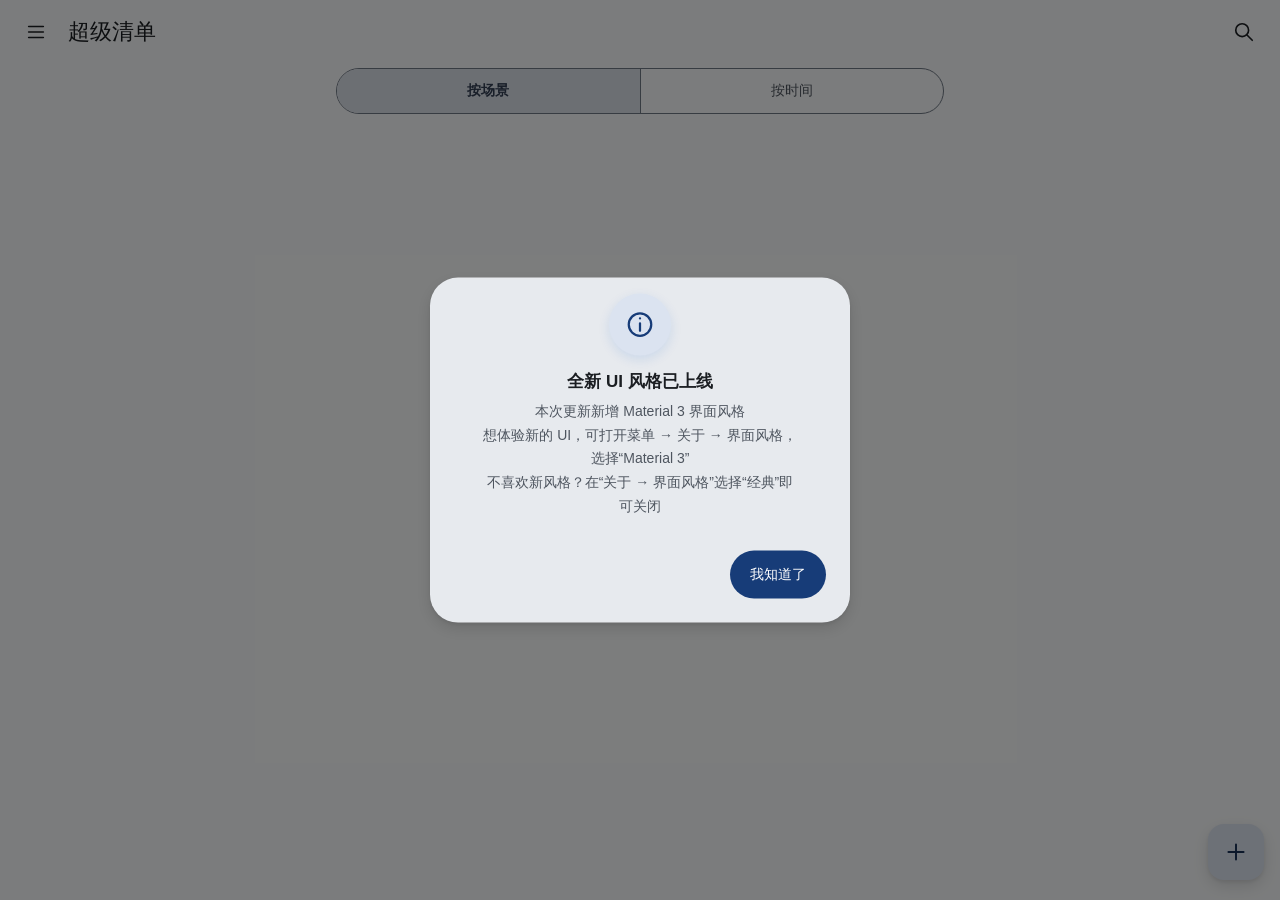
<file: index.html>
<!DOCTYPE html>
<html lang="zh-Hans">
<head>
<meta charset="UTF-8">
<meta name="viewport" content="width=device-width, initial-scale=1.0, viewport-fit=cover">
<meta name="theme-color" content="#0b57d0">
<meta name="color-scheme" content="light dark">
<link rel="icon" href="web/assets/icons/app-icon.png" media="(prefers-color-scheme: light)">
<link rel="icon" href="web/assets/icons/app-icon-dark.png" media="(prefers-color-scheme: dark)">
<link rel="apple-touch-icon" href="web/assets/icons/app-icon.png" media="(prefers-color-scheme: light)">
<link rel="apple-touch-icon" href="web/assets/icons/app-icon-dark.png" media="(prefers-color-scheme: dark)">
<title>超级清单 · SuperTodo</title>
<script>
try{
  const demo=new URLSearchParams(window.location.search).get('demo')==='1';
  const d=JSON.parse(localStorage.getItem(demo?'listapp.demo.v2':'listapp.data.v2'));
  const m=d&&d.colorMode;
  let sysDark = matchMedia('(prefers-color-scheme: dark)').matches;
  if(window.AndroidWidgetBridge&&window.AndroidWidgetBridge.isSystemNightMode){
    sysDark = window.AndroidWidgetBridge.isSystemNightMode();
  }
  const dark = m==='dark'||(m!=='light'&&sysDark);
  const root = document.documentElement;
  root.dataset.colorMode=dark?'dark':'light';
  if(window.AndroidWidgetBridge&&window.AndroidWidgetBridge.getStatusBarHeightDp){
    const sb=window.AndroidWidgetBridge.getStatusBarHeightDp();
    if(sb>0)root.style.setProperty('--safe-t',sb+'px');
  }
  const hex=(d&&d.theme)?d.theme:'#0b57d0';
  function hexToHsl(h){
    var r=parseInt(h.slice(1,3),16)/255,g=parseInt(h.slice(3,5),16)/255,b=parseInt(h.slice(5,7),16)/255;
    var mx=Math.max(r,g,b),mn=Math.min(r,g,b),l=(mx+mn)/2;if(mx===mn)return[0,0,Math.round(l*100)];
    var df=mx-mn,s=df/(1-Math.abs(2*l-1)),hue;
    if(mx===r)hue=(g-b)/df+(g<b?6:0);else if(mx===g)hue=(b-r)/df+2;else hue=(r-g)/df+4;
    return[Math.round(hue*60),Math.round(s*100),Math.round(l*100)];
  }
  function hslToCss(h,s,l){return 'hsl('+h+','+s+'%,'+l+'%)'}
  var hsl=hexToHsl(hex);
  var saturation=Math.min(68,hsl[1]);
  var soft=hslToCss(hsl[0],Math.min(42,hsl[1]),dark?28:90);
  var faint=hslToCss(hsl[0],Math.min(22,hsl[1]),dark?18:95);
  var deep=hslToCss(hsl[0],saturation,dark?72:30);
  var ink=hslToCss(hsl[0],saturation,dark?80:28);
  root.style.setProperty('--theme-hue',hsl[0]);
  root.style.setProperty('--primary',ink);
  root.style.setProperty('--primary-ink',ink);
  root.style.setProperty('--primary-soft',soft);
  root.style.setProperty('--primary-faint',faint);
  root.style.setProperty('--primary-deep',deep);
  root.style.setProperty('--on-primary',dark?hslToCss(hsl[0],saturation,20):'#fff');
  var metaTheme=document.querySelector('meta[name=theme-color]');
  if(metaTheme)metaTheme.setAttribute('content',dark?'#111318':hex);
  if(d&&d.customBg){
    var bg=d.customBg;
    var op=(typeof bg.opacity==='number'?bg.opacity:80)/100;
    var ca=Math.max(0.45,Math.min(0.96,0.65+(op*0.3)));
    root.style.setProperty('--bg-opacity',op);
    root.style.setProperty('--card-alpha',ca);
    if((bg.type==='color'&&bg.color)||(bg.type==='image'&&bg.image)){
      root.setAttribute('data-has-custom-bg','true');
    }
  }
}catch(e){}
</script>
<link rel="stylesheet" href="web/vendor/air-datepicker/air-datepicker.css">
<link rel="stylesheet" href="web/styles/style.css?v=subtask-shared-type">
<link rel="stylesheet" id="interfaceStyleSheet" data-md3-href="web/styles/md3.css?v=subtask-shared-type">
<script>
try{
  const demo=new URLSearchParams(location.search).get('demo')==='1';
  const saved=JSON.parse(localStorage.getItem(demo?'listapp.demo.v2':'listapp.data.v2'));
  const style=saved&&['classic','md3'].includes(saved.interfaceStyle)?saved.interfaceStyle:(saved&&!demo?'classic':'md3');
  document.documentElement.dataset.interfaceStyle=style;
  if(style==='md3')document.getElementById('interfaceStyleSheet').href=document.getElementById('interfaceStyleSheet').dataset.md3Href;
}catch(e){document.documentElement.dataset.interfaceStyle='md3';document.getElementById('interfaceStyleSheet').href=document.getElementById('interfaceStyleSheet').dataset.md3Href;}
</script>
</head>
<body>
<div id="appBgLayer" class="app-bg-layer"></div>

<!-- ===== 侧边汉堡抽屉（类型） ===== -->
<div class="drawer-mask" id="drawerMask" hidden></div>
<aside class="drawer" id="drawer" hidden>
  <header class="drawer-head">
    <div class="drawer-logobox">
      <span class="drawer-logo"></span>
      <span class="drawer-title">超级清单</span>
    </div>
    <button class="drawer-close" id="drawerClose" aria-label="关闭菜单"></button>
  </header>
  <nav class="drawer-nav" id="drawerNav"></nav>
  <div class="drawer-foot">
    <button class="df-btn" id="drawerSettings"><span class="df-ic"></span>设置</button>
    <button class="df-theme" id="drawerTheme" aria-label="切换到夜间模式" title="切换到夜间模式"></button>
    <button class="df-info" id="drawerInfo" aria-label="软件信息"></button>
  </div>
</aside>

<!-- ===== 顶部栏 ===== -->
<header class="appbar">
  <div class="appbar-top">
    <button class="iconbtn" id="backBtn" aria-label="返回" hidden><span class="ic"></span></button>
    <button class="iconbtn" id="hamburger" aria-label="菜单"><span class="ic"></span></button>
    <h1 class="app-title" id="appTitle">全部</h1>
    <div class="appbar-spacer"></div>
    <button class="iconbtn" id="searchBtn" aria-label="搜索"><span class="ic"></span></button>
    <button class="iconbtn" id="appbarSortBtn" aria-label="排序" hidden><span class="ic"></span></button>
  </div>
  <div class="searchbar" id="searchbar" hidden>
    <button class="iconbtn dark" id="searchBackBtn" aria-label="关闭"><span class="ic"></span></button>
    <input type="search" id="searchInput" placeholder="搜索事项" autocomplete="off">
  </div>
</header>

<!-- ===== 首页分组方式（按场景 / 按时间） ===== -->
<div class="home-groupby" id="homeGroupby" hidden>
  <div class="db-seg" id="groupBySeg">
    <button class="seg" data-gb="scene">按场景</button>
    <button class="seg" data-gb="time">按时间</button>
  </div>
</div>

<!-- ===== 主页面滚动容器 ===== -->
<div class="main-scroll" id="mainScroll">
  <!-- ===== 主内容区 ===== -->
  <main class="content" id="content"></main>

  <!-- ===== 空状态 / 无结果 ===== -->
  <div class="empty" id="emptyState" hidden>
    <div class="empty-icon"></div>
    <p class="empty-title" id="emptyTitle">暂无事项</p>
    <p class="empty-sub" id="emptySub">点击右下角的 + 添加</p>
  </div>
</div>

<!-- ===== 事项编辑弹窗（居中，保证不超出屏幕） ===== -->
<div class="modal-mask" id="modalMask" hidden></div>
<div class="modal" id="modal" hidden>
  <div class="modal-head">
    <h2 id="modalTitle">新建事项</h2>
    <button class="md-close" id="modalClose" aria-label="关闭"></button>
  </div>
  <div class="modal-body" id="modalBody">
    <label class="fld">
      <input type="text" id="fTitle" placeholder="事项标题" autocomplete="off">
    </label>
    <div class="ai-sugbox" id="aiSuggestBox" hidden></div>
    <label class="fld">
      <input type="text" id="fNote" placeholder="备注（可选）" autocomplete="off">
    </label>

    <div class="fld">
      <label class="fld-label">子任务清单（可选）</label>
      <div id="fSubtasks"></div>
      <button type="button" class="btn-text" id="addSubtask">＋ 添加子任务</button>
      <div class="ai-tip">全部子任务勾选后，主事项自动完成；取消任一子任务勾选，主事项恢复未完成。</div>
    </div>

    <div class="fld">
      <label class="fld-label">类型</label>
      <div class="segbg" id="fTypeSeg"></div>
    </div>
    <div class="fld">
      <label class="fld-label">场景</label>
      <div class="segbg" id="fSceneSeg"></div>
    </div>
    <div class="fld">
      <label class="fld-label">时间</label>
      <div class="segbg" id="fTimeSeg"></div>
    </div>

    <div class="fld fif">
      <div class="fld-in">
        <label class="fld-label">预估花费 ¥</label>
        <input type="number" id="fCost" placeholder="0" min="0" step="any" inputmode="decimal">
      </div>
      <div class="fld-in">
        <label class="fld-label" for="fDueDisplay">截止日期</label>
        <div class="due-field">
          <input type="hidden" id="fDue">
          <input type="text" id="fDueDisplay" placeholder="选择日期" autocomplete="off" readonly aria-haspopup="dialog" aria-expanded="false">
          <morph-icon data-icon="calendar" aria-hidden="true"></morph-icon>
        </div>
      </div>
    </div>

    <div class="fld">
      <label class="fld-label" for="fRepeatDays">每 X 天重复（可选）</label>
      <input type="number" id="fRepeatDays" placeholder="不重复" min="1" max="36500" step="1" inputmode="numeric" aria-describedby="repeatHint">
      <div class="ai-tip" id="repeatHint">留空则不重复。完成后按截止日期顺延；未设日期则从完成当天计算，逾期跳到下个周期。</div>
    </div>

    <div class="fld">
      <label class="fld-label">重要程度</label>
      <div class="stars" id="fStars"></div>
    </div>
  </div>
  <div class="modal-foot">
    <button class="btn-text danger" id="modalDelete" hidden>删除</button>
    <div class="spacer"></div>
    <button class="btn-text" id="modalCancel">取消</button>
    <button class="btn-filled" id="modalSave">保存</button>
  </div>
</div>

<!-- ===== 排序弹窗 ===== -->
<div class="modal-mask" id="sortMask" hidden></div>
<div class="modal modal-sm" id="sortModal" hidden>
  <div class="modal-head"><h2>分组内排序</h2><button class="md-close" id="sortClose" aria-label="关闭"></button></div>
  <div class="modal-body">
    <div class="radio-list" id="sortOptions"></div>
    <label class="switch"><input type="checkbox" id="sortAsc" checked><span></span><em>升序</em></label>
  </div>
</div>

<!-- ===== AI 一句话速记弹窗 ===== -->
<div class="modal-mask" id="aiMask" hidden></div>
<div class="modal modal-sm" id="aiModal" hidden>
  <div class="modal-head"><h2>一句话速记</h2><button class="md-close" id="aiClose" aria-label="关闭"></button></div>
  <div class="modal-body">
    <label class="fld">
      <input type="text" id="aiInput" placeholder="例如：买一把剪刀，30块，明天用" autocomplete="off">
    </label>
    <div class="ai-tip">AI 会自动归类并填好表单，保存前可修改。</div>
    <div class="ai-loading" id="aiLoading" hidden>正在解析…</div>
    <div class="ai-status" id="aiStatus"></div>
  </div>
  <div class="modal-foot">
    <div class="spacer"></div>
    <button class="btn-text" id="aiCancel">取消</button>
    <button class="btn-filled" id="aiGo">解析</button>
  </div>
</div>

<!-- ===== 智能整理弹窗 ===== -->
<div class="modal-mask" id="tidyMask" hidden></div>
<div class="modal" id="tidyModal" hidden>
  <div class="modal-head"><h2>智能整理</h2><button class="md-close" id="tidyClose" aria-label="关闭"></button></div>
  <div class="modal-body">
    <div class="tidy-tip">为未分类事项建议补场景/时间标签，可逐条修改后一键采纳。</div>
    <div class="ai-loading" id="tidyLoading" hidden>正在解析…</div>
    <div class="tidy-list" id="tidyList"></div>
  </div>
  <div class="modal-foot">
    <div class="spacer"></div>
    <button class="btn-text" id="tidyCancel">关闭</button>
    <button class="btn-filled" id="tidyApply">全部采纳</button>
  </div>
</div>


<!-- ===== 回收站弹窗 ===== -->
<div class="modal-mask" id="trashMask" hidden></div>
<div class="modal trash-modal" id="trashModal" hidden>
  <div class="modal-head">
    <h2>回收站</h2>
    <button class="md-close" id="trashClose" aria-label="关闭"></button>
  </div>
  <div class="modal-body trash-body" id="trashBody"></div>
  <div class="modal-foot trash-foot" id="trashFoot">
    <button class="btn-text danger" id="trashEmptyBtn">清空回收站</button>
    <div class="spacer"></div>
    <button class="btn-filled" id="trashDoneBtn">完成</button>
  </div>
</div>

<!-- ===== 设置弹窗 ===== -->
<div class="modal-mask" id="setMask" hidden></div>
<div class="modal" id="setModal" hidden>
  <div class="modal-head"><md-filled-tonal-icon-button class="settings-icon-button" id="setBack" type="button" aria-label="返回设置" hidden><md-icon>arrow_back</md-icon></md-filled-tonal-icon-button><h2 id="setTitle">设置</h2><md-filled-tonal-icon-button class="settings-icon-button" id="setClose" type="button" aria-label="关闭"><md-icon>close</md-icon></md-filled-tonal-icon-button></div>
  <div class="modal-body">
    <div id="settingsHome">
      <nav class="settings-menu" aria-label="设置分类">
        <button class="settings-entry" type="button" data-settings-page="appearance">
          <morph-icon data-icon="contrast" aria-hidden="true"></morph-icon>
          <span><strong>外观设置</strong><small>日夜模式、主色、背景、列表布局</small></span>
          <morph-icon data-icon="right" aria-hidden="true"></morph-icon>
        </button>
        <button class="settings-entry" type="button" data-settings-page="features">
          <morph-icon data-icon="settings" aria-hidden="true"></morph-icon>
          <span><strong>功能设置</strong><small>分类、预算、更新、小部件、AI</small></span>
          <morph-icon data-icon="right" aria-hidden="true"></morph-icon>
        </button>
      </nav>
<div class="set-section">
      <div class="set-btns">
        <button class="btn-line" id="exportBtn">导出备份</button>
        <button class="btn-line" id="importBtn">导入备份</button>
      </div>
      <button class="btn-line danger" id="clearBtn">清空全部</button>
      <input type="file" id="importFile" accept=".json" hidden>
    </div>
    </div>
    <div id="settingsAppearance" hidden>
<div class="set-section">
      <h3>外观 · 日夜模式</h3>
      <div class="db-seg" id="colorModeSeg" style="margin: 8px 0 16px;">
        <button class="seg" data-mode="system">跟随系统</button>
        <button class="seg" data-mode="light">日间浅色</button>
        <button class="seg" data-mode="dark">夜间深色</button>
      </div>

      <h3>外观 · 主色</h3>
      <div class="palette" id="palette"></div>
      <div class="pal-custom">
        <button class="btn-line" id="customColorBtn">自定义颜色</button>
        <input type="color" id="customColor" value="#0b57d0" hidden>
      </div>
    </div>

    <div class="set-divide"></div>

<div class="set-section">
      <h3>主页面背景</h3>
      <div class="db-seg" id="bgTypeSeg" style="margin: 8px 0 12px;">
        <button class="seg on" data-bg="default">默认背景</button>
        <button class="seg" data-bg="color">自定义纯色</button>
        <button class="seg" data-bg="image">背景图片</button>
      </div>

      <!-- 自定义纯色配置面板 -->
      <div id="bgColorPanel" style="display:none; margin-bottom: 12px;">
        <div class="pal-custom" style="margin-top: 4px;">
          <button class="btn-line" id="customBgColorBtn">选择背景颜色</button>
          <input type="color" id="customBgColor" value="#f2f5fb" hidden>
        </div>
      </div>

      <!-- 背景图片配置面板 -->
      <div id="bgImagePanel" style="display:none; margin-bottom: 12px;">
        <div class="bg-image-actions">
          <button class="btn-line" id="uploadBgBtn">选择背景图片</button>
          <button class="btn-line danger" id="removeBgBtn" style="display:none;">移除图片</button>
          <input type="file" id="bgFileInput" accept="image/*" hidden>
        </div>
        <div id="bgPreviewBox" style="margin-top:10px; display:none; align-items:center; gap:10px;">
          <div id="bgThumb" style="width:48px; height:48px; border-radius:12px; border:1px solid var(--line); background-size:cover; background-position:center; flex-shrink:0;"></div>
          <span id="bgFileName" style="font-size:12px; color:var(--text2); flex:1; overflow:hidden; text-overflow:ellipsis; white-space:nowrap;">已设置自定义背景图</span>
        </div>
      </div>

      <!-- 背景透明度调节 -->
      <div class="slider-row" id="bgOpacityRow" style="display:none; margin-top:10px;">
        <div class="slider-label">
          <span>背景透明度</span>
          <span class="slider-val" id="valBgOpacity">80%</span>
        </div>
        <div class="slider-control"><input type="range" class="density-slider" id="sliderBgOpacity" aria-label="背景透明度" min="10" max="100" step="5" value="80"></div>
      </div>
    </div>

    <div class="set-divide"></div>

<div class="set-section">
      <h3>列表布局</h3>
      <div class="db-seg" id="spacingPresetSeg" style="margin: 8px 0 10px;">
        <button class="seg" data-preset="compact">紧凑</button>
        <button class="seg" data-preset="standard">标准</button>
        <button class="seg" data-preset="spacious">宽松</button>
      </div>

      <div class="custom-spacing-box">
        <div class="slider-row">
          <div class="slider-label">
            <span>卡片间距</span>
            <span class="slider-val" id="valItemGap">10px</span>
          </div>
          <div class="slider-control"><input type="range" class="density-slider" id="sliderItemGap" aria-label="卡片间距" min="4" max="22" step="1" value="10"></div>
        </div>

        <div class="slider-row">
          <div class="slider-label">
            <span>卡片内边距</span>
            <span class="slider-val" id="valItemPad">13px</span>
          </div>
          <div class="slider-control"><input type="range" class="density-slider" id="sliderItemPad" aria-label="卡片内边距" min="6" max="22" step="1" value="13"></div>
        </div>

        <div class="slider-row">
          <div class="slider-label">
            <span>标题字号大小</span>
            <span class="slider-val" id="valItemFont">15px</span>
          </div>
          <div class="slider-control"><input type="range" class="density-slider" id="sliderItemFont" aria-label="标题字号大小" min="12" max="19" step="0.5" value="15"></div>
        </div>
      </div>
    </div>
    </div>
    <div id="settingsFeatures" hidden>
<div class="set-section">
      <h3>类型</h3>
      <div class="tags" id="setTypes"></div>
    </div>

    <div class="set-divide"></div>

<div class="set-section">
      <h3>场景分组</h3>
      <div class="tags" id="setScenes"></div>
    </div>

    <div class="set-divide"></div>

<div class="set-section">
      <h3>时间分组</h3>
      <div class="tags" id="setTimes"></div>
    </div>

    <div class="set-divide"></div>

<div class="set-section">
      <h3>统计与预算</h3>
      <label class="switch"><input type="checkbox" id="showCostSummary"><span></span><em>统计预算汇总</em></label>
    </div>

    <div class="set-divide"></div>

<div class="set-section">
      <h3>更新与安装</h3>
      <label class="switch"><input type="checkbox" id="autoCheckUpdate"><span></span><em>启动时自动检查更新</em></label>
      <label class="switch" style="margin-top:8px;"><input type="checkbox" id="autoInstallUpdate"><span></span><em>更新包下载完成后自动安装</em></label>
    </div>

    <div class="set-divide"></div>

<div class="set-section">
      <h3>桌面小部件</h3>
      <label class="switch"><input type="checkbox" id="widgetRemoveDone"><span></span><em>在小部件中完成事项后自动移除</em></label>
      <div class="widget-2x2-settings">
        <div class="slider-row">
          <div class="slider-label">
            <span>2x2 小组件透明度</span>
            <span class="slider-val" id="valWidget2x2Opacity">80%</span>
          </div>
          <input type="range" class="density-slider" id="sliderWidget2x2Opacity" min="10" max="100" step="5" value="80">
        </div>
        <div class="slider-row">
          <div class="slider-label">
            <span>2x2 小组件模糊度</span>
            <span class="slider-val" id="valWidget2x2Blur">12dp</span>
          </div>
          <input type="range" class="density-slider" id="sliderWidget2x2Blur" min="0" max="30" step="1" value="12">
        </div>
        <div class="slider-row">
          <div class="slider-label">
            <span>进度环颜色</span>
            <span class="slider-val" id="valWidget2x2Progress">跟随主题</span>
          </div>
          <div class="palette" id="paletteWidget2x2Progress" style="margin:2px 0 0"></div>
          <div class="set-hint" style="margin-top:4px">按创建到截止的时间比例，让勾选框的整圈边框逐渐变色；没有截止日的事项不显示</div>
        </div>
        <div class="slider-row">
          <div class="slider-label">
            <span>逾期颜色</span>
            <span class="slider-val" id="valWidget2x2Overdue">跟随进度色</span>
          </div>
          <div class="palette" id="paletteWidget2x2Overdue" style="margin:2px 0 0"></div>
          <div class="set-hint" style="margin-top:4px">到期后环会走满，用这个颜色提示逾期；不选则沿用进度色</div>
        </div>
        <div class="slider-row">
          <div class="slider-label">
            <span>进度方向</span>
            <span class="slider-val" id="valWidget2x2Direction">顺时针</span>
          </div>
          <div class="db-seg" id="segWidget2x2Direction" style="margin-top:6px">
            <button class="seg on" data-dir="cw">顺时针</button>
            <button class="seg" data-dir="ccw">逆时针</button>
          </div>
        </div>
      </div>
    </div>

    <div class="set-divide"></div>

<div class="set-section">
      <h3>AI · 云端增强</h3>
      <label class="switch ai-switch"><input type="checkbox" id="aiEnabled"><span></span><em>启用 AI 增强</em></label>
      <label class="fld">
        <input type="text" id="aiBase" placeholder="Base URL，如 https://api.deepseek.com/v1" data-aifield="base" autocomplete="off">
      </label>
      <label class="fld">
        <input type="password" id="aiKey" placeholder="API Key" data-aifield="key" autocomplete="off">
      </label>
      <label class="fld">
        <input type="text" id="aiModel" placeholder="模型名，如 deepseek-chat" data-aifield="model" autocomplete="off">
      </label>
    </div>
    </div>

  </div>
</div>

<!-- ===== 软件信息弹窗 ===== -->
<div class="modal-mask" id="infoMask" hidden></div>
<div class="modal modal-sm" id="infoModal" hidden>
  <div class="modal-head"><h2>关于</h2><button class="md-close" id="infoClose" aria-label="关闭"></button></div>
  <div class="modal-body">
    <div class="info-hero">
      <div class="info-logo">
        <img class="info-logo-light" src="web/assets/icons/app-icon.png" alt="超级清单">
        <img class="info-logo-dark" src="web/assets/icons/app-icon-dark.png" alt="">
      </div>
      <div class="info-name">超级清单</div>
      <div class="info-ver" id="infoVer">SuperTodo · 版本 1.14.6</div>
      <div class="info-desc">轻量 · 优雅 · 丝滑的待办与清单管理</div>
      <div class="info-author">Crafted with <span class="heart">♥</span> by <strong>派大星TuT</strong></div>
    </div>
    <div class="set-section">
      <h3>界面风格</h3>
      <div class="db-seg" id="interfaceStyleSeg" style="margin:8px 0 16px;">
        <button class="seg" data-style="classic">经典</button>
        <button class="seg" data-style="md3">Material 3</button>
      </div>
    </div>
    <div class="info-actions">
      <button class="info-pill" id="infoUpdateBtn" type="button">
        <morph-icon data-icon="refresh" size="24" stroke-width="1.8" spring="snappy" reduced-motion="user" aria-hidden="true"></morph-icon>
        <span>检查更新</span>
      </button>
      <button class="info-pill" id="infoChangelogBtn" type="button">
        <morph-icon data-icon="history" size="24" stroke-width="1.8" spring="snappy" reduced-motion="user" aria-hidden="true"></morph-icon>
        <span>更新日志</span>
      </button>
      <button class="info-pill" id="infoRepo" type="button">
        <morph-icon data-icon="github" size="24" stroke-width="1.8" spring="snappy" reduced-motion="user" aria-hidden="true"></morph-icon>
        <span>开源仓库</span>
      </button>
    </div>
  </div>
</div>

<!-- ===== 版本更新日志弹窗 ===== -->
<div class="modal-mask" id="clMask" hidden></div>
<div class="modal cl-modal" id="clModal" hidden>
  <div class="modal-head"><h2>版本更新日志</h2><button class="md-close" id="clClose" aria-label="关闭"></button></div>
  <div class="modal-body changelog-body" id="clContent">
    <div class="cl-loading">正在加载更新日志…</div>
  </div>
  <div class="modal-foot">
    <div class="spacer"></div>
    <button class="btn-filled" id="clOk">我知道了</button>
  </div>
</div>

<!-- ===== 四象限桌面小部件 (4×4) 配置弹窗 ===== -->
<div class="modal-mask" id="quadrantMask" hidden></div>
<div class="modal quadrant-modal" id="quadrantModal" hidden>
  <div class="modal-head">
    <div class="ctx-head-info">
      <h2 id="quadrantTitle">四象限法则</h2>
    </div>
    <button class="md-close" id="quadrantClose" aria-label="关闭"></button>
  </div>
  <div class="modal-body quadrant-body">
    <!-- 各象限内容配置（按 1、2、3、4 顺序排列） -->
    <div class="qw-editors-section">
      <div class="qw-grid-editors" id="qwEditorsList"></div>
    </div>
  </div>
  <div class="modal-foot">
    <button class="btn-text danger" id="qwResetBtn">清空</button>
    <div class="spacer"></div>
    <button class="btn-text" id="quadrantCancel">取消</button>
    <button class="btn-filled" id="quadrantSave">保存</button>
  </div>
</div>

<!-- ===== 从已有待办选择事项弹窗 ===== -->
<div class="modal-mask" id="itemPickerMask" hidden></div>
<div class="modal modal-sm picker-modal" id="itemPickerModal" hidden>
  <div class="modal-head">
    <h2 id="pickerTitle">选择要添加到象限的事项</h2>
    <button class="md-close" id="pickerClose" aria-label="关闭"></button>
  </div>
  <div class="modal-body picker-body">
    <label class="fld" style="margin-bottom:10px;">
      <input type="search" id="pickerSearch" placeholder="搜索已有待办事项…" autocomplete="off">
    </label>
    <div class="picker-list" id="pickerList"></div>
  </div>
</div>

<!-- ===== 新版本推送与更新说明弹窗 ===== -->
<div class="modal-mask" id="updateMask" hidden></div>
<div class="modal update-modal" id="updateModal" hidden>
  <div class="modal-head">
    <h2 id="updateModalTitle">发现新版本</h2>
    <button class="md-close" id="updateClose" aria-label="关闭"></button>
  </div>
  
  <!-- 阶段一：版本信息与更新日志 -->
  <div class="modal-body update-body" id="updateInfoStage">
    <div class="update-ver-banner">
      <div class="update-ver-tag" id="updateVerTag">v1.7.3</div>
      <div class="update-ver-date" id="updateVerDate"></div>
    </div>
    <div class="update-notes-title">本次更新内容：</div>
    <div class="update-notes-box" id="updateNotes"></div>
  </div>
  <div class="modal-foot" id="updateInfoFoot">
    <button class="btn-text" id="updateCancel">稍后提醒</button>
    <div class="spacer"></div>
    <button class="btn-filled" id="updateDownload">立即更新</button>
  </div>

  <!-- 阶段二：应用内下载中（带进度条） -->
  <div class="modal-body update-body update-progress-stage" id="updateProgressStage" hidden>
    <div class="up-progress-icon">
      <morph-icon data-icon="download" size="24" stroke-width="1.8" spring="snappy" reduced-motion="user" aria-hidden="true"></morph-icon>
    </div>
    <div class="up-progress-status" id="updateProgressStatus">正在下载新版本安装包…</div>
    <div class="up-bar-track">
      <div class="up-bar-fill" id="updateBarFill" style="width: 0%;"></div>
    </div>
    <div class="up-progress-meta">
      <span id="updateProgressPercent">0%</span>
      <span id="updateProgressSize">准备中…</span>
    </div>
  </div>
  <div class="modal-foot" id="updateProgressFoot" hidden>
    <button class="btn-text" id="updateProgressCancel">取消下载</button>
    <div class="spacer"></div>
  </div>

  <!-- 阶段三：下载完成（成功页面，取消与右下角胶囊包裹安装） -->
  <div class="modal-body update-body update-success-stage" id="updateSuccessStage" hidden>
    <div class="up-success-icon">
      <morph-icon data-icon="check" size="24" stroke-width="1.8" spring="snappy" reduced-motion="user" aria-hidden="true"></morph-icon>
    </div>
    <div class="up-success-title">新版本安装包下载完成！</div>
    <div class="up-success-desc" id="updateSuccessDesc">安装包已就绪，立即安装体验最新功能。</div>
  </div>
  <div class="modal-foot" id="updateSuccessFoot" hidden>
    <button class="btn-text" id="updateSuccessCancel">取消</button>
    <div class="spacer"></div>
    <button class="btn-filled" id="updateInstallBtn">立即安装</button>
  </div>
</div>

<!-- ===== 应用内配色面板 ===== -->
<div class="modal-mask" id="colorMask" hidden></div>
<div class="modal color-modal" id="colorModal" role="dialog" aria-modal="true" aria-labelledby="colorTitle" hidden>
  <div class="modal-head"><h2 id="colorTitle">选择主色</h2><md-filled-tonal-icon-button class="settings-icon-button" id="colorClose" type="button" aria-label="关闭配色面板"><md-icon>close</md-icon></md-filled-tonal-icon-button></div>
  <div class="modal-body">
    <div class="color-preview" id="colorPreview" aria-label="所选颜色预览"></div>
    <label class="fld color-hex"><span class="fld-label">HEX 色值</span><input id="colorHex" type="text" maxlength="7" spellcheck="false" autocomplete="off" aria-label="HEX 色值"></label>
    <div class="palette" id="colorPresets" aria-label="预设颜色"></div>
    <label class="color-channel"><span>色相 <output id="colorHueValue"></output></span><input class="color-range" id="colorHue" type="range" min="0" max="360" aria-label="色相"></label>
    <label class="color-channel"><span>饱和度 <output id="colorSaturationValue"></output></span><input class="color-range" id="colorSaturation" type="range" min="0" max="100" aria-label="饱和度"></label>
    <label class="color-channel"><span>明度 <output id="colorLightnessValue"></output></span><input class="color-range" id="colorLightness" type="range" min="0" max="100" aria-label="明度"></label>
  </div>
  <div class="modal-foot"><div class="spacer"></div><button class="btn-text" id="colorCancel">取消</button><button class="btn-filled" id="colorApply">应用颜色</button></div>
</div>

<!-- ===== 通用对话框（替代原生 alert/confirm/prompt） ===== -->
<div class="modal-mask" id="dlgMask" hidden></div>
<div class="modal modal-sm" id="dlgModal" hidden>
  <div class="modal-body dlg-body">
    <div class="dlg-icon" id="dlgIcon"></div>
    <div class="dlg-title" id="dlgTitle"></div>
    <div class="dlg-msg" id="dlgMsg" hidden></div>
    <div class="dlg-input" id="dlgInputWrap" hidden>
      <input type="text" id="dlgInput" autocomplete="off">
    </div>
  </div>
  <div class="modal-foot">
    <button class="btn-text" id="dlgCancel" hidden>取消</button>
    <div class="spacer"></div>
    <button class="btn-filled" id="dlgOk">确定</button>
  </div>
</div>

<!-- ===== 长按操作菜单 ===== -->
<div class="modal-mask" id="ctxMask" hidden></div>
<div class="modal modal-sm ctx-modal" id="ctxModal" hidden>
  <div class="modal-head">
    <div class="ctx-head-info">
      <h2 id="ctxTitle">管理类型</h2>
      <span class="ctx-tag-pill" id="ctxTagName">标签</span>
    </div>
    <button class="md-close" id="ctxClose" aria-label="关闭"></button>
  </div>
  <div class="modal-body ctx-body">
    <button class="ctx-action-item" id="ctxRename">
      <div class="ctx-action-icon edit">
        <morph-icon data-icon="edit" size="24" stroke-width="1.8" spring="snappy" reduced-motion="user" aria-hidden="true"></morph-icon>
      </div>
      <div class="ctx-action-text">
        <div class="ctx-action-title">重命名</div>
        <div class="ctx-action-desc">修改当前标签的名称</div>
      </div>
      <span class="ctx-action-arrow"></span>
    </button>
    <button class="ctx-action-item danger" id="ctxDelete">
      <div class="ctx-action-icon delete">
        <morph-icon data-icon="delete" size="24" stroke-width="1.8" spring="snappy" reduced-motion="user" aria-hidden="true"></morph-icon>
      </div>
      <div class="ctx-action-text">
        <div class="ctx-action-title">删除标签</div>
        <div class="ctx-action-desc">从应用中移除此标签</div>
      </div>
      <span class="ctx-action-arrow"></span>
    </button>
  </div>
  <div class="modal-foot ctx-foot">
    <button class="btn-line ctx-cancel-btn" id="ctxCancelBtn">取消</button>
  </div>
</div>

<!-- ===== 滑块调节临时预览悬浮条 ===== -->
<div class="opacity-preview-bar" id="opacityPreviewBar" hidden>
  <div class="op-preview-header">
    <span class="op-preview-title" id="opPreviewTitle">
      <span id="opPreviewIcon" style="display:inline-flex;align-items:center;">
        <morph-icon data-icon="contrast" size="24" stroke-width="1.8" spring="snappy" reduced-motion="user" aria-hidden="true"></morph-icon>
      </span>
      <span id="opPreviewTitleText">背景透明度调节</span>
    </span>
    <span class="op-preview-val" id="opPreviewVal">80%</span>
  </div>
  <div class="op-preview-track-wrap slider-control">
    <input type="range" class="density-slider op-preview-slider" id="opPreviewSlider" aria-label="背景透明度调节" min="10" max="100" step="5" value="80">
  </div>
</div>

<!-- ===== 右下角浮动按钮（速记在上，新增在下） ===== -->
<div class="fab-stack">
  <button class="fab fab-ai" id="fabAi" aria-label="AI速记"></button>
  <button class="fab" id="fab" aria-label="添加事项"></button>
</div>

<script src="web/vendor/sortable/Sortable.min.js"></script>
<script type="module" src="web/vendor/material/material-buttons.min.js"></script>
<script src="web/vendor/shoelace/progress-ring.min.js"></script>
<script src="web/vendor/gsap/gsap.min.js"></script>
<script src="web/vendor/motion/motion.js"></script>
<script src="web/vendor/morphicons/morphicons.min.js"></script>
<script src="web/js/ui/icons.js?v=1.14.6"></script>
<script src="web/js/ui/animations.js?v=subtask-shared-type"></script>
<script src="web/vendor/air-datepicker/air-datepicker.js"></script>
<script src="web/vendor/air-datepicker/air-datepicker-zh.js"></script>
<script src="web/js/features/date-picker.js"></script>
<script src="web/js/features/repeat.js?v=1.14.6"></script>
<script src="web/js/app.js?v=1.14.6"></script>
</body>
</html>
</file>
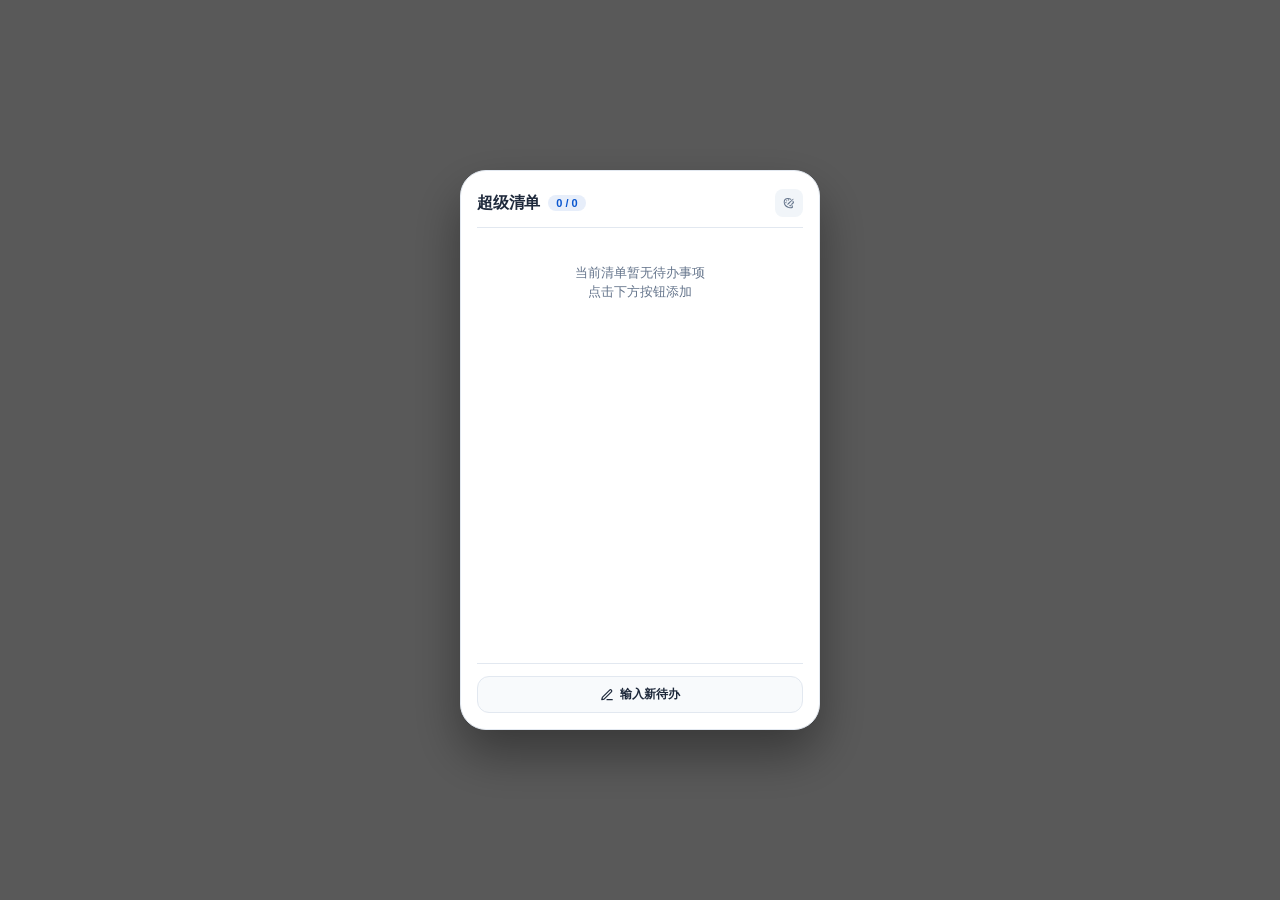
<file: widget_dialog.html>
<!DOCTYPE html>
<html lang="zh-CN">
<head>
  <meta charset="UTF-8">
  <meta name="viewport" content="width=device-width, initial-scale=1.0, maximum-scale=1.0, user-scalable=no">
  <title>SuperTodo 桌面悬浮清单</title>
  <style>
    :root {
      --bg-mask: rgba(0, 0, 0, 0.65);
      --card-bg: #FFFFFF;
      --card-stroke: #E2E8F0;
      --text-main: #1E293B;
      --text-sec: #64748B;
      --primary: #2563EB;
      --primary-soft: #EFF6FF;
      --item-bg: #F8FAFC;
      --item-hover: #F1F5F9;
      --btn-bg: #F1F5F9;
      --line: #E2E8F0;
      --success: #16A34A;
      --danger: #DC2626;
      --danger-bg: #FEE2E2;
    }
    @media (prefers-color-scheme: dark) {
      :root {
        --bg-mask: rgba(0, 0, 0, 0.78);
        --card-bg: #1E232D;
        --card-stroke: #333C4E;
        --text-main: #F1F5F9;
        --text-sec: #94A3B8;
        --primary: #3B82F6;
        --primary-soft: #1E293B;
        --item-bg: #262E3D;
        --item-hover: #2F394B;
        --btn-bg: #2F394B;
        --line: #333C4E;
        --success: #22C55E;
        --danger: #EF4444;
        --danger-bg: #451A1A;
      }
    }
    * { box-sizing: border-box; margin: 0; padding: 0; -webkit-tap-highlight-color: transparent; }
    html, body {
      width: 100%;
      height: 100%;
      background: transparent;
      overflow: hidden;
      font-family: -apple-system, BlinkMacSystemFont, "Segoe UI", Roboto, "PingFang SC", "Microsoft YaHei", sans-serif;
      user-select: none;
      -webkit-user-select: none;
    }

    /* 全屏遮罩层 */
    .dialog-overlay {
      width: 100%;
      height: 100%;
      background: var(--bg-mask);
      backdrop-filter: blur(10px);
      -webkit-backdrop-filter: blur(10px);
      display: flex;
      align-items: center;
      justify-content: center;
      padding: 18px 16px;
      opacity: 0;
      animation: maskFadeIn 0.26s cubic-bezier(0.16, 1, 0.3, 1) forwards;
      transition: opacity 0.18s cubic-bezier(0.4, 0, 0.2, 1);
    }

    .dialog-overlay.closing {
      opacity: 0 !important;
      pointer-events: none;
    }

    @keyframes maskFadeIn {
      from { opacity: 0; }
      to { opacity: 1; }
    }

    /* 居中悬浮卡片：弹性回弹曲线 */
    .floating-card {
      width: 100%;
      max-width: 360px;
      height: min(560px, calc(100vh - 36px));
      max-height: calc(100vh - 36px);
      min-height: 0;
      background: var(--card-bg);
      border: 1px solid var(--card-stroke);
      border-radius: 26px;
      padding: 18px 16px 16px;
      box-shadow: 0 24px 50px rgba(0, 0, 0, 0.38);
      display: flex;
      flex-direction: column;
      transform: scale(0.88) translateY(20px);
      opacity: 0;
      animation: cardPopIn 0.3s cubic-bezier(0.34, 1.25, 0.64, 1) forwards;
      transition: transform 0.18s cubic-bezier(0.4, 0, 0.2, 1), opacity 0.18s cubic-bezier(0.4, 0, 0.2, 1);
      color: var(--text-main);
    }

    .dialog-overlay.closing .floating-card {
      transform: scale(0.9) translateY(14px);
      opacity: 0;
    }

    @keyframes cardPopIn {
      to {
        transform: scale(1) translateY(0);
        opacity: 1;
      }
    }

    /* 头部区域 */
    .card-head {
      display: flex;
      align-items: center;
      justify-content: space-between;
      margin-bottom: 12px;
      padding-bottom: 10px;
      border-bottom: 1px solid var(--line);
    }
    .head-left {
      display: flex;
      align-items: center;
      gap: 8px;
    }
    .card-title {
      font-size: 16px;
      font-weight: 800;
      color: var(--text-main);
      letter-spacing: -0.2px;
    }
    .card-badge {
      font-size: 11px;
      font-weight: 700;
      color: var(--primary);
      background: var(--primary-soft);
      padding: 2px 8px;
      border-radius: 999px;
      transition: all 0.2s ease;
    }
    .tool-btn {
      width: 28px;
      height: 28px;
      border-radius: 8px;
      background: var(--btn-bg);
      color: var(--text-sec);
      display: flex;
      align-items: center;
      justify-content: center;
      cursor: pointer;
      border: none;
      flex-shrink: 0;
      transition: background 0.15s, color 0.15s;
    }
    .tool-btn:active {
      background: var(--item-hover);
      color: var(--text-main);
    }

    /* 视图滑入过渡 */
    .view-page {
      display: flex;
      flex-direction: column;
      width: 100%;
      height: 100%;
      min-height: 0;
      animation: pageSlideIn 0.22s cubic-bezier(0.16, 1, 0.3, 1) forwards;
    }

    @keyframes pageSlideIn {
      from {
        opacity: 0;
        transform: translateY(6px);
      }
      to {
        opacity: 1;
        transform: translateY(0);
      }
    }

    /* 滚动列表 */
    .task-list {
      flex: 1;
      height: 0;
      min-height: 0;
      overflow-y: auto;
      overflow-x: hidden;
      display: flex;
      flex-direction: column;
      /* gap 不参与过渡，塌陷时这 8px 收不掉；行距改由 .task-row 的 margin-bottom 承担 */
      gap: 0;
      padding-right: 0;
      max-height: none;
      margin-bottom: 12px;
      scrollbar-width: none;
      -ms-overflow-style: none;
    }
    .task-list::-webkit-scrollbar {
      display: none;
    }

    /* 待办行样式 */
    .task-row {
      display: flex;
      align-items: center;
      gap: 8px;
      min-height: 40px;
      padding: 8px 10px;
      background: var(--item-bg);
      border-radius: 14px;
      border: 1px solid transparent;
      cursor: pointer;
      overflow: hidden;
      user-select: none;
      margin-bottom: 8px;
      transition: transform 0.18s cubic-bezier(0.34, 1.4, 0.64, 1), background 0.2s, opacity 0.22s,
        height 0.28s cubic-bezier(0.2, 0.8, 0.2, 1), padding-top 0.28s cubic-bezier(0.2, 0.8, 0.2, 1),
        padding-bottom 0.28s cubic-bezier(0.2, 0.8, 0.2, 1), margin-bottom 0.28s cubic-bezier(0.2, 0.8, 0.2, 1),
        border-width 0.28s cubic-bezier(0.2, 0.8, 0.2, 1);
    }
    .task-row:last-child {
      margin-bottom: 0;
    }
    .task-row:active {
      transform: scale(0.98);
      background: var(--item-hover);
    }
    .task-row.done {
      opacity: 0.6;
    }
    /* 离场塌陷：box-sizing:border-box 下只归零 height 会被 padding/border/min-height 顶回来，四项得一起收 */
    .task-row.leaving {
      height: 0 !important;
      min-height: 0;
      padding-top: 0;
      padding-bottom: 0;
      margin-bottom: 0 !important;
      border-width: 0;
      opacity: 0;
    }
    @keyframes rowEnter {
      from { opacity: 0; transform: translateY(-6px); }
      to { opacity: 1; transform: none; }
    }
    .task-row.entering {
      animation: rowEnter 0.24s cubic-bezier(0.2, 0.8, 0.2, 1);
    }
    /* 复选框弹性动画 */
    .task-check {
      width: 18px;
      height: 18px;
      border-radius: 6px;
      border: 2.6px solid var(--text-sec);
      flex-shrink: 0;
      margin-top: 0;
      display: flex;
      align-items: center;
      justify-content: center;
      transition: border-color 0.2s, background-color 0.2s;
    }
    .task-row.done .task-check {
      background: var(--primary);
      border-color: var(--primary);
      animation: checkPop 0.26s cubic-bezier(0.34, 1.6, 0.64, 1) forwards;
    }

    @keyframes checkPop {
      0% { transform: scale(0.85); }
      50% { transform: scale(1.2); }
      100% { transform: scale(1); }
    }

    /* ::after 不被 *{box-sizing:border-box} 命中，字形是 content-box：flex 居中的是外盒，
       旋转 45° 后墨迹中心落在外盒中心下方 w/2√2 = 1.41px（只跟宽 4 有关），所以用它补回来。
       描边 1.8 → 2.6 加粗，长边 8 → 6.4 减短，墨迹包围盒尺寸不变、只是变粗。
       .unchecking 也得挂上：content 一撤 ::after 就整个没了，√ 缩回动画没处跑。 */
    .task-row.done .task-check::after, .task-row.unchecking .task-check::after {
      content: '';
      width: 4px;
      height: 6.4px;
      border: solid #FFF;
      border-width: 0 2.6px 2.6px 0;
      transform: translateY(-1.41px) rotate(45deg);
    }
    .task-title {
      flex: 1;
      min-width: 0;
      font-size: 13px;
      font-weight: 800;
      line-height: 1.3;
      color: var(--text-main);
      transition: color 0.2s;
    }
    /* .task-title 是 flex:1，盒宽一路铺到拖拽手柄，所以划线的载体是包住文字的内层 span */
    .t-text {
      position: relative;
      display: inline-block;
      max-width: 100%;
      vertical-align: top;
      overflow: hidden;
      text-overflow: ellipsis;
      white-space: nowrap;
    }
    /* text-decoration 既不可动画也只会跟随文字色，画不出主题色的「划线」动作 */
    .t-text::after {
      content: '';
      position: absolute;
      left: 0;
      right: 0;
      top: 50%;
      height: 2px;
      margin-top: -1px;
      border-radius: 1px;
      background: var(--primary);
      transform: scaleX(0);
      transform-origin: left center;
      transition: transform 0.26s cubic-bezier(0.2, 0.8, 0.2, 1);
    }
    .task-row.completing .t-text::after, .task-row.done .t-text::after {
      transform: scaleX(1);
    }
    .task-row.done .task-title {
      color: var(--text-sec);
    }

    /* 取消勾选（.unchecking）= 把上面那套过渡倒着跑：0→250 收线、220→290 尾部塌陷、290→520 回位展开。
       划线反向不复用正向的 cubic-bezier(.2,.8,.2,1)：它前 20% 时间吃掉 80% 位移，倒着跑一眨眼就没，
       换成对称这条；勾选框填充 / 标题色 / 行不透明度的正向时长本来就对称，原样倒放，不新增覆盖。 */
    .task-row.unchecking .t-text::after {
      transition: transform 0.25s cubic-bezier(0.65, 0, 0.35, 1);
    }
    /* :not(.done) 让反向态一旦重新勾选就让位给上面那条字形规则 */
    .task-row.unchecking:not(.done) .task-check::after {
      transform: translateY(-1.41px) rotate(45deg) scale(0);
      opacity: 0;
      /* √ 同样不能用 checkPop 那条 1.6 回弹曲线：它会越过 0 让 √ 反手 */
      transition: transform 0.15s cubic-bezier(0.65, 0, 0.35, 1), opacity 0.12s linear;
    }
    /* 正向行盒 .28s 在 520ms 里塞不下：塌陷压到 70ms（这么短里 out 曲线基本看不出在收，故 linear）、展开 230ms */
    .task-row.unchecking.leaving {
      transition-duration: 0.07s;
      transition-timing-function: linear;
    }
    .task-row.unchecking.entering {
      transition-duration: 0.23s;
      transition-timing-function: cubic-bezier(0.4, 0, 0.2, 1);
    }

    .drag-handle {
      width: 28px;
      height: 28px;
      border-radius: 8px;
      display: flex;
      align-items: center;
      justify-content: center;
      color: var(--text-sec);
      cursor: grab;
      touch-action: none;
      flex-shrink: 0;
      user-select: none;
      -webkit-user-select: none;
    }
    .drag-handle:active {
      cursor: grabbing;
      color: var(--primary);
    }

    /* 底部功能区 */
    .card-footer {
      display: flex;
      flex-direction: column;
      gap: 8px;
      flex-shrink: 0;
      border-top: 1px solid var(--line);
      padding-top: 12px;
    }
    .action-btn-group {
      display: flex;
      gap: 8px;
      width: 100%;
    }
    .action-pill {
      flex: 1;
      padding: 9px 12px;
      border-radius: 12px;
      font-size: 12px;
      font-weight: 700;
      border: 1px solid var(--card-stroke);
      background: var(--item-bg);
      color: var(--text-main);
      display: flex;
      align-items: center;
      justify-content: center;
      gap: 6px;
      cursor: pointer;
      transition: all 0.18s cubic-bezier(0.34, 1.4, 0.64, 1);
    }
    .action-pill:active {
      transform: scale(0.97);
      background: var(--item-hover);
    }
    .action-pill.primary {
      background: var(--primary);
      color: #FFF;
      border-color: var(--primary);
    }
    .action-pill.primary:active {
      opacity: 0.9;
    }

    /* 快捷新建输入行：强制 nowrap + flex-shrink: 0 杜绝文字竖排 */
    .input-row {
      display: flex;
      align-items: center;
      gap: 6px;
      width: 100%;
      animation: inputRowSlide 0.2s cubic-bezier(0.16, 1, 0.3, 1) forwards;
    }
    @keyframes inputRowSlide {
      from { opacity: 0; transform: translateY(6px); }
      to { opacity: 1; transform: translateY(0); }
    }
    .text-input {
      flex: 1;
      min-width: 0;
      padding: 8px 10px;
      border-radius: 10px;
      border: 1.5px solid var(--card-stroke);
      background: var(--item-bg);
      color: var(--text-main);
      font-size: 12.5px;
      outline: none;
      transition: border-color 0.2s;
    }
    .text-input:focus {
      border-color: var(--primary);
    }
    .btn-submit {
      flex-shrink: 0;
      white-space: nowrap;
      word-break: keep-all;
      padding: 8px 13px;
      border-radius: 10px;
      background: var(--primary);
      color: #FFF;
      border: none;
      font-size: 12px;
      font-weight: 700;
      cursor: pointer;
      line-height: 1.2;
      transition: transform 0.15s cubic-bezier(0.34, 1.4, 0.64, 1);
    }
    .btn-submit:active { transform: scale(0.94); }
    .btn-cancel {
      flex-shrink: 0;
      white-space: nowrap;
      word-break: keep-all;
      padding: 8px 11px;
      border-radius: 10px;
      background: var(--btn-bg);
      color: var(--text-sec);
      border: none;
      font-size: 12px;
      cursor: pointer;
      line-height: 1.2;
      transition: transform 0.15s cubic-bezier(0.34, 1.4, 0.64, 1);
    }
    .btn-cancel:active { transform: scale(0.94); }

    /* 小组件样式面板：复用输入行的滑入动效 */
    .bg-style-panel {
      display: flex;
      flex-direction: column;
      gap: 10px;
      width: 100%;
      margin-top: 8px;
      flex-shrink: 0;
      animation: inputRowSlide 0.2s cubic-bezier(0.16, 1, 0.3, 1) forwards;
    }
    .slider-row {
      display: flex;
      flex-direction: column;
      gap: 6px;
    }
    .slider-label {
      display: flex;
      align-items: center;
      justify-content: space-between;
      font-size: 12px;
      font-weight: 600;
      color: var(--text-sec);
    }
    .slider-val {
      font-size: 11px;
      font-weight: 700;
      color: var(--primary);
      background: var(--primary-soft);
      padding: 2px 8px;
      border-radius: 999px;
    }
    .density-slider {
      width: 100%;
      height: 6px;
      border-radius: 3px;
      background: var(--btn-bg);
      outline: none;
      accent-color: var(--primary);
      -webkit-appearance: none;
      appearance: none;
    }
    .density-slider::-webkit-slider-thumb {
      -webkit-appearance: none;
      appearance: none;
      width: 18px;
      height: 18px;
      border-radius: 50%;
      background: var(--primary);
      cursor: pointer;
    }

    .empty-tip {
      text-align: center;
      color: var(--text-sec);
      font-size: 12.5px;
      padding: 24px 10px;
      line-height: 1.5;
    }
  </style>
</head>
<body>

  <!-- 全屏暗色模糊遮罩：点击空白处直接退出悬浮窗返回桌面 -->
  <div class="dialog-overlay" id="dialogOverlay" onclick="handleOverlayClick(event)">
    <div class="floating-card" onclick="event.stopPropagation()">

      <!-- 视图 A：展开清单 -->
      <div id="viewList" class="view-page" style="display:none;">
        <div class="card-head">
          <div class="head-left">
            <span class="card-title">超级清单</span>
            <span class="card-badge" id="listBadge">0 / 0</span>
          </div>
          <button class="tool-btn" onclick="toggleBgPanel()" title="小组件样式">
            <svg width="14" height="14" viewBox="0 0 1024 1024" fill="currentColor"><path d="M532.05936 702.19169c0 34.939767 28.336372 63.303768 63.305815 63.303768 34.970466 0 63.303768-28.365025 63.303768-63.303768 0-34.999119-28.333302-63.304791-63.303768-63.304791C560.396755 638.886899 532.05936 667.192571 532.05936 702.19169zM235.988224 485.007229c0 26.874067 21.807678 48.698119 48.696072 48.698119 26.874067 0 48.696072-21.824051 48.696072-48.698119 0-26.903743-21.823028-48.695049-48.696072-48.695049C257.794879 436.31218 235.988224 458.104509 235.988224 485.007229zM866.022501 420.912445c0 0-17.192567-32.441876-55.736419-76.920904-10.371208 11.238972-28.048823 30.350239-49.660027 53.527101 11.488659 13.630439 17.10661 21.8701 17.10661 21.8701 4.749164 14.183024 21.546735 41.270962 8.369621 64.919569-13.148461 23.64656-33.265638 30.342052-64.036455 46.443775-61.23362 32.108279-47.294143 95.231945-15.551184 182.580339 10.07445 27.694759 25.505907 75.357292-11.106965 89.112574-22.553669 8.461719-47.602158 13.026688-79.374792 12.599969-32.929993-0.364297-72.922846-6.087649-116.687606-18.198477-141.67572-39.262212-239.615333-115.351168-278.358729-222.663242-38.743396-107.375519-30.450523-244.881267 48.711422-309.038472 79.145571-64.157205 220.333174-72.862471 334.039889-1.399883 15.081487 9.474792 29.133527 19.051915 42.182728 28.553313 25.379017-22.632463 45.466518-40.479947 55.142901-49.070602-15.167444-11.233855-31.474852-22.382776-48.994877-33.232892-145.692197-90.208535-326.506309-81.017198-427.900603 0-101.395318 81.049944-120.933303 251.089665-71.324442 386.648061C202.464713 732.201168 324.828598 841.036945 509.446339 877.80229c47.052642 9.372461 91.032296 14.731516 130.506333 15.70468 46.716998 1.157359 87.195921-3.894703 119.091352-15.70468 46.930869-17.346063 48.575322-70.425979 35.669384-105.426121-40.689724-110.296035-78.43028-170.375366 0-210.913641 39.383986-20.332071 54.448076-26.995841 71.309092-56.851822C882.883517 474.720955 872.080473 438.776302 866.022501 420.912445zM467.933877 494.199589c-14.912641 16.313547-74.505901 79.190597-91.852988 150.104693 68.355831-8.702196 109.079324-40.294728 157.896146-79.31237 27.39186-36.979216 170.802084-179.809225 170.802084-179.809225l139.240251-143.68447c0 0-1.035586-16.191774-9.55768-25.048489-7.455809-7.731078-22.582321-8.27957-22.582321-8.27957L649.630079 345.18881C649.630079 345.18881 506.616898 463.886189 467.933877 494.199589zM514.530125 286.329261c0-24.775266-20.057825-44.801369-44.801369-44.801369-24.743544 0-44.800345 20.025079-44.800345 44.801369 0 24.712845 20.056801 44.798299 44.800345 44.798299C494.473323 331.12756 514.530125 311.042105 514.530125 286.329261zM384.023792 348.658841c0-24.774243-20.057825-44.800345-44.800345-44.800345-24.744567 0-44.799322 20.026102-44.799322 44.800345 0 24.712845 20.055778 44.800345 44.799322 44.800345C363.96699 393.459187 384.023792 373.372709 384.023792 348.658841z" fill="currentColor"></path></svg>
          </button>
        </div>

        <div class="task-list" id="curatedListEl">
          <!-- 动态渲染待办项 -->
        </div>

        <div class="card-footer">
          <div class="action-btn-group" id="listBtnRow">
            <button class="action-pill" onclick="showInputRow()">
              <svg width="14" height="14" viewBox="0 0 24 24" fill="none" stroke="currentColor" stroke-width="2" stroke-linecap="round" stroke-linejoin="round"><path d="M12 20h9"/><path d="M16.5 3.5a2.121 2.121 0 0 1 3 3L7 19l-4 1 1-4L16.5 3.5z"/></svg>
              <span>输入新待办</span>
            </button>
          </div>

          <div class="input-row" id="listInputRow" style="display:none;">
            <input type="text" class="text-input" id="newTodoInput" placeholder="输入待办内容并回车..." onkeydown="if(event.key==='Enter')submitNewTodo()">
            <button class="btn-submit" onclick="submitNewTodo()">添加</button>
            <button class="btn-cancel" onclick="hideInputRow()">取消</button>
          </div>
        </div>

        <!-- 小组件样式面板：透明度 / 模糊度 / 背景来源 -->
        <div class="bg-style-panel" id="bgStylePanel" style="display:none;">
          <div class="slider-row">
            <div class="slider-label">
              <span>透明度</span>
              <span class="slider-val" id="bgOpacityVal">80%</span>
            </div>
            <input type="range" class="density-slider" id="bgOpacitySlider" min="10" max="100" step="5" value="80"
              oninput="document.getElementById('bgOpacityVal').textContent = this.value + '%'" onchange="saveBgSliders()">
          </div>

          <div class="slider-row">
            <div class="slider-label">
              <span>模糊度</span>
              <span class="slider-val" id="bgBlurVal">12dp</span>
            </div>
            <input type="range" class="density-slider" id="bgBlurSlider" min="0" max="30" step="1" value="12"
              oninput="document.getElementById('bgBlurVal').textContent = this.value + 'dp'" onchange="saveBgSliders()">
          </div>

          <div class="action-btn-group">
            <button class="action-pill" id="bgImageButton" onclick="setBgType('image')">背景图</button>
            <button class="action-pill" id="bgThemeButton" onclick="setBgType('theme')">跟随主题</button>
          </div>
        </div>
      </div>

    </div>
  </div>

  <!-- 内联引入 SortableJS -->
  <script>
    /*! Sortable 1.15.6 - MIT | git://github.com/SortableJS/Sortable.git */
!function(t,e){"object"==typeof exports&&"undefined"!=typeof module?module.exports=e():"function"==typeof define&&define.amd?define(e):(t=t||self).Sortable=e()}(this,function(){"use strict";function e(e,t){var n,o=Object.keys(e);return Object.getOwnPropertySymbols&&(n=Object.getOwnPropertySymbols(e),t&&(n=n.filter(function(t){return Object.getOwnPropertyDescriptor(e,t).enumerable})),o.push.apply(o,n)),o}function I(o){for(var t=1;t<arguments.length;t++){var i=null!=arguments[t]?arguments[t]:{};t%2?e(Object(i),!0).forEach(function(t){var e,n;e=o,t=i[n=t],n in e?Object.defineProperty(e,n,{value:t,enumerable:!0,configurable:!0,writable:!0}):e[n]=t}):Object.getOwnPropertyDescriptors?Object.defineProperties(o,Object.getOwnPropertyDescriptors(i)):e(Object(i)).forEach(function(t){Object.defineProperty(o,t,Object.getOwnPropertyDescriptor(i,t))})}return o}function o(t){return(o="function"==typeof Symbol&&"symbol"==typeof Symbol.iterator?function(t){return typeof t}:function(t){return t&&"function"==typeof Symbol&&t.constructor===Symbol&&t!==Symbol.prototype?"symbol":typeof t})(t)}function a(){return(a=Object.assign||function(t){for(var e=1;e<arguments.length;e++){var n,o=arguments[e];for(n in o)Object.prototype.hasOwnProperty.call(o,n)&&(t[n]=o[n])}return t}).apply(this,arguments)}function i(t,e){if(null==t)return{};var n,o=function(t,e){if(null==t)return{};for(var n,o={},i=Object.keys(t),r=0;r<i.length;r++)n=i[r],0<=e.indexOf(n)||(o[n]=t[n]);return o}(t,e);if(Object.getOwnPropertySymbols)for(var i=Object.getOwnPropertySymbols(t),r=0;r<i.length;r++)n=i[r],0<=e.indexOf(n)||Object.prototype.propertyIsEnumerable.call(t,n)&&(o[n]=t[n]);return o}function r(t){return function(t){if(Array.isArray(t))return l(t)}(t)||function(t){if("undefined"!=typeof Symbol&&null!=t[Symbol.iterator]||null!=t["@@iterator"])return Array.from(t)}(t)||function(t,e){if(t){if("string"==typeof t)return l(t,e);var n=Object.prototype.toString.call(t).slice(8,-1);return"Map"===(n="Object"===n&&t.constructor?t.constructor.name:n)||"Set"===n?Array.from(t):"Arguments"===n||/^(?:Ui|I)nt(?:8|16|32)(?:Clamped)?Array$/.test(n)?l(t,e):void 0}}(t)||function(){throw new TypeError("Invalid attempt to spread non-iterable instance.\nIn order to be iterable, non-array objects must have a [Symbol.iterator]() method.")}()}function l(t,e){(null==e||e>t.length)&&(e=t.length);for(var n=0,o=new Array(e);n<e;n++)o[n]=t[n];return o}function t(t){if("undefined"!=typeof window&&window.navigator)return!!navigator.userAgent.match(t)}var y=t(/(?:Trident.*rv[ :]?11\.|msie|iemobile|Windows Phone)/i),w=t(/Edge/i),s=t(/firefox/i),u=t(/safari/i)&&!t(/chrome/i)&&!t(/android/i),c=t(/iP(ad|od|hone)/i),n=t(/chrome/i)&&t(/android/i),d={capture:!1,passive:!1};function h(t,e,n){t.addEventListener(e,n,!y&&d)}function p(t,e,n){t.removeEventListener(e,n,!y&&d)}function f(t,e){if(e&&(">"===e[0]&&(e=e.substring(1)),t))try{if(t.matches)return t.matches(e);if(t.msMatchesSelector)return t.msMatchesSelector(e);if(t.webkitMatchesSelector)return t.webkitMatchesSelector(e)}catch(t){return}}function g(t){return t.host&&t!==document&&t.host.nodeType?t.host:t.parentNode}function P(t,e,n,o){if(t){n=n||document;do{if(null!=e&&(">"!==e[0]||t.parentNode===n)&&f(t,e)||o&&t===n)return t}while(t!==n&&(t=g(t)))}return null}var m,v=/\s+/g;function k(t,e,n){var o;t&&e&&(t.classList?t.classList[n?"add":"remove"](e):(o=(" "+t.className+" ").replace(v," ").replace(" "+e+" "," "),t.className=(o+(n?" "+e:"")).replace(v," ")))}function R(t,e,n){var o=t&&t.style;if(o){if(void 0===n)return document.defaultView&&document.defaultView.getComputedStyle?n=document.defaultView.getComputedStyle(t,""):t.currentStyle&&(n=t.currentStyle),void 0===e?n:n[e];o[e=!(e in o||-1!==e.indexOf("webkit"))?"-webkit-"+e:e]=n+("string"==typeof n?"":"px")}}function b(t,e){var n="";if("string"==typeof t)n=t;else do{var o=R(t,"transform")}while(o&&"none"!==o&&(n=o+" "+n),!e&&(t=t.parentNode));var i=window.DOMMatrix||window.WebKitCSSMatrix||window.CSSMatrix||window.MSCSSMatrix;return i&&new i(n)}function D(t,e,n){if(t){var o=t.getElementsByTagName(e),i=0,r=o.length;if(n)for(;i<r;i++)n(o[i],i);return o}return[]}function O(){var t=document.scrollingElement;return t||document.documentElement}function X(t,e,n,o,i){if(t.getBoundingClientRect||t===window){var r,a,l,s,c,u,d=t!==window&&t.parentNode&&t!==O()?(a=(r=t.getBoundingClientRect()).top,l=r.left,s=r.bottom,c=r.right,u=r.height,r.width):(l=a=0,s=window.innerHeight,c=window.innerWidth,u=window.innerHeight,window.innerWidth);if((e||n)&&t!==window&&(i=i||t.parentNode,!y))do{if(i&&i.getBoundingClientRect&&("none"!==R(i,"transform")||n&&"static"!==R(i,"position"))){var h=i.getBoundingClientRect();a-=h.top+parseInt(R(i,"border-top-width")),l-=h.left+parseInt(R(i,"border-left-width")),s=a+r.height,c=l+r.width;break}}while(i=i.parentNode);return o&&t!==window&&(o=(e=b(i||t))&&e.a,t=e&&e.d,e&&(s=(a/=t)+(u/=t),c=(l/=o)+(d/=o))),{top:a,left:l,bottom:s,right:c,width:d,height:u}}}function Y(t,e,n){for(var o=M(t,!0),i=X(t)[e];o;){var r=X(o)[n];if(!("top"===n||"left"===n?r<=i:i<=r))return o;if(o===O())break;o=M(o,!1)}return!1}function B(t,e,n,o){for(var i=0,r=0,a=t.children;r<a.length;){if("none"!==a[r].style.display&&a[r]!==jt.ghost&&(o||a[r]!==jt.dragged)&&P(a[r],n.draggable,t,!1)){if(i===e)return a[r];i++}r++}return null}function F(t,e){for(var n=t.lastElementChild;n&&(n===jt.ghost||"none"===R(n,"display")||e&&!f(n,e));)n=n.previousElementSibling;return n||null}function j(t,e){var n=0;if(!t||!t.parentNode)return-1;for(;t=t.previousElementSibling;)"TEMPLATE"===t.nodeName.toUpperCase()||t===jt.clone||e&&!f(t,e)||n++;return n}function E(t){var e=0,n=0,o=O();if(t)do{var i=b(t),r=i.a,i=i.d}while(e+=t.scrollLeft*r,n+=t.scrollTop*i,t!==o&&(t=t.parentNode));return[e,n]}function M(t,e){if(!t||!t.getBoundingClientRect)return O();var n=t,o=!1;do{if(n.clientWidth<n.scrollWidth||n.clientHeight<n.scrollHeight){var i=R(n);if(n.clientWidth<n.scrollWidth&&("auto"==i.overflowX||"scroll"==i.overflowX)||n.clientHeight<n.scrollHeight&&("auto"==i.overflowY||"scroll"==i.overflowY)){if(!n.getBoundingClientRect||n===document.body)return O();if(o||e)return n;o=!0}}}while(n=n.parentNode);return O()}function S(t,e){return Math.round(t.top)===Math.round(e.top)&&Math.round(t.left)===Math.round(e.left)&&Math.round(t.height)===Math.round(e.height)&&Math.round(t.width)===Math.round(e.width)}function _(e,n){return function(){var t;m||(1===(t=arguments).length?e.call(this,t[0]):e.apply(this,t),m=setTimeout(function(){m=void 0},n))}}function H(t,e,n){t.scrollLeft+=e,t.scrollTop+=n}function C(t){var e=window.Polymer,n=window.jQuery||window.Zepto;return e&&e.dom?e.dom(t).cloneNode(!0):n?n(t).clone(!0)[0]:t.cloneNode(!0)}function T(t,e){R(t,"position","absolute"),R(t,"top",e.top),R(t,"left",e.left),R(t,"width",e.width),R(t,"height",e.height)}function x(t){R(t,"position",""),R(t,"top",""),R(t,"left",""),R(t,"width",""),R(t,"height","")}function L(n,o,i){var r={};return Array.from(n.children).forEach(function(t){var e;P(t,o.draggable,n,!1)&&!t.animated&&t!==i&&(e=X(t),r.left=Math.min(null!==(t=r.left)&&void 0!==t?t:1/0,e.left),r.top=Math.min(null!==(t=r.top)&&void 0!==t?t:1/0,e.top),r.right=Math.max(null!==(t=r.right)&&void 0!==t?t:-1/0,e.right),r.bottom=Math.max(null!==(t=r.bottom)&&void 0!==t?t:-1/0,e.bottom))}),r.width=r.right-r.left,r.height=r.bottom-r.top,r.x=r.left,r.y=r.top,r}var K="Sortable"+(new Date).getTime();function A(){var e,o=[];return{captureAnimationState:function(){o=[],this.options.animation&&[].slice.call(this.el.children).forEach(function(t){var e,n;"none"!==R(t,"display")&&t!==jt.ghost&&(o.push({target:t,rect:X(t)}),e=I({},o[o.length-1].rect),!t.thisAnimationDuration||(n=b(t,!0))&&(e.top-=n.f,e.left-=n.e),t.fromRect=e)})},addAnimationState:function(t){o.push(t)},removeAnimationState:function(t){o.splice(function(t,e){for(var n in t)if(t.hasOwnProperty(n))for(var o in e)if(e.hasOwnProperty(o)&&e[o]===t[n][o])return Number(n);return-1}(o,{target:t}),1)},animateAll:function(t){var c=this;if(!this.options.animation)return clearTimeout(e),void("function"==typeof t&&t());var u=!1,d=0;o.forEach(function(t){var e=0,n=t.target,o=n.fromRect,i=X(n),r=n.prevFromRect,a=n.prevToRect,l=t.rect,s=b(n,!0);s&&(i.top-=s.f,i.left-=s.e),n.toRect=i,n.thisAnimationDuration&&S(r,i)&&!S(o,i)&&(l.top-i.top)/(l.left-i.left)==(o.top-i.top)/(o.left-i.left)&&(t=l,s=r,r=a,a=c.options,e=Math.sqrt(Math.pow(s.top-t.top,2)+Math.pow(s.left-t.left,2))/Math.sqrt(Math.pow(s.top-r.top,2)+Math.pow(s.left-r.left,2))*a.animation),S(i,o)||(n.prevFromRect=o,n.prevToRect=i,e=e||c.options.animation,c.animate(n,l,i,e)),e&&(u=!0,d=Math.max(d,e),clearTimeout(n.animationResetTimer),n.animationResetTimer=setTimeout(function(){n.animationTime=0,n.prevFromRect=null,n.fromRect=null,n.prevToRect=null,n.thisAnimationDuration=null},e),n.thisAnimationDuration=e)}),clearTimeout(e),u?e=setTimeout(function(){"function"==typeof t&&t()},d):"function"==typeof t&&t(),o=[]},animate:function(t,e,n,o){var i,r;o&&(R(t,"transition",""),R(t,"transform",""),i=(r=b(this.el))&&r.a,r=r&&r.d,i=(e.left-n.left)/(i||1),r=(e.top-n.top)/(r||1),t.animatingX=!!i,t.animatingY=!!r,R(t,"transform","translate3d("+i+"px,"+r+"px,0)"),this.forRepaintDummy=t.offsetWidth,R(t,"transition","transform "+o+"ms"+(this.options.easing?" "+this.options.easing:"")),R(t,"transform","translate3d(0,0,0)"),"number"==typeof t.animated&&clearTimeout(t.animated),t.animated=setTimeout(function(){R(t,"transition",""),R(t,"transform",""),t.animated=!1,t.animatingX=!1,t.animatingY=!1},o))}}}var N=[],W={initializeByDefault:!0},z={mount:function(e){for(var t in W)!W.hasOwnProperty(t)||t in e||(e[t]=W[t]);N.forEach(function(t){if(t.pluginName===e.pluginName)throw"Sortable: Cannot mount plugin ".concat(e.pluginName," more than once")}),N.push(e)},pluginEvent:function(e,n,o){var t=this;this.eventCanceled=!1,o.cancel=function(){t.eventCanceled=!0};var i=e+"Global";N.forEach(function(t){n[t.pluginName]&&(n[t.pluginName][i]&&n[t.pluginName][i](I({sortable:n},o)),n.options[t.pluginName]&&n[t.pluginName][e]&&n[t.pluginName][e](I({sortable:n},o)))})},initializePlugins:function(n,o,i,t){for(var e in N.forEach(function(t){var e=t.pluginName;(n.options[e]||t.initializeByDefault)&&((t=new t(n,o,n.options)).sortable=n,t.options=n.options,n[e]=t,a(i,t.defaults))}),n.options){var r;n.options.hasOwnProperty(e)&&(void 0!==(r=this.modifyOption(n,e,n.options[e]))&&(n.options[e]=r))}},getEventProperties:function(e,n){var o={};return N.forEach(function(t){"function"==typeof t.eventProperties&&a(o,t.eventProperties.call(n[t.pluginName],e))}),o},modifyOption:function(e,n,o){var i;return N.forEach(function(t){e[t.pluginName]&&t.optionListeners&&"function"==typeof t.optionListeners[n]&&(i=t.optionListeners[n].call(e[t.pluginName],o))}),i}};function G(t){var e=t.sortable,n=t.rootEl,o=t.name,i=t.targetEl,r=t.cloneEl,a=t.toEl,l=t.fromEl,s=t.oldIndex,c=t.newIndex,u=t.oldDraggableIndex,d=t.newDraggableIndex,h=t.originalEvent,p=t.putSortable,f=t.extraEventProperties;if(e=e||n&&n[K]){var g,m=e.options,t="on"+o.charAt(0).toUpperCase()+o.substr(1);!window.CustomEvent||y||w?(g=document.createEvent("Event")).initEvent(o,!0,!0):g=new CustomEvent(o,{bubbles:!0,cancelable:!0}),g.to=a||n,g.from=l||n,g.item=i||n,g.clone=r,g.oldIndex=s,g.newIndex=c,g.oldDraggableIndex=u,g.newDraggableIndex=d,g.originalEvent=h,g.pullMode=p?p.lastPutMode:void 0;var v,b=I(I({},f),z.getEventProperties(o,e));for(v in b)g[v]=b[v];n&&n.dispatchEvent(g),m[t]&&m[t].call(e,g)}}function U(t,e){var n=(o=2<arguments.length&&void 0!==arguments[2]?arguments[2]:{}).evt,o=i(o,q);z.pluginEvent.bind(jt)(t,e,I({dragEl:Z,parentEl:$,ghostEl:Q,rootEl:J,nextEl:tt,lastDownEl:et,cloneEl:nt,cloneHidden:ot,dragStarted:mt,putSortable:ct,activeSortable:jt.active,originalEvent:n,oldIndex:it,oldDraggableIndex:at,newIndex:rt,newDraggableIndex:lt,hideGhostForTarget:Xt,unhideGhostForTarget:Yt,cloneNowHidden:function(){ot=!0},cloneNowShown:function(){ot=!1},dispatchSortableEvent:function(t){V({sortable:e,name:t,originalEvent:n})}},o))}var q=["evt"];function V(t){G(I({putSortable:ct,cloneEl:nt,targetEl:Z,rootEl:J,oldIndex:it,oldDraggableIndex:at,newIndex:rt,newDraggableIndex:lt},t))}var Z,$,Q,J,tt,et,nt,ot,it,rt,at,lt,st,ct,ut,dt,ht,pt,ft,gt,mt,vt,bt,yt,wt,Dt=!1,Et=!1,St=[],_t=!1,Ct=!1,Tt=[],xt=!1,Ot=[],Mt="undefined"!=typeof document,At=c,Nt=w||y?"cssFloat":"float",It=Mt&&!n&&!c&&"draggable"in document.createElement("div"),Pt=function(){if(Mt){if(y)return!1;var t=document.createElement("x");return t.style.cssText="pointer-events:auto","auto"===t.style.pointerEvents}}(),kt=function(t,e){var n=R(t),o=parseInt(n.width)-parseInt(n.paddingLeft)-parseInt(n.paddingRight)-parseInt(n.borderLeftWidth)-parseInt(n.borderRightWidth),i=B(t,0,e),r=B(t,1,e),a=i&&R(i),l=r&&R(r),s=a&&parseInt(a.marginLeft)+parseInt(a.marginRight)+X(i).width,t=l&&parseInt(l.marginLeft)+parseInt(l.marginRight)+X(r).width;if("flex"===n.display)return"column"===n.flexDirection||"column-reverse"===n.flexDirection?"vertical":"horizontal";if("grid"===n.display)return n.gridTemplateColumns.split(" ").length<=1?"vertical":"horizontal";if(i&&a.float&&"none"!==a.float){e="left"===a.float?"left":"right";return!r||"both"!==l.clear&&l.clear!==e?"horizontal":"vertical"}return i&&("block"===a.display||"flex"===a.display||"table"===a.display||"grid"===a.display||o<=s&&"none"===n[Nt]||r&&"none"===n[Nt]&&o<s+t)?"vertical":"horizontal"},Rt=function(t){function l(r,a){return function(t,e,n,o){var i=t.options.group.name&&e.options.group.name&&t.options.group.name===e.options.group.name;if(null==r&&(a||i))return!0;if(null==r||!1===r)return!1;if(a&&"clone"===r)return r;if("function"==typeof r)return l(r(t,e,n,o),a)(t,e,n,o);e=(a?t:e).options.group.name;return!0===r||"string"==typeof r&&r===e||r.join&&-1<r.indexOf(e)}}var e={},n=t.group;n&&"object"==o(n)||(n={name:n}),e.name=n.name,e.checkPull=l(n.pull,!0),e.checkPut=l(n.put),e.revertClone=n.revertClone,t.group=e},Xt=function(){!Pt&&Q&&R(Q,"display","none")},Yt=function(){!Pt&&Q&&R(Q,"display","")};Mt&&!n&&document.addEventListener("click",function(t){if(Et)return t.preventDefault(),t.stopPropagation&&t.stopPropagation(),t.stopImmediatePropagation&&t.stopImmediatePropagation(),Et=!1},!0);function Bt(t){if(Z){t=t.touches?t.touches[0]:t;var e=(i=t.clientX,r=t.clientY,St.some(function(t){var e=t[K].options.emptyInsertThreshold;if(e&&!F(t)){var n=X(t),o=i>=n.left-e&&i<=n.right+e,e=r>=n.top-e&&r<=n.bottom+e;return o&&e?a=t:void 0}}),a);if(e){var n,o={};for(n in t)t.hasOwnProperty(n)&&(o[n]=t[n]);o.target=o.rootEl=e,o.preventDefault=void 0,o.stopPropagation=void 0,e[K]._onDragOver(o)}}var i,r,a}function Ft(t){Z&&Z.parentNode[K]._isOutsideThisEl(t.target)}function jt(t,e){if(!t||!t.nodeType||1!==t.nodeType)throw"Sortable: `el` must be an HTMLElement, not ".concat({}.toString.call(t));this.el=t,this.options=e=a({},e),t[K]=this;var n,o,i={group:null,sort:!0,disabled:!1,store:null,handle:null,draggable:/^[uo]l$/i.test(t.nodeName)?">li":">*",swapThreshold:1,invertSwap:!1,invertedSwapThreshold:null,removeCloneOnHide:!0,direction:function(){return kt(t,this.options)},ghostClass:"sortable-ghost",chosenClass:"sortable-chosen",dragClass:"sortable-drag",ignore:"a, img",filter:null,preventOnFilter:!0,animation:0,easing:null,setData:function(t,e){t.setData("Text",e.textContent)},dropBubble:!1,dragoverBubble:!1,dataIdAttr:"data-id",delay:0,delayOnTouchOnly:!1,touchStartThreshold:(Number.parseInt?Number:window).parseInt(window.devicePixelRatio,10)||1,forceFallback:!1,fallbackClass:"sortable-fallback",fallbackOnBody:!1,fallbackTolerance:0,fallbackOffset:{x:0,y:0},supportPointer:!1!==jt.supportPointer&&"PointerEvent"in window&&(!u||c),emptyInsertThreshold:5};for(n in z.initializePlugins(this,t,i),i)n in e||(e[n]=i[n]);for(o in Rt(e),this)"_"===o.charAt(0)&&"function"==typeof this[o]&&(this[o]=this[o].bind(this));this.nativeDraggable=!e.forceFallback&&It,this.nativeDraggable&&(this.options.touchStartThreshold=1),e.supportPointer?h(t,"pointerdown",this._onTapStart):(h(t,"mousedown",this._onTapStart),h(t,"touchstart",this._onTapStart)),this.nativeDraggable&&(h(t,"dragover",this),h(t,"dragenter",this)),St.push(this.el),e.store&&e.store.get&&this.sort(e.store.get(this)||[]),a(this,A())}function Ht(t,e,n,o,i,r,a,l){var s,c,u=t[K],d=u.options.onMove;return!window.CustomEvent||y||w?(s=document.createEvent("Event")).initEvent("move",!0,!0):s=new CustomEvent("move",{bubbles:!0,cancelable:!0}),s.to=e,s.from=t,s.dragged=n,s.draggedRect=o,s.related=i||e,s.relatedRect=r||X(e),s.willInsertAfter=l,s.originalEvent=a,t.dispatchEvent(s),c=d?d.call(u,s,a):c}function Lt(t){t.draggable=!1}function Kt(){xt=!1}function Wt(t){return setTimeout(t,0)}function zt(t){return clearTimeout(t)}jt.prototype={constructor:jt,_isOutsideThisEl:function(t){this.el.contains(t)||t===this.el||(vt=null)},_getDirection:function(t,e){return"function"==typeof this.options.direction?this.options.direction.call(this,t,e,Z):this.options.direction},_onTapStart:function(e){if(e.cancelable){var n=this,o=this.el,t=this.options,i=t.preventOnFilter,r=e.type,a=e.touches&&e.touches[0]||e.pointerType&&"touch"===e.pointerType&&e,l=(a||e).target,s=e.target.shadowRoot&&(e.path&&e.path[0]||e.composedPath&&e.composedPath()[0])||l,c=t.filter;if(!function(t){Ot.length=0;var e=t.getElementsByTagName("input"),n=e.length;for(;n--;){var o=e[n];o.checked&&Ot.push(o)}}(o),!Z&&!(/mousedown|pointerdown/.test(r)&&0!==e.button||t.disabled)&&!s.isContentEditable&&(this.nativeDraggable||!u||!l||"SELECT"!==l.tagName.toUpperCase())&&!((l=P(l,t.draggable,o,!1))&&l.animated||et===l)){if(it=j(l),at=j(l,t.draggable),"function"==typeof c){if(c.call(this,e,l,this))return V({sortable:n,rootEl:s,name:"filter",targetEl:l,toEl:o,fromEl:o}),U("filter",n,{evt:e}),void(i&&e.preventDefault())}else if(c=c&&c.split(",").some(function(t){if(t=P(s,t.trim(),o,!1))return V({sortable:n,rootEl:t,name:"filter",targetEl:l,fromEl:o,toEl:o}),U("filter",n,{evt:e}),!0}))return void(i&&e.preventDefault());t.handle&&!P(s,t.handle,o,!1)||this._prepareDragStart(e,a,l)}}},_prepareDragStart:function(t,e,n){var o,i=this,r=i.el,a=i.options,l=r.ownerDocument;n&&!Z&&n.parentNode===r&&(o=X(n),J=r,$=(Z=n).parentNode,tt=Z.nextSibling,et=n,st=a.group,ut={target:jt.dragged=Z,clientX:(e||t).clientX,clientY:(e||t).clientY},ft=ut.clientX-o.left,gt=ut.clientY-o.top,this._lastX=(e||t).clientX,this._lastY=(e||t).clientY,Z.style["will-change"]="all",o=function(){U("delayEnded",i,{evt:t}),jt.eventCanceled?i._onDrop():(i._disableDelayedDragEvents(),!s&&i.nativeDraggable&&(Z.draggable=!0),i._triggerDragStart(t,e),V({sortable:i,name:"choose",originalEvent:t}),k(Z,a.chosenClass,!0))},a.ignore.split(",").forEach(function(t){D(Z,t.trim(),Lt)}),h(l,"dragover",Bt),h(l,"mousemove",Bt),h(l,"touchmove",Bt),a.supportPointer?(h(l,"pointerup",i._onDrop),this.nativeDraggable||h(l,"pointercancel",i._onDrop)):(h(l,"mouseup",i._onDrop),h(l,"touchend",i._onDrop),h(l,"touchcancel",i._onDrop)),s&&this.nativeDraggable&&(this.options.touchStartThreshold=4,Z.draggable=!0),U("delayStart",this,{evt:t}),!a.delay||a.delayOnTouchOnly&&!e||this.nativeDraggable&&(w||y)?o():jt.eventCanceled?this._onDrop():(a.supportPointer?(h(l,"pointerup",i._disableDelayedDrag),h(l,"pointercancel",i._disableDelayedDrag)):(h(l,"mouseup",i._disableDelayedDrag),h(l,"touchend",i._disableDelayedDrag),h(l,"touchcancel",i._disableDelayedDrag)),h(l,"mousemove",i._delayedDragTouchMoveHandler),h(l,"touchmove",i._delayedDragTouchMoveHandler),a.supportPointer&&h(l,"pointermove",i._delayedDragTouchMoveHandler),i._dragStartTimer=setTimeout(o,a.delay)))},_delayedDragTouchMoveHandler:function(t){t=t.touches?t.touches[0]:t;Math.max(Math.abs(t.clientX-this._lastX),Math.abs(t.clientY-this._lastY))>=Math.floor(this.options.touchStartThreshold/(this.nativeDraggable&&window.devicePixelRatio||1))&&this._disableDelayedDrag()},_disableDelayedDrag:function(){Z&&Lt(Z),clearTimeout(this._dragStartTimer),this._disableDelayedDragEvents()},_disableDelayedDragEvents:function(){var t=this.el.ownerDocument;p(t,"mouseup",this._disableDelayedDrag),p(t,"touchend",this._disableDelayedDrag),p(t,"touchcancel",this._disableDelayedDrag),p(t,"pointerup",this._disableDelayedDrag),p(t,"pointercancel",this._disableDelayedDrag),p(t,"mousemove",this._delayedDragTouchMoveHandler),p(t,"touchmove",this._delayedDragTouchMoveHandler),p(t,"pointermove",this._delayedDragTouchMoveHandler)},_triggerDragStart:function(t,e){e=e||"touch"==t.pointerType&&t,!this.nativeDraggable||e?this.options.supportPointer?h(document,"pointermove",this._onTouchMove):h(document,e?"touchmove":"mousemove",this._onTouchMove):(h(Z,"dragend",this),h(J,"dragstart",this._onDragStart));try{document.selection?Wt(function(){document.selection.empty()}):window.getSelection().removeAllRanges()}catch(t){}},_dragStarted:function(t,e){var n;Dt=!1,J&&Z?(U("dragStarted",this,{evt:e}),this.nativeDraggable&&h(document,"dragover",Ft),n=this.options,t||k(Z,n.dragClass,!1),k(Z,n.ghostClass,!0),jt.active=this,t&&this._appendGhost(),V({sortable:this,name:"start",originalEvent:e})):this._nulling()},_emulateDragOver:function(){if(dt){this._lastX=dt.clientX,this._lastY=dt.clientY,Xt();for(var t=document.elementFromPoint(dt.clientX,dt.clientY),e=t;t&&t.shadowRoot&&(t=t.shadowRoot.elementFromPoint(dt.clientX,dt.clientY))!==e;)e=t;if(Z.parentNode[K]._isOutsideThisEl(t),e)do{if(e[K])if(e[K]._onDragOver({clientX:dt.clientX,clientY:dt.clientY,target:t,rootEl:e})&&!this.options.dragoverBubble)break}while(e=g(t=e));Yt()}},_onTouchMove:function(t){if(ut){var e=this.options,n=e.fallbackTolerance,o=e.fallbackOffset,i=t.touches?t.touches[0]:t,r=Q&&b(Q,!0),a=Q&&r&&r.a,l=Q&&r&&r.d,e=At&&wt&&E(wt),a=(i.clientX-ut.clientX+o.x)/(a||1)+(e?e[0]-Tt[0]:0)/(a||1),l=(i.clientY-ut.clientY+o.y)/(l||1)+(e?e[1]-Tt[1]:0)/(l||1);if(!jt.active&&!Dt){if(n&&Math.max(Math.abs(i.clientX-this._lastX),Math.abs(i.clientY-this._lastY))<n)return;this._onDragStart(t,!0)}Q&&(r?(r.e+=a-(ht||0),r.f+=l-(pt||0)):r={a:1,b:0,c:0,d:1,e:a,f:l},r="matrix(".concat(r.a,",").concat(r.b,",").concat(r.c,",").concat(r.d,",").concat(r.e,",").concat(r.f,")"),R(Q,"webkitTransform",r),R(Q,"mozTransform",r),R(Q,"msTransform",r),R(Q,"transform",r),ht=a,pt=l,dt=i),t.cancelable&&t.preventDefault()}},_appendGhost:function(){if(!Q){var t=this.options.fallbackOnBody?document.body:J,e=X(Z,!0,At,!0,t),n=this.options;if(At){for(wt=t;"static"===R(wt,"position")&&"none"===R(wt,"transform")&&wt!==document;)wt=wt.parentNode;wt!==document.body&&wt!==document.documentElement?(wt===document&&(wt=O()),e.top+=wt.scrollTop,e.left+=wt.scrollLeft):wt=O(),Tt=E(wt)}k(Q=Z.cloneNode(!0),n.ghostClass,!1),k(Q,n.fallbackClass,!0),k(Q,n.dragClass,!0),R(Q,"transition",""),R(Q,"transform",""),R(Q,"box-sizing","border-box"),R(Q,"margin",0),R(Q,"top",e.top),R(Q,"left",e.left),R(Q,"width",e.width),R(Q,"height",e.height),R(Q,"opacity","0.8"),R(Q,"position",At?"absolute":"fixed"),R(Q,"zIndex","100000"),R(Q,"pointerEvents","none"),jt.ghost=Q,t.appendChild(Q),R(Q,"transform-origin",ft/parseInt(Q.style.width)*100+"% "+gt/parseInt(Q.style.height)*100+"%")}},_onDragStart:function(t,e){var n=this,o=t.dataTransfer,i=n.options;U("dragStart",this,{evt:t}),jt.eventCanceled?this._onDrop():(U("setupClone",this),jt.eventCanceled||((nt=C(Z)).removeAttribute("id"),nt.draggable=!1,nt.style["will-change"]="",this._hideClone(),k(nt,this.options.chosenClass,!1),jt.clone=nt),n.cloneId=Wt(function(){U("clone",n),jt.eventCanceled||(n.options.removeCloneOnHide||J.insertBefore(nt,Z),n._hideClone(),V({sortable:n,name:"clone"}))}),e||k(Z,i.dragClass,!0),e?(Et=!0,n._loopId=setInterval(n._emulateDragOver,50)):(p(document,"mouseup",n._onDrop),p(document,"touchend",n._onDrop),p(document,"touchcancel",n._onDrop),o&&(o.effectAllowed="move",i.setData&&i.setData.call(n,o,Z)),h(document,"drop",n),R(Z,"transform","translateZ(0)")),Dt=!0,n._dragStartId=Wt(n._dragStarted.bind(n,e,t)),h(document,"selectstart",n),mt=!0,window.getSelection().removeAllRanges(),u&&R(document.body,"user-select","none"))},_onDragOver:function(n){var o,i,r,t,e,a=this.el,l=n.target,s=this.options,c=s.group,u=jt.active,d=st===c,h=s.sort,p=ct||u,f=this,g=!1;if(!xt){if(void 0!==n.preventDefault&&n.cancelable&&n.preventDefault(),l=P(l,s.draggable,a,!0),O("dragOver"),jt.eventCanceled)return g;if(Z.contains(n.target)||l.animated&&l.animatingX&&l.animatingY||f._ignoreWhileAnimating===l)return A(!1);if(Et=!1,u&&!s.disabled&&(d?h||(i=$!==J):ct===this||(this.lastPutMode=st.checkPull(this,u,Z,n))&&c.checkPut(this,u,Z,n))){if(r="vertical"===this._getDirection(n,l),o=X(Z),O("dragOverValid"),jt.eventCanceled)return g;if(i)return $=J,M(),this._hideClone(),O("revert"),jt.eventCanceled||(tt?J.insertBefore(Z,tt):J.appendChild(Z)),A(!0);var m=F(a,s.draggable);if(m&&(S=n,c=r,x=X(F((E=this).el,E.options.draggable)),E=L(E.el,E.options,Q),!(c?S.clientX>E.right+10||S.clientY>x.bottom&&S.clientX>x.left:S.clientY>E.bottom+10||S.clientX>x.right&&S.clientY>x.top)||m.animated)){if(m&&(t=n,e=r,C=X(B((_=this).el,0,_.options,!0)),_=L(_.el,_.options,Q),e?t.clientX<_.left-10||t.clientY<C.top&&t.clientX<C.right:t.clientY<_.top-10||t.clientY<C.bottom&&t.clientX<C.left)){var v=B(a,0,s,!0);if(v===Z)return A(!1);if(D=X(l=v),!1!==Ht(J,a,Z,o,l,D,n,!1))return M(),a.insertBefore(Z,v),$=a,N(),A(!0)}else if(l.parentNode===a){var b,y,w,D=X(l),E=Z.parentNode!==a,S=(S=Z.animated&&Z.toRect||o,x=l.animated&&l.toRect||D,_=(e=r)?S.left:S.top,t=e?S.right:S.bottom,C=e?S.width:S.height,v=e?x.left:x.top,S=e?x.right:x.bottom,x=e?x.width:x.height,!(_===v||t===S||_+C/2===v+x/2)),_=r?"top":"left",C=Y(l,"top","top")||Y(Z,"top","top"),v=C?C.scrollTop:void 0;if(vt!==l&&(y=D[_],_t=!1,Ct=!S&&s.invertSwap||E),0!==(b=function(t,e,n,o,i,r,a,l){var s=o?t.clientY:t.clientX,c=o?n.height:n.width,t=o?n.top:n.left,o=o?n.bottom:n.right,n=!1;if(!a)if(l&&yt<c*i){if(_t=!_t&&(1===bt?t+c*r/2<s:s<o-c*r/2)?!0:_t)n=!0;else if(1===bt?s<t+yt:o-yt<s)return-bt}else if(t+c*(1-i)/2<s&&s<o-c*(1-i)/2)return function(t){return j(Z)<j(t)?1:-1}(e);if((n=n||a)&&(s<t+c*r/2||o-c*r/2<s))return t+c/2<s?1:-1;return 0}(n,l,D,r,S?1:s.swapThreshold,null==s.invertedSwapThreshold?s.swapThreshold:s.invertedSwapThreshold,Ct,vt===l)))for(var T=j(Z);(w=$.children[T-=b])&&("none"===R(w,"display")||w===Q););if(0===b||w===l)return A(!1);bt=b;var x=(vt=l).nextElementSibling,E=!1,S=Ht(J,a,Z,o,l,D,n,E=1===b);if(!1!==S)return 1!==S&&-1!==S||(E=1===S),xt=!0,setTimeout(Kt,30),M(),E&&!x?a.appendChild(Z):l.parentNode.insertBefore(Z,E?x:l),C&&H(C,0,v-C.scrollTop),$=Z.parentNode,void 0===y||Ct||(yt=Math.abs(y-X(l)[_])),N(),A(!0)}}else{if(m===Z)return A(!1);if((l=m&&a===n.target?m:l)&&(D=X(l)),!1!==Ht(J,a,Z,o,l,D,n,!!l))return M(),m&&m.nextSibling?a.insertBefore(Z,m.nextSibling):a.appendChild(Z),$=a,N(),A(!0)}if(a.contains(Z))return A(!1)}return!1}function O(t,e){U(t,f,I({evt:n,isOwner:d,axis:r?"vertical":"horizontal",revert:i,dragRect:o,targetRect:D,canSort:h,fromSortable:p,target:l,completed:A,onMove:function(t,e){return Ht(J,a,Z,o,t,X(t),n,e)},changed:N},e))}function M(){O("dragOverAnimationCapture"),f.captureAnimationState(),f!==p&&p.captureAnimationState()}function A(t){return O("dragOverCompleted",{insertion:t}),t&&(d?u._hideClone():u._showClone(f),f!==p&&(k(Z,(ct||u).options.ghostClass,!1),k(Z,s.ghostClass,!0)),ct!==f&&f!==jt.active?ct=f:f===jt.active&&ct&&(ct=null),p===f&&(f._ignoreWhileAnimating=l),f.animateAll(function(){O("dragOverAnimationComplete"),f._ignoreWhileAnimating=null}),f!==p&&(p.animateAll(),p._ignoreWhileAnimating=null)),(l===Z&&!Z.animated||l===a&&!l.animated)&&(vt=null),s.dragoverBubble||n.rootEl||l===document||(Z.parentNode[K]._isOutsideThisEl(n.target),t||Bt(n)),!s.dragoverBubble&&n.stopPropagation&&n.stopPropagation(),g=!0}function N(){rt=j(Z),lt=j(Z,s.draggable),V({sortable:f,name:"change",toEl:a,newIndex:rt,newDraggableIndex:lt,originalEvent:n})}},_ignoreWhileAnimating:null,_offMoveEvents:function(){p(document,"mousemove",this._onTouchMove),p(document,"touchmove",this._onTouchMove),p(document,"pointermove",this._onTouchMove),p(document,"dragover",Bt),p(document,"mousemove",Bt),p(document,"touchmove",Bt)},_offUpEvents:function(){var t=this.el.ownerDocument;p(t,"mouseup",this._onDrop),p(t,"touchend",this._onDrop),p(t,"pointerup",this._onDrop),p(t,"pointercancel",this._onDrop),p(t,"touchcancel",this._onDrop),p(document,"selectstart",this)},_onDrop:function(t){var e=this.el,n=this.options;rt=j(Z),lt=j(Z,n.draggable),U("drop",this,{evt:t}),$=Z&&Z.parentNode,rt=j(Z),lt=j(Z,n.draggable),jt.eventCanceled||(_t=Ct=Dt=!1,clearInterval(this._loopId),clearTimeout(this._dragStartTimer),zt(this.cloneId),zt(this._dragStartId),this.nativeDraggable&&(p(document,"drop",this),p(e,"dragstart",this._onDragStart)),this._offMoveEvents(),this._offUpEvents(),u&&R(document.body,"user-select",""),R(Z,"transform",""),t&&(mt&&(t.cancelable&&t.preventDefault(),n.dropBubble||t.stopPropagation()),Q&&Q.parentNode&&Q.parentNode.removeChild(Q),(J===$||ct&&"clone"!==ct.lastPutMode)&&nt&&nt.parentNode&&nt.parentNode.removeChild(nt),Z&&(this.nativeDraggable&&p(Z,"dragend",this),Lt(Z),Z.style["will-change"]="",mt&&!Dt&&k(Z,(ct||this).options.ghostClass,!1),k(Z,this.options.chosenClass,!1),V({sortable:this,name:"unchoose",toEl:$,newIndex:null,newDraggableIndex:null,originalEvent:t}),J!==$?(0<=rt&&(V({rootEl:$,name:"add",toEl:$,fromEl:J,originalEvent:t}),V({sortable:this,name:"remove",toEl:$,originalEvent:t}),V({rootEl:$,name:"sort",toEl:$,fromEl:J,originalEvent:t}),V({sortable:this,name:"sort",toEl:$,originalEvent:t})),ct&&ct.save()):rt!==it&&0<=rt&&(V({sortable:this,name:"update",toEl:$,originalEvent:t}),V({sortable:this,name:"sort",toEl:$,originalEvent:t})),jt.active&&(null!=rt&&-1!==rt||(rt=it,lt=at),V({sortable:this,name:"end",toEl:$,originalEvent:t}),this.save())))),this._nulling()},_nulling:function(){U("nulling",this),J=Z=$=Q=tt=nt=et=ot=ut=dt=mt=rt=lt=it=at=vt=bt=ct=st=jt.dragged=jt.ghost=jt.clone=jt.active=null,Ot.forEach(function(t){t.checked=!0}),Ot.length=ht=pt=0},handleEvent:function(t){switch(t.type){case"drop":case"dragend":this._onDrop(t);break;case"dragenter":case"dragover":Z&&(this._onDragOver(t),function(t){t.dataTransfer&&(t.dataTransfer.dropEffect="move");t.cancelable&&t.preventDefault()}(t));break;case"selectstart":t.preventDefault()}},toArray:function(){for(var t,e=[],n=this.el.children,o=0,i=n.length,r=this.options;o<i;o++)P(t=n[o],r.draggable,this.el,!1)&&e.push(t.getAttribute(r.dataIdAttr)||function(t){var e=t.tagName+t.className+t.src+t.href+t.textContent,n=e.length,o=0;for(;n--;)o+=e.charCodeAt(n);return o.toString(36)}(t));return e},sort:function(t,e){var n={},o=this.el;this.toArray().forEach(function(t,e){e=o.children[e];P(e,this.options.draggable,o,!1)&&(n[t]=e)},this),e&&this.captureAnimationState(),t.forEach(function(t){n[t]&&(o.removeChild(n[t]),o.appendChild(n[t]))}),e&&this.animateAll()},save:function(){var t=this.options.store;t&&t.set&&t.set(this)},closest:function(t,e){return P(t,e||this.options.draggable,this.el,!1)},option:function(t,e){var n=this.options;if(void 0===e)return n[t];var o=z.modifyOption(this,t,e);n[t]=void 0!==o?o:e,"group"===t&&Rt(n)},destroy:function(){U("destroy",this);var t=this.el;t[K]=null,p(t,"mousedown",this._onTapStart),p(t,"touchstart",this._onTapStart),p(t,"pointerdown",this._onTapStart),this.nativeDraggable&&(p(t,"dragover",this),p(t,"dragenter",this)),Array.prototype.forEach.call(t.querySelectorAll("[draggable]"),function(t){t.removeAttribute("draggable")}),this._onDrop(),this._disableDelayedDragEvents(),St.splice(St.indexOf(this.el),1),this.el=t=null},_hideClone:function(){ot||(U("hideClone",this),jt.eventCanceled||(R(nt,"display","none"),this.options.removeCloneOnHide&&nt.parentNode&&nt.parentNode.removeChild(nt),ot=!0))},_showClone:function(t){"clone"===t.lastPutMode?ot&&(U("showClone",this),jt.eventCanceled||(Z.parentNode!=J||this.options.group.revertClone?tt?J.insertBefore(nt,tt):J.appendChild(nt):J.insertBefore(nt,Z),this.options.group.revertClone&&this.animate(Z,nt),R(nt,"display",""),ot=!1)):this._hideClone()}},Mt&&h(document,"touchmove",function(t){(jt.active||Dt)&&t.cancelable&&t.preventDefault()}),jt.utils={on:h,off:p,css:R,find:D,is:function(t,e){return!!P(t,e,t,!1)},extend:function(t,e){if(t&&e)for(var n in e)e.hasOwnProperty(n)&&(t[n]=e[n]);return t},throttle:_,closest:P,toggleClass:k,clone:C,index:j,nextTick:Wt,cancelNextTick:zt,detectDirection:kt,getChild:B,expando:K},jt.get=function(t){return t[K]},jt.mount=function(){for(var t=arguments.length,e=new Array(t),n=0;n<t;n++)e[n]=arguments[n];(e=e[0].constructor===Array?e[0]:e).forEach(function(t){if(!t.prototype||!t.prototype.constructor)throw"Sortable: Mounted plugin must be a constructor function, not ".concat({}.toString.call(t));t.utils&&(jt.utils=I(I({},jt.utils),t.utils)),z.mount(t)})},jt.create=function(t,e){return new jt(t,e)};var Gt,Ut,qt,Vt,Zt,$t,Qt=[],Jt=!(jt.version="1.15.6");function te(){Qt.forEach(function(t){clearInterval(t.pid)}),Qt=[]}function ee(){clearInterval($t)}var ne,oe=_(function(n,t,e,o){if(t.scroll){var i,r=(n.touches?n.touches[0]:n).clientX,a=(n.touches?n.touches[0]:n).clientY,l=t.scrollSensitivity,s=t.scrollSpeed,c=O(),u=!1;Ut!==e&&(Ut=e,te(),Gt=t.scroll,i=t.scrollFn,!0===Gt&&(Gt=M(e,!0)));var d=0,h=Gt;do{var p=h,f=X(p),g=f.top,m=f.bottom,v=f.left,b=f.right,y=f.width,w=f.height,D=void 0,E=void 0,S=p.scrollWidth,_=p.scrollHeight,C=R(p),T=p.scrollLeft,f=p.scrollTop,E=p===c?(D=y<S&&("auto"===C.overflowX||"scroll"===C.overflowX||"visible"===C.overflowX),w<_&&("auto"===C.overflowY||"scroll"===C.overflowY||"visible"===C.overflowY)):(D=y<S&&("auto"===C.overflowX||"scroll"===C.overflowX),w<_&&("auto"===C.overflowY||"scroll"===C.overflowY)),T=D&&(Math.abs(b-r)<=l&&T+y<S)-(Math.abs(v-r)<=l&&!!T),f=E&&(Math.abs(m-a)<=l&&f+w<_)-(Math.abs(g-a)<=l&&!!f);if(!Qt[d])for(var x=0;x<=d;x++)Qt[x]||(Qt[x]={});Qt[d].vx==T&&Qt[d].vy==f&&Qt[d].el===p||(Qt[d].el=p,Qt[d].vx=T,Qt[d].vy=f,clearInterval(Qt[d].pid),0==T&&0==f||(u=!0,Qt[d].pid=setInterval(function(){o&&0===this.layer&&jt.active._onTouchMove(Zt);var t=Qt[this.layer].vy?Qt[this.layer].vy*s:0,e=Qt[this.layer].vx?Qt[this.layer].vx*s:0;"function"==typeof i&&"continue"!==i.call(jt.dragged.parentNode[K],e,t,n,Zt,Qt[this.layer].el)||H(Qt[this.layer].el,e,t)}.bind({layer:d}),24))),d++}while(t.bubbleScroll&&h!==c&&(h=M(h,!1)));Jt=u}},30),n=function(t){var e=t.originalEvent,n=t.putSortable,o=t.dragEl,i=t.activeSortable,r=t.dispatchSortableEvent,a=t.hideGhostForTarget,t=t.unhideGhostForTarget;e&&(i=n||i,a(),e=e.changedTouches&&e.changedTouches.length?e.changedTouches[0]:e,e=document.elementFromPoint(e.clientX,e.clientY),t(),i&&!i.el.contains(e)&&(r("spill"),this.onSpill({dragEl:o,putSortable:n})))};function ie(){}function re(){}ie.prototype={startIndex:null,dragStart:function(t){t=t.oldDraggableIndex;this.startIndex=t},onSpill:function(t){var e=t.dragEl,n=t.putSortable;this.sortable.captureAnimationState(),n&&n.captureAnimationState();t=B(this.sortable.el,this.startIndex,this.options);t?this.sortable.el.insertBefore(e,t):this.sortable.el.appendChild(e),this.sortable.animateAll(),n&&n.animateAll()},drop:n},a(ie,{pluginName:"revertOnSpill"}),re.prototype={onSpill:function(t){var e=t.dragEl,t=t.putSortable||this.sortable;t.captureAnimationState(),e.parentNode&&e.parentNode.removeChild(e),t.animateAll()},drop:n},a(re,{pluginName:"removeOnSpill"});var ae,le,se,ce,ue,de=[],he=[],pe=!1,fe=!1,ge=!1;function me(n,o){he.forEach(function(t,e){e=o.children[t.sortableIndex+(n?Number(e):0)];e?o.insertBefore(t,e):o.appendChild(t)})}function ve(){de.forEach(function(t){t!==se&&t.parentNode&&t.parentNode.removeChild(t)})}return jt.mount(new function(){function t(){for(var t in this.defaults={scroll:!0,forceAutoScrollFallback:!1,scrollSensitivity:30,scrollSpeed:10,bubbleScroll:!0},this)"_"===t.charAt(0)&&"function"==typeof this[t]&&(this[t]=this[t].bind(this))}return t.prototype={dragStarted:function(t){t=t.originalEvent;this.sortable.nativeDraggable?h(document,"dragover",this._handleAutoScroll):this.options.supportPointer?h(document,"pointermove",this._handleFallbackAutoScroll):t.touches?h(document,"touchmove",this._handleFallbackAutoScroll):h(document,"mousemove",this._handleFallbackAutoScroll)},dragOverCompleted:function(t){t=t.originalEvent;this.options.dragOverBubble||t.rootEl||this._handleAutoScroll(t)},drop:function(){this.sortable.nativeDraggable?p(document,"dragover",this._handleAutoScroll):(p(document,"pointermove",this._handleFallbackAutoScroll),p(document,"touchmove",this._handleFallbackAutoScroll),p(document,"mousemove",this._handleFallbackAutoScroll)),ee(),te(),clearTimeout(m),m=void 0},nulling:function(){Zt=Ut=Gt=Jt=$t=qt=Vt=null,Qt.length=0},_handleFallbackAutoScroll:function(t){this._handleAutoScroll(t,!0)},_handleAutoScroll:function(e,n){var o,i=this,r=(e.touches?e.touches[0]:e).clientX,a=(e.touches?e.touches[0]:e).clientY,t=document.elementFromPoint(r,a);Zt=e,n||this.options.forceAutoScrollFallback||w||y||u?(oe(e,this.options,t,n),o=M(t,!0),!Jt||$t&&r===qt&&a===Vt||($t&&ee(),$t=setInterval(function(){var t=M(document.elementFromPoint(r,a),!0);t!==o&&(o=t,te()),oe(e,i.options,t,n)},10),qt=r,Vt=a)):this.options.bubbleScroll&&M(t,!0)!==O()?oe(e,this.options,M(t,!1),!1):te()}},a(t,{pluginName:"scroll",initializeByDefault:!0})}),jt.mount(re,ie),jt.mount(new function(){function t(){this.defaults={swapClass:"sortable-swap-highlight"}}return t.prototype={dragStart:function(t){t=t.dragEl;ne=t},dragOverValid:function(t){var e=t.completed,n=t.target,o=t.onMove,i=t.activeSortable,r=t.changed,a=t.cancel;i.options.swap&&(t=this.sortable.el,i=this.options,n&&n!==t&&(t=ne,ne=!1!==o(n)?(k(n,i.swapClass,!0),n):null,t&&t!==ne&&k(t,i.swapClass,!1)),r(),e(!0),a())},drop:function(t){var e,n,o=t.activeSortable,i=t.putSortable,r=t.dragEl,a=i||this.sortable,l=this.options;ne&&k(ne,l.swapClass,!1),ne&&(l.swap||i&&i.options.swap)&&r!==ne&&(a.captureAnimationState(),a!==o&&o.captureAnimationState(),n=ne,t=(e=r).parentNode,l=n.parentNode,t&&l&&!t.isEqualNode(n)&&!l.isEqualNode(e)&&(i=j(e),r=j(n),t.isEqualNode(l)&&i<r&&r++,t.insertBefore(n,t.children[i]),l.insertBefore(e,l.children[r])),a.animateAll(),a!==o&&o.animateAll())},nulling:function(){ne=null}},a(t,{pluginName:"swap",eventProperties:function(){return{swapItem:ne}}})}),jt.mount(new function(){function t(o){for(var t in this)"_"===t.charAt(0)&&"function"==typeof this[t]&&(this[t]=this[t].bind(this));o.options.avoidImplicitDeselect||(o.options.supportPointer?h(document,"pointerup",this._deselectMultiDrag):(h(document,"mouseup",this._deselectMultiDrag),h(document,"touchend",this._deselectMultiDrag))),h(document,"keydown",this._checkKeyDown),h(document,"keyup",this._checkKeyUp),this.defaults={selectedClass:"sortable-selected",multiDragKey:null,avoidImplicitDeselect:!1,setData:function(t,e){var n="";de.length&&le===o?de.forEach(function(t,e){n+=(e?", ":"")+t.textContent}):n=e.textContent,t.setData("Text",n)}}}return t.prototype={multiDragKeyDown:!1,isMultiDrag:!1,delayStartGlobal:function(t){t=t.dragEl;se=t},delayEnded:function(){this.isMultiDrag=~de.indexOf(se)},setupClone:function(t){var e=t.sortable,t=t.cancel;if(this.isMultiDrag){for(var n=0;n<de.length;n++)he.push(C(de[n])),he[n].sortableIndex=de[n].sortableIndex,he[n].draggable=!1,he[n].style["will-change"]="",k(he[n],this.options.selectedClass,!1),de[n]===se&&k(he[n],this.options.chosenClass,!1);e._hideClone(),t()}},clone:function(t){var e=t.sortable,n=t.rootEl,o=t.dispatchSortableEvent,t=t.cancel;this.isMultiDrag&&(this.options.removeCloneOnHide||de.length&&le===e&&(me(!0,n),o("clone"),t()))},showClone:function(t){var e=t.cloneNowShown,n=t.rootEl,t=t.cancel;this.isMultiDrag&&(me(!1,n),he.forEach(function(t){R(t,"display","")}),e(),ue=!1,t())},hideClone:function(t){var e=this,n=(t.sortable,t.cloneNowHidden),t=t.cancel;this.isMultiDrag&&(he.forEach(function(t){R(t,"display","none"),e.options.removeCloneOnHide&&t.parentNode&&t.parentNode.removeChild(t)}),n(),ue=!0,t())},dragStartGlobal:function(t){t.sortable;!this.isMultiDrag&&le&&le.multiDrag._deselectMultiDrag(),de.forEach(function(t){t.sortableIndex=j(t)}),de=de.sort(function(t,e){return t.sortableIndex-e.sortableIndex}),ge=!0},dragStarted:function(t){var e,n=this,t=t.sortable;this.isMultiDrag&&(this.options.sort&&(t.captureAnimationState(),this.options.animation&&(de.forEach(function(t){t!==se&&R(t,"position","absolute")}),e=X(se,!1,!0,!0),de.forEach(function(t){t!==se&&T(t,e)}),pe=fe=!0)),t.animateAll(function(){pe=fe=!1,n.options.animation&&de.forEach(function(t){x(t)}),n.options.sort&&ve()}))},dragOver:function(t){var e=t.target,n=t.completed,t=t.cancel;fe&&~de.indexOf(e)&&(n(!1),t())},revert:function(t){var n,o,e=t.fromSortable,i=t.rootEl,r=t.sortable,a=t.dragRect;1<de.length&&(de.forEach(function(t){r.addAnimationState({target:t,rect:fe?X(t):a}),x(t),t.fromRect=a,e.removeAnimationState(t)}),fe=!1,n=!this.options.removeCloneOnHide,o=i,de.forEach(function(t,e){e=o.children[t.sortableIndex+(n?Number(e):0)];e?o.insertBefore(t,e):o.appendChild(t)}))},dragOverCompleted:function(t){var e,n=t.sortable,o=t.isOwner,i=t.insertion,r=t.activeSortable,a=t.parentEl,l=t.putSortable,t=this.options;i&&(o&&r._hideClone(),pe=!1,t.animation&&1<de.length&&(fe||!o&&!r.options.sort&&!l)&&(e=X(se,!1,!0,!0),de.forEach(function(t){t!==se&&(T(t,e),a.appendChild(t))}),fe=!0),o||(fe||ve(),1<de.length?(o=ue,r._showClone(n),r.options.animation&&!ue&&o&&he.forEach(function(t){r.addAnimationState({target:t,rect:ce}),t.fromRect=ce,t.thisAnimationDuration=null})):r._showClone(n)))},dragOverAnimationCapture:function(t){var e=t.dragRect,n=t.isOwner,t=t.activeSortable;de.forEach(function(t){t.thisAnimationDuration=null}),t.options.animation&&!n&&t.multiDrag.isMultiDrag&&(ce=a({},e),e=b(se,!0),ce.top-=e.f,ce.left-=e.e)},dragOverAnimationComplete:function(){fe&&(fe=!1,ve())},drop:function(t){var o,i,r,a,n,e,l,s=t.originalEvent,c=t.rootEl,u=t.parentEl,d=t.sortable,h=t.dispatchSortableEvent,p=t.oldIndex,t=t.putSortable,f=t||this.sortable;s&&(o=this.options,i=u.children,ge||(o.multiDragKey&&!this.multiDragKeyDown&&this._deselectMultiDrag(),k(se,o.selectedClass,!~de.indexOf(se)),~de.indexOf(se)?(de.splice(de.indexOf(se),1),ae=null,G({sortable:d,rootEl:c,name:"deselect",targetEl:se,originalEvent:s})):(de.push(se),G({sortable:d,rootEl:c,name:"select",targetEl:se,originalEvent:s}),s.shiftKey&&ae&&d.el.contains(ae)?(r=j(ae),a=j(se),~r&&~a&&r!==a&&function(){for(var e,t=r<a?(e=r,a):(e=a,r+1),n=o.filter;e<t;e++)~de.indexOf(i[e])||P(i[e],o.draggable,u,!1)&&(n&&("function"==typeof n?n.call(d,s,i[e],d):n.split(",").some(function(t){return P(i[e],t.trim(),u,!1)}))||(k(i[e],o.selectedClass,!0),de.push(i[e]),G({sortable:d,rootEl:c,name:"select",targetEl:i[e],originalEvent:s})))}()):ae=se,le=f)),ge&&this.isMultiDrag&&(fe=!1,(u[K].options.sort||u!==c)&&1<de.length&&(n=X(se),e=j(se,":not(."+this.options.selectedClass+")"),!pe&&o.animation&&(se.thisAnimationDuration=null),f.captureAnimationState(),pe||(o.animation&&(se.fromRect=n,de.forEach(function(t){var e;t.thisAnimationDuration=null,t!==se&&(e=fe?X(t):n,t.fromRect=e,f.addAnimationState({target:t,rect:e}))})),ve(),de.forEach(function(t){i[e]?u.insertBefore(t,i[e]):u.appendChild(t),e++}),p===j(se)&&(l=!1,de.forEach(function(t){t.sortableIndex!==j(t)&&(l=!0)}),l&&(h("update"),h("sort")))),de.forEach(function(t){x(t)}),f.animateAll()),le=f),(c===u||t&&"clone"!==t.lastPutMode)&&he.forEach(function(t){t.parentNode&&t.parentNode.removeChild(t)}))},nullingGlobal:function(){this.isMultiDrag=ge=!1,he.length=0},destroyGlobal:function(){this._deselectMultiDrag(),p(document,"pointerup",this._deselectMultiDrag),p(document,"mouseup",this._deselectMultiDrag),p(document,"touchend",this._deselectMultiDrag),p(document,"keydown",this._checkKeyDown),p(document,"keyup",this._checkKeyUp)},_deselectMultiDrag:function(t){if(!(void 0!==ge&&ge||le!==this.sortable||t&&P(t.target,this.options.draggable,this.sortable.el,!1)||t&&0!==t.button))for(;de.length;){var e=de[0];k(e,this.options.selectedClass,!1),de.shift(),G({sortable:this.sortable,rootEl:this.sortable.el,name:"deselect",targetEl:e,originalEvent:t})}},_checkKeyDown:function(t){t.key===this.options.multiDragKey&&(this.multiDragKeyDown=!0)},_checkKeyUp:function(t){t.key===this.options.multiDragKey&&(this.multiDragKeyDown=!1)}},a(t,{pluginName:"multiDrag",utils:{select:function(t){var e=t.parentNode[K];e&&e.options.multiDrag&&!~de.indexOf(t)&&(le&&le!==e&&(le.multiDrag._deselectMultiDrag(),le=e),k(t,e.options.selectedClass,!0),de.push(t))},deselect:function(t){var e=t.parentNode[K],n=de.indexOf(t);e&&e.options.multiDrag&&~n&&(k(t,e.options.selectedClass,!1),de.splice(n,1))}},eventProperties:function(){var n=this,o=[],i=[];return de.forEach(function(t){var e;o.push({multiDragElement:t,index:t.sortableIndex}),e=fe&&t!==se?-1:fe?j(t,":not(."+n.options.selectedClass+")"):j(t),i.push({multiDragElement:t,index:e})}),{items:r(de),clones:[].concat(he),oldIndicies:o,newIndicies:i}},optionListeners:{multiDragKey:function(t){return"ctrl"===(t=t.toLowerCase())?t="Control":1<t.length&&(t=t.charAt(0).toUpperCase()+t.substr(1)),t}}})}),jt});
  </script>

  <script>
    let rootData = { items: [], trash: [], widget2x2: [] };
    let sortableInstance = null;
    let isExiting = false;
    // 下次 renderList() 要播「长回来」进入动画的 id（完成沉底 / 新建）
    let enterIds = new Set();

    function applyWidgetTheme(hex) {
      if (!/^#[0-9a-f]{6}$/i.test(hex || '')) return;
      const value = parseInt(hex.slice(1), 16);
      const dark = window.matchMedia('(prefers-color-scheme: dark)').matches;
      const bg = dark ? [30, 35, 45] : [255, 255, 255];
      const bgWeight = dark ? 0.8 : 0.9;
      const soft = '#' + [16, 8, 0].map((shift, i) =>
        Math.round(((value >> shift) & 255) * (1 - bgWeight) + bg[i] * bgWeight)
          .toString(16).padStart(2, '0')
      ).join('');
      document.documentElement.style.setProperty('--primary', hex);
      document.documentElement.style.setProperty('--primary-soft', soft);
    }

    // 2x2 小组件背景设置：透明度 10~100、模糊度 0~30、背景来源仅 theme / image
    function normalizeWidget2x2Background(v) {
      const bg = v && typeof v === 'object' ? v : {};
      const opacity = Number(bg.opacity);
      const blur = Number(bg.blur);
      return {
        opacity: Number.isFinite(opacity) ? Math.max(10, Math.min(100, opacity)) : 80,
        blur: Number.isFinite(blur) ? Math.max(0, Math.min(30, blur)) : 12,
        type: bg.type === 'image' ? 'image' : 'theme'
      };
    }

    function syncWidget2x2FromItems(fillWhenEmpty) {
      const items = Array.isArray(rootData.items) ? rootData.items : [];
      const byId = new Map(items.filter(it => it && it.id).map(it => [it.id, it]));
      const seen = new Set();
      const next = [];
      (Array.isArray(rootData.widget2x2) ? rootData.widget2x2 : []).forEach(w => {
        const it = w && byId.get(w.id);
        if (it && !seen.has(it.id)) {
          next.push({ id: it.id });
          seen.add(it.id);
        }
      });
      items.filter(it => it && it.id && !it.done && !seen.has(it.id)).forEach(it => {
        next.push({ id: it.id });
        seen.add(it.id);
      });
      rootData.widget2x2 = next;
    }

    // 从 Java Bridge 或 LocalStorage 读取数据
    function loadData() {
      let raw = '';
      if (window.Widget2x2Bridge && typeof window.Widget2x2Bridge.getWidgetData === 'function') {
        raw = window.Widget2x2Bridge.getWidgetData();
      } else {
        raw = localStorage.getItem('listapp.data.v2')
          || localStorage.getItem('supertodo_mock_data')
          || '';
      }
      try {
        if (raw) {
          rootData = JSON.parse(raw);
        }
      } catch (e) {}

      if (!Array.isArray(rootData.items)) rootData.items = [];
      if (!Array.isArray(rootData.trash)) rootData.trash = [];
      const trashIds = new Set(rootData.trash.filter(it => it && it.id).map(it => it.id));
      rootData.items = rootData.items.filter(it => it && !trashIds.has(it.id));
      if (!Array.isArray(rootData.widget2x2)) {
        rootData.widget2x2 = [];
      }
      rootData.widget2x2Background = normalizeWidget2x2Background(rootData.widget2x2Background);
      applyWidgetTheme(rootData.theme || '#0b57d0');

      const before = JSON.stringify(rootData.widget2x2);
      syncWidget2x2FromItems(true);
      if (before !== JSON.stringify(rootData.widget2x2)) {
        saveData();
      }
    }

    function saveData() {
      syncWidget2x2FromItems(false);
      rootData.dataUpdatedAt = Math.max(Date.now(), (Number(rootData.dataUpdatedAt) || 0) + 1);
      const json = JSON.stringify(rootData);
      if (window.Widget2x2Bridge && typeof window.Widget2x2Bridge.saveWidgetData === 'function') {
        window.Widget2x2Bridge.saveWidgetData(json);
      } else {
        localStorage.setItem('listapp.data.v2', json);
      }
    }

    // 丝滑退场动效并立即关闭
    function closeSelfWithAnimation() {
      if (isExiting) return;
      isExiting = true;
      const overlay = document.getElementById('dialogOverlay');
      overlay.classList.add('closing');
      setTimeout(() => {
        if (window.Widget2x2Bridge && typeof window.Widget2x2Bridge.close === 'function') {
          window.Widget2x2Bridge.close();
        }
      }, 180);
    }

    function handleOverlayClick(e) {
      if (e.target === document.getElementById('dialogOverlay')) {
        closeSelfWithAnimation();
      }
    }

    function handleBackPressed() {
      closeSelfWithAnimation();
    }

    function switchToMode() {
      const vList = document.getElementById('viewList');
      vList.style.display = 'flex';
      renderList();
    }

    // ----------------------------------------------------
    // 视图 A：展开清单渲染与逻辑
    // ----------------------------------------------------
    function renderList() {
      const listEl = document.getElementById('curatedListEl');
      const badgeEl = document.getElementById('listBadge');
      const tasks = rootData.widget2x2 || [];
      const itemMap = new Map((rootData.items || []).map(it => [it.id, it]));
      const visibleTasks = tasks.filter(t => t && itemMap.has(t.id));
      const doneCount = visibleTasks.filter(t => itemMap.get(t.id).done).length;
      badgeEl.textContent = doneCount + ' / ' + visibleTasks.length;

      if (visibleTasks.length === 0) {
        if (sortableInstance) {
          sortableInstance.destroy();
          sortableInstance = null;
        }
        listEl.innerHTML = '<div class="empty-tip">当前清单暂无待办事项<br>点击下方按钮添加</div>';
        return;
      }

      // 只影响显示顺序：已完成沉到底部（优先级低于未完成），sort 稳定所以块内仍是拖出来的顺序
      const ordered = visibleTasks.slice().sort((a, b) => (itemMap.get(a.id).done ? 1 : 0) - (itemMap.get(b.id).done ? 1 : 0));

      listEl.innerHTML = ordered.map(t => {
        const item = itemMap.get(t.id);
        const done = !!item.done;
        return '<div class="task-row ' + (done ? 'done' : '') + '" data-id="' + escapeHtml(t.id) + '" onclick="toggleTaskDone(this.dataset.id)">' +
          '<div class="task-check"></div>' +
          '<div class="task-title"><span class="t-text">' + escapeHtml(item.title) + '</span></div>' +
          '<div class="drag-handle" title="按住拖拽" onclick="event.stopPropagation()"><svg width="15" height="15" viewBox="0 0 24 24" fill="currentColor"><circle cx="9" cy="6" r="2"></circle><circle cx="15" cy="6" r="2"></circle><circle cx="9" cy="12" r="2"></circle><circle cx="15" cy="12" r="2"></circle><circle cx="9" cy="18" r="2"></circle><circle cx="15" cy="18" r="2"></circle></svg></div>' +
        '</div>';
      }).join('');
      initSortable(listEl);

      enterIds.forEach(id => {
        const row = listEl.querySelector('.task-row[data-id="' + id + '"]');
        const height = row.offsetHeight;
        // 关过渡把塌陷态钉成起点，否则这次重建会直接从满高开始
        row.style.transition = 'none';
        row.classList.add('leaving');
        row.offsetWidth;
        row.style.transition = '';
        row.classList.remove('leaving');
        row.classList.add('entering');
        row.style.height = height + 'px';
      });
      enterIds = new Set();
    }

    // 完成动效时间线：划线 280 → 塌陷 280 → 沉底重入 220，合计 780ms
    // 取消勾选反向：收线 0→250 →（重叠 30ms）尾部塌陷 220→290 → 未完成区末尾展开 290→520
    function toggleTaskDone(id) {
      const task = (rootData.widget2x2 || []).find(t => t.id === id);
      const mainItem = (rootData.items || []).find(it => it.id === id);
      if (!task || !mainItem) return;
      mainItem.done = !mainItem.done;
      if (mainItem.done) {
        mainItem.doneScenes = Array.isArray(mainItem.scenes) ? mainItem.scenes.slice() : [];
        mainItem.doneTypes = Array.isArray(mainItem.types) ? mainItem.types.slice() : [];
      } else {
        mainItem.doneScenes = [];
        mainItem.doneTypes = [];
      }
      task.done = mainItem.done;
      saveData();

      const selector = '.task-row[data-id="' + id + '"]';
      if (!mainItem.done) {
        const row = document.querySelector(selector);
        row.classList.add('unchecking');
        // 只摘 .done / .completing：划线、填充、标题色、行不透明度全靠 CSS 倒着跑
        row.classList.remove('done', 'completing');
        setTimeout(() => {
          // height 得先是具体数值才能往 0 过渡（auto 不可插值），所以先钉住再塌陷
          row.style.height = row.offsetHeight + 'px';
          row.offsetWidth;
          row.classList.add('leaving');
        }, 220);
        setTimeout(() => {
          enterIds.add(id);
          renderList();
          // 重建出来的行也得挂着 .unchecking，否则它用正向的 .28s 行盒时长，520ms 装不下
          document.querySelector(selector).classList.add('unchecking');
        }, 290);
        setTimeout(() => {
          const revived = document.querySelector(selector);
          revived.classList.remove('unchecking');
          revived.style.height = '';
        }, 520);
        return;
      }
      const row = document.querySelector(selector);
      row.classList.add('done', 'completing');
      setTimeout(() => {
        // height 得先是具体数值才能往 0 过渡（auto 不可插值），所以先钉住再塌陷
        row.style.height = row.offsetHeight + 'px';
        row.offsetWidth;
        row.classList.add('leaving');
      }, 280);
      setTimeout(() => {
        enterIds.add(id);
        renderList();
      }, 560);
      setTimeout(() => {
        document.querySelector(selector).style.height = '';
      }, 780);
    }

    function showInputRow() {
      document.getElementById('bgStylePanel').style.display = 'none';
      document.getElementById('listBtnRow').style.display = 'none';
      document.getElementById('listInputRow').style.display = 'flex';
      setTimeout(() => {
        document.getElementById('newTodoInput').focus();
      }, 60);
    }

    function hideInputRow() {
      document.getElementById('listBtnRow').style.display = 'flex';
      document.getElementById('listInputRow').style.display = 'none';
      document.getElementById('newTodoInput').value = '';
    }

    function submitNewTodo() {
      const input = document.getElementById('newTodoInput');
      const text = (input.value || '').trim();
      if (!text) return;

      const newId = 't_' + Date.now();
      const newTask = {
        id: newId,
        title: text,
        done: false,
        types: [],
        scenes: [],
        doneScenes: [],
        doneTypes: [],
        type: '',
        scene: '',
        time: '',
        note: '',
        cost: null,
        due: '',
        star: 0,
        created: Date.now()
      };

      if (!rootData.items) rootData.items = [];
      rootData.items.push(newTask);

      if (!rootData.widget2x2) rootData.widget2x2 = [];
      rootData.widget2x2.push({ id: newId, title: text, done: false });
      enterIds.add(newId);

      saveData();
      hideInputRow();
      renderList();
    }

    // 小组件样式面板：与新增待办行互斥展开
    function toggleBgPanel() {
      const panel = document.getElementById('bgStylePanel');
      if (panel.style.display !== 'none') {
        panel.style.display = 'none';
        return;
      }
      if (document.getElementById('listInputRow').style.display !== 'none') hideInputRow();
      renderBgPanel();
      panel.style.display = 'flex';
    }

    // 回填 App 已存好的背景设置
    function renderBgPanel() {
      const bg = rootData.widget2x2Background;
      document.getElementById('bgOpacitySlider').value = bg.opacity;
      document.getElementById('bgBlurSlider').value = bg.blur;
      document.getElementById('bgOpacityVal').textContent = bg.opacity + '%';
      document.getElementById('bgBlurVal').textContent = bg.blur + 'dp';
      document.getElementById('bgImageButton').classList.toggle('primary', bg.type === 'image');
      document.getElementById('bgThemeButton').classList.toggle('primary', bg.type === 'theme');
    }

    // 滑块松手才写入：Bridge 保存后 native 会重绘桌面小组件，弹窗本身不做预览
    function saveBgSliders() {
      const bg = rootData.widget2x2Background;
      bg.opacity = Number(document.getElementById('bgOpacitySlider').value);
      bg.blur = Number(document.getElementById('bgBlurSlider').value);
      saveData();
    }

    function setBgType(type) {
      rootData.widget2x2Background.type = type;
      saveData();
      renderBgPanel();
    }

    function initSortable(el) {
      if (sortableInstance) {
        sortableInstance.destroy();
        sortableInstance = null;
      }
      if (typeof Sortable === 'undefined') return;

      sortableInstance = new Sortable(el, {
        animation: 150,
        draggable: '.task-row',
        handle: '.drag-handle',
        ghostClass: 'sortable-ghost',
        chosenClass: 'sortable-chosen',
        dragClass: 'sortable-drag',
        delay: 100,
        delayOnTouchOnly: true,
        touchStartThreshold: 3,
        forceFallback: true,
        fallbackOnBody: true,
        onEnd: function(evt) {
          const oldIdx = evt.oldIndex;
          const newIdx = evt.newIndex;
          if (oldIdx === newIdx || oldIdx == null || newIdx == null) return;

          const byId = new Map((rootData.widget2x2 || []).map(item => [item.id, item]));
          rootData.widget2x2 = Array.from(el.querySelectorAll('.task-row[data-id]'))
            .map(row => byId.get(row.dataset.id)).filter(Boolean);
          saveData();
        }
      });
    }

    function escapeHtml(str) {
      return String(str || '').replace(/&/g, '&amp;').replace(/</g, '&lt;').replace(/>/g, '&gt;').replace(/"/g, '&quot;').replace(/'/g, '&#39;');
    }

    // 初始化入口
    window.addEventListener('DOMContentLoaded', () => {
      loadData();
      switchToMode();
    });
  </script>
</body>
</html>
</file>
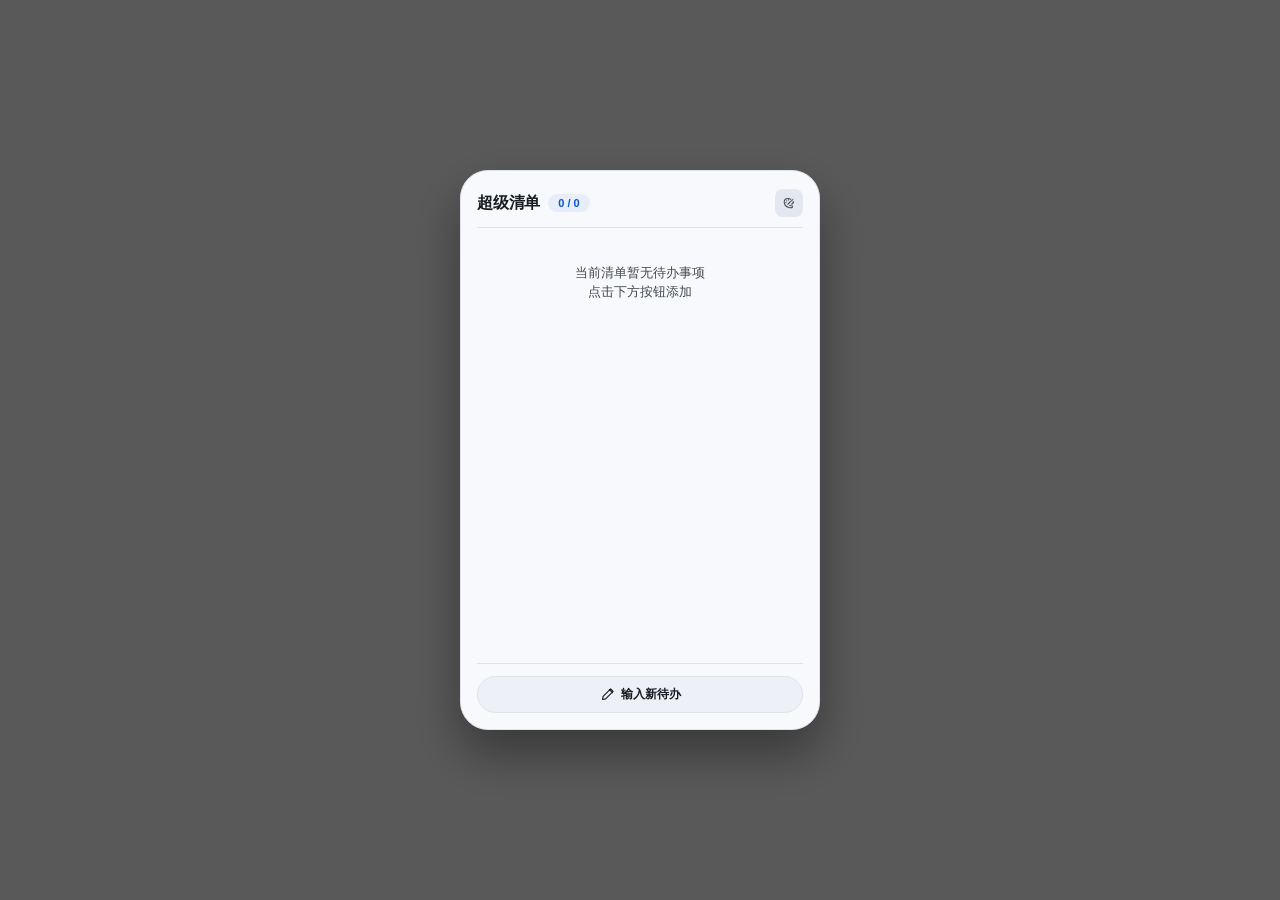
<file: web/widget_dialog.html>
<!DOCTYPE html>
<html lang="zh-CN">
<head>
  <meta charset="UTF-8">
  <meta name="viewport" content="width=device-width, initial-scale=1.0, maximum-scale=1.0, user-scalable=no">
  <title>SuperTodo 桌面悬浮清单</title>
  <style>
    :root {
      --bg-mask: rgba(0, 0, 0, 0.65);
      --card-bg: #FFFFFF;
      --card-stroke: #E2E8F0;
      --text-main: #1E293B;
      --text-sec: #64748B;
      --primary: #2563EB;
      --primary-soft: #EFF6FF;
      --item-bg: #F8FAFC;
      --item-hover: #F1F5F9;
      --btn-bg: #F1F5F9;
      --line: #E2E8F0;
      --success: #16A34A;
      --danger: #DC2626;
      --danger-bg: #FEE2E2;
    }
    @media (prefers-color-scheme: dark) {
      :root {
        --bg-mask: rgba(0, 0, 0, 0.78);
        --card-bg: #1E232D;
        --card-stroke: #333C4E;
        --text-main: #F1F5F9;
        --text-sec: #94A3B8;
        --primary: #3B82F6;
        --primary-soft: #1E293B;
        --item-bg: #262E3D;
        --item-hover: #2F394B;
        --btn-bg: #2F394B;
        --line: #333C4E;
        --success: #22C55E;
        --danger: #EF4444;
        --danger-bg: #451A1A;
      }
    }

    :root[data-interface-style="md3"] {
      --card-bg: #F7F9FC;
      --card-stroke: #E0E3EB;
      --text-main: #191C20;
      --text-sec: #43474E;
      --item-bg: #EDF1F7;
      --item-hover: #E3E8F0;
      --btn-bg: #E3E8F0;
      --line: #E0E3EB;
    }

    @media (prefers-color-scheme: dark) {
      :root[data-interface-style="md3"] {
        --card-bg: #1D212A;
        --card-stroke: #333844;
        --text-main: #E1E2E8;
        --text-sec: #8D9199;
        --item-bg: #252A35;
        --item-hover: #2D3340;
        --btn-bg: #2D3340;
        --line: #333844;
      }
    }

    [data-interface-style="md3"] .floating-card {
      border-radius: 28px;
      border-color: var(--card-stroke);
    }
    [data-interface-style="md3"] .task-row,
    [data-interface-style="md3"] .settings-row {
      border-radius: 16px;
    }
    [data-interface-style="md3"] .action-pill {
      border-radius: 999px;
      font-weight: 600;
    }
    [data-interface-style="md3"] .text-input {
      border-radius: 16px;
    }
    [data-interface-style="md3"] .btn-submit,
    [data-interface-style="md3"] .btn-cancel {
      border-radius: 999px;
    }
    [data-interface-style="md3"] .card-badge {
      border-radius: 999px;
      padding: 3px 10px;
    }

    * { box-sizing: border-box; margin: 0; padding: 0; -webkit-tap-highlight-color: transparent; }
    html, body {
      width: 100%;
      height: 100%;
      background: transparent;
      overflow: hidden;
      font-family: -apple-system, BlinkMacSystemFont, "Segoe UI", Roboto, "PingFang SC", "Microsoft YaHei", sans-serif;
      user-select: none;
      -webkit-user-select: none;
    }

    /* 全屏遮罩层 */
    .dialog-overlay {
      width: 100%;
      height: 100%;
      background: var(--bg-mask);
      backdrop-filter: blur(10px);
      -webkit-backdrop-filter: blur(10px);
      display: flex;
      align-items: center;
      justify-content: center;
      padding: 18px 16px;
      opacity: 0;
      animation: maskFadeIn 0.26s cubic-bezier(0.16, 1, 0.3, 1) forwards;
      transition: opacity 0.18s cubic-bezier(0.4, 0, 0.2, 1);
    }

    .dialog-overlay.closing {
      opacity: 0 !important;
      pointer-events: none;
    }

    @keyframes maskFadeIn {
      from { opacity: 0; }
      to { opacity: 1; }
    }

    /* 居中悬浮卡片：弹性回弹曲线 */
    .floating-card {
      width: 100%;
      max-width: 360px;
      height: min(560px, calc(100vh - 36px));
      max-height: calc(100vh - 36px);
      min-height: 0;
      background: var(--card-bg);
      border: 1px solid var(--card-stroke);
      border-radius: 26px;
      padding: 18px 16px 16px;
      box-shadow: 0 24px 50px rgba(0, 0, 0, 0.38);
      display: flex;
      flex-direction: column;
      transform: scale(0.88) translateY(20px);
      opacity: 0;
      animation: cardPopIn 0.3s cubic-bezier(0.34, 1.25, 0.64, 1) forwards;
      transition: transform 0.18s cubic-bezier(0.4, 0, 0.2, 1), opacity 0.18s cubic-bezier(0.4, 0, 0.2, 1);
      color: var(--text-main);
    }

    .dialog-overlay.closing .floating-card {
      transform: scale(0.9) translateY(14px);
      opacity: 0;
    }

    @keyframes cardPopIn {
      to {
        transform: scale(1) translateY(0);
        opacity: 1;
      }
    }

    /* 头部区域 */
    .card-head {
      display: flex;
      align-items: center;
      justify-content: space-between;
      margin-bottom: 12px;
      padding-bottom: 10px;
      border-bottom: 1px solid var(--line);
    }
    .head-left {
      display: flex;
      align-items: center;
      gap: 8px;
    }
    .card-title {
      font-size: 16px;
      font-weight: 800;
      color: var(--text-main);
      letter-spacing: -0.2px;
    }
    .card-badge {
      font-size: 11px;
      font-weight: 700;
      color: var(--primary);
      background: var(--primary-soft);
      padding: 2px 8px;
      border-radius: 999px;
      transition: all 0.2s ease;
    }
    .tool-btn {
      width: 28px;
      height: 28px;
      border-radius: 8px;
      background: var(--btn-bg);
      color: var(--text-sec);
      display: flex;
      align-items: center;
      justify-content: center;
      cursor: pointer;
      border: none;
      flex-shrink: 0;
      transition: background 0.15s, color 0.15s;
    }
    .tool-btn:active {
      background: var(--item-hover);
      color: var(--text-main);
    }

    /* 视图滑入过渡 */
    .view-page {
      display: flex;
      flex-direction: column;
      width: 100%;
      height: 100%;
      min-height: 0;
      animation: pageSlideIn 0.22s cubic-bezier(0.16, 1, 0.3, 1) forwards;
    }

    @keyframes pageSlideIn {
      from {
        opacity: 0;
        transform: translateY(6px);
      }
      to {
        opacity: 1;
        transform: translateY(0);
      }
    }

    /* 滚动列表 */
    .task-list {
      flex: 1;
      height: 0;
      min-height: 0;
      overflow-y: auto;
      overflow-x: hidden;
      display: flex;
      flex-direction: column;
      /* gap 不参与过渡，塌陷时这 8px 收不掉；行距改由 .task-row 的 margin-bottom 承担 */
      gap: 0;
      padding-right: 0;
      max-height: none;
      margin-bottom: 12px;
      scrollbar-width: none;
      -ms-overflow-style: none;
    }
    .task-list::-webkit-scrollbar {
      display: none;
    }

    /* 待办行样式 */
    .task-row {
      position: relative;
      display: flex;
      align-items: center;
      gap: 8px;
      min-height: 40px;
      padding: 8px 10px;
      background: var(--item-bg);
      border-radius: 14px;
      border: 1px solid transparent;
      cursor: pointer;
      overflow: hidden;
      user-select: none;
      margin-bottom: 8px;
      transition: transform 0.18s cubic-bezier(0.34, 1.4, 0.64, 1), background 0.2s, opacity 0.22s,
        height 0.28s cubic-bezier(0.2, 0.8, 0.2, 1), padding-top 0.28s cubic-bezier(0.2, 0.8, 0.2, 1),
        padding-bottom 0.28s cubic-bezier(0.2, 0.8, 0.2, 1), padding-right 0.26s cubic-bezier(0.2, 0.8, 0.2, 1),
        margin-bottom 0.28s cubic-bezier(0.2, 0.8, 0.2, 1),
        border-width 0.28s cubic-bezier(0.2, 0.8, 0.2, 1);
    }
    .task-row:last-child {
      margin-bottom: 0;
    }
    .task-row:active {
      transform: scale(0.98);
      background: var(--item-hover);
    }
    .task-row.done {
      opacity: 0.6;
    }
    /* 离场塌陷：box-sizing:border-box 下只归零 height 会被 padding/border/min-height 顶回来，四项得一起收 */
    .task-row.leaving {
      height: 0 !important;
      min-height: 0;
      padding-top: 0;
      padding-bottom: 0;
      margin-bottom: 0 !important;
      border-width: 0;
      opacity: 0;
    }
    @keyframes rowEnter {
      from { opacity: 0; transform: translateY(-6px); }
      to { opacity: 1; transform: none; }
    }
    .task-row.entering {
      animation: rowEnter 0.24s cubic-bezier(0.2, 0.8, 0.2, 1);
    }
    /* 复选框弹性动画 */
    .task-check {
      width: 18px;
      height: 18px;
      border-radius: 6px;
      border: 2.6px solid var(--text-sec);
      flex-shrink: 0;
      margin-top: 0;
      display: flex;
      align-items: center;
      justify-content: center;
      transition: border-color 0.2s, background-color 0.2s;
    }
    .task-row.done .task-check {
      background: var(--primary);
      border-color: var(--primary);
      animation: checkPop 0.26s cubic-bezier(0.34, 1.6, 0.64, 1) forwards;
    }

    @keyframes checkPop {
      0% { transform: scale(0.85); }
      50% { transform: scale(1.2); }
      100% { transform: scale(1); }
    }

    /* ::after 不被 *{box-sizing:border-box} 命中，字形是 content-box：flex 居中的是外盒，
       旋转 45° 后墨迹中心落在外盒中心下方 w/2√2 = 1.41px（只跟宽 4 有关），所以用它补回来。
       描边 1.8 → 2.6 加粗，长边 8 → 6.4 减短，墨迹包围盒尺寸不变、只是变粗。
       .unchecking 也得挂上：content 一撤 ::after 就整个没了，√ 缩回动画没处跑。 */
    .task-row.done .task-check::after, .task-row.unchecking .task-check::after {
      content: '';
      width: 4px;
      height: 6.4px;
      border: solid #FFF;
      border-width: 0 2.6px 2.6px 0;
      transform: translateY(-1.41px) rotate(45deg);
    }
    .task-title {
      flex: 1;
      min-width: 0;
      font-size: 13px;
      font-weight: 800;
      line-height: 1.3;
      color: var(--text-main);
      transition: color 0.2s;
    }
    /* .task-title 是 flex:1，盒宽一路铺到拖拽手柄，所以划线的载体是包住文字的内层 span */
    .t-text {
      position: relative;
      display: inline-block;
      max-width: 100%;
      vertical-align: top;
      overflow: hidden;
      text-overflow: ellipsis;
      white-space: nowrap;
    }
    /* text-decoration 既不可动画也只会跟随文字色，画不出主题色的「划线」动作 */
    .t-text::after {
      content: '';
      position: absolute;
      left: 0;
      right: 0;
      top: 50%;
      height: 2px;
      margin-top: -1px;
      border-radius: 1px;
      background: var(--primary);
      transform: scaleX(0);
      transform-origin: left center;
      transition: transform 0.26s cubic-bezier(0.2, 0.8, 0.2, 1);
    }
    .task-row.completing .t-text::after, .task-row.done .t-text::after {
      transform: scaleX(1);
    }
    .task-row.done .task-title {
      color: var(--text-sec);
    }

    /* 取消勾选（.unchecking）= 把上面那套过渡倒着跑：0→250 收线、220→290 尾部塌陷、290→520 回位展开。
       划线反向不复用正向的 cubic-bezier(.2,.8,.2,1)：它前 20% 时间吃掉 80% 位移，倒着跑一眨眼就没，
       换成对称这条；勾选框填充 / 标题色 / 行不透明度的正向时长本来就对称，原样倒放，不新增覆盖。 */
    .task-row.unchecking .t-text::after {
      transition: transform 0.25s cubic-bezier(0.65, 0, 0.35, 1);
    }
    /* :not(.done) 让反向态一旦重新勾选就让位给上面那条字形规则 */
    .task-row.unchecking:not(.done) .task-check::after {
      transform: translateY(-1.41px) rotate(45deg) scale(0);
      opacity: 0;
      /* √ 同样不能用 checkPop 那条 1.6 回弹曲线：它会越过 0 让 √ 反手 */
      transition: transform 0.15s cubic-bezier(0.65, 0, 0.35, 1), opacity 0.12s linear;
    }
    /* 正向行盒 .28s 在 520ms 里塞不下：塌陷压到 70ms（这么短里 out 曲线基本看不出在收，故 linear）、展开 230ms */
    .task-row.unchecking.leaving {
      transition-duration: 0.07s;
      transition-timing-function: linear;
    }
    .task-row.unchecking.entering {
      transition-duration: 0.23s;
      transition-timing-function: cubic-bezier(0.4, 0, 0.2, 1);
    }

    .drag-handle {
      width: 28px;
      height: 28px;
      border-radius: 8px;
      display: flex;
      align-items: center;
      justify-content: center;
      color: var(--text-sec);
      cursor: grab;
      touch-action: none;
      flex-shrink: 0;
      user-select: none;
      -webkit-user-select: none;
    }
    .drag-handle:active {
      cursor: grabbing;
      color: var(--primary);
    }

    /* 行内删除：常态是纯图标（无底色无描边）；点一次后从行右侧滑入 danger 确认块，整行内容被压缩 */
    .row-del {
      position: relative;
      z-index: 2;
      flex: 0 0 auto;
      width: 28px;
      height: 28px;
      padding: 0;
      border: 0;
      border-radius: 8px;
      background: transparent;
      color: var(--text-sec);
      font: inherit;
      cursor: pointer;
      display: flex;
      align-items: center;
      justify-content: center;
      transition: color 0.2s, opacity 0.12s linear;
    }
    .row-del:active {
      color: var(--danger);
    }

    /* 确认块：贴住行的右端，上/下/右各外扩 1px 盖住那条 1px 透明边框。
       行本身 overflow:hidden + 14px 圆角会把它的右上/右下角裁成与行完全一致的弧度，
       所以圆角与上下边框之间不会露缝，不需要额外对齐计算。 */
    .row-del-panel {
      position: absolute;
      z-index: 3;
      top: -1px;
      right: -1px;
      bottom: -1px;
      width: 72px;
      padding: 0;
      border: 0;
      border-radius: 0 14px 14px 0;
      background: var(--danger);
      color: #FFFFFF;
      font: inherit;
      font-size: 12px;
      font-weight: 700;
      line-height: 1;
      cursor: pointer;
      display: flex;
      align-items: center;
      justify-content: center;
      opacity: 0;
      pointer-events: none;
      /* 贴着行的右边框往左展开：clip-path 只裁不缩放，「删除」两个字全程不变形 */
      clip-path: inset(0 0 0 100%);
      transition: clip-path 0.26s cubic-bezier(0.2, 0.8, 0.2, 1), opacity 0.1s linear;
    }
    .task-row.confirming-del {
      padding-right: 82px;
    }
    .task-row.confirming-del .row-del-panel {
      opacity: 1;
      pointer-events: auto;
      clip-path: inset(0 0 0 0);
    }
    /* 图标与拖拽手柄让位给确认块 */
    .task-row.confirming-del .row-del,
    .task-row.confirming-del .drag-handle {
      opacity: 0;
      pointer-events: none;
    }
    .row-del-panel:active {
      filter: brightness(0.94);
    }

    /* 底部功能区 */
    .card-footer {
      display: flex;
      flex-direction: column;
      gap: 8px;
      flex-shrink: 0;
      border-top: 1px solid var(--line);
      padding-top: 12px;
    }
    .action-btn-group {
      display: flex;
      gap: 8px;
      width: 100%;
    }
    .action-pill {
      flex: 1;
      padding: 9px 12px;
      border-radius: 12px;
      font-size: 12px;
      font-weight: 700;
      border: 1px solid var(--card-stroke);
      background: var(--item-bg);
      color: var(--text-main);
      display: flex;
      align-items: center;
      justify-content: center;
      gap: 6px;
      cursor: pointer;
      transition: all 0.18s cubic-bezier(0.34, 1.4, 0.64, 1);
    }
    .action-pill:active {
      transform: scale(0.97);
      background: var(--item-hover);
    }
    .action-pill.primary {
      background: var(--primary);
      color: #FFF;
      border-color: var(--primary);
    }
    .action-pill.primary:active {
      opacity: 0.9;
    }

    /* 快捷新建输入行：强制 nowrap + flex-shrink: 0 杜绝文字竖排 */
    .input-row {
      display: flex;
      align-items: center;
      gap: 6px;
      width: 100%;
      animation: inputRowSlide 0.2s cubic-bezier(0.16, 1, 0.3, 1) forwards;
    }
    @keyframes inputRowSlide {
      from { opacity: 0; transform: translateY(6px); }
      to { opacity: 1; transform: translateY(0); }
    }
    .text-input {
      flex: 1;
      min-width: 0;
      padding: 8px 10px;
      border-radius: 10px;
      border: 1.5px solid var(--card-stroke);
      background: var(--item-bg);
      color: var(--text-main);
      font-size: 12.5px;
      outline: none;
      transition: border-color 0.2s;
    }
    .text-input:focus {
      border-color: var(--primary);
    }
    .btn-submit {
      flex-shrink: 0;
      white-space: nowrap;
      word-break: keep-all;
      padding: 8px 13px;
      border-radius: 10px;
      background: var(--primary);
      color: #FFF;
      border: none;
      font-size: 12px;
      font-weight: 700;
      cursor: pointer;
      line-height: 1.2;
      transition: transform 0.15s cubic-bezier(0.34, 1.4, 0.64, 1);
    }
    .btn-submit:active { transform: scale(0.94); }
    .btn-cancel {
      flex-shrink: 0;
      white-space: nowrap;
      word-break: keep-all;
      padding: 8px 11px;
      border-radius: 10px;
      background: var(--btn-bg);
      color: var(--text-sec);
      border: none;
      font-size: 12px;
      cursor: pointer;
      line-height: 1.2;
      transition: transform 0.15s cubic-bezier(0.34, 1.4, 0.64, 1);
    }
    .btn-cancel:active { transform: scale(0.94); }

    /* 小组件样式面板：复用输入行的滑入动效 */
    .bg-style-panel {
      display: flex;
      flex-direction: column;
      gap: 10px;
      width: 100%;
      margin-top: 8px;
      flex-shrink: 0;
      animation: inputRowSlide 0.2s cubic-bezier(0.16, 1, 0.3, 1) forwards;
    }
    .slider-row {
      display: flex;
      flex-direction: column;
      gap: 6px;
    }
    .slider-label {
      display: flex;
      align-items: center;
      justify-content: space-between;
      font-size: 12px;
      font-weight: 600;
      color: var(--text-sec);
    }
    .slider-val {
      font-size: 11px;
      font-weight: 700;
      color: var(--primary);
      background: var(--primary-soft);
      padding: 2px 8px;
      border-radius: 999px;
    }
    .density-slider {
      width: 100%;
      height: 6px;
      border-radius: 3px;
      background: var(--btn-bg);
      outline: none;
      accent-color: var(--primary);
      -webkit-appearance: none;
      appearance: none;
    }
    .density-slider::-webkit-slider-thumb {
      -webkit-appearance: none;
      appearance: none;
      width: 18px;
      height: 18px;
      border-radius: 50%;
      background: var(--primary);
      cursor: pointer;
    }

    .empty-tip {
      text-align: center;
      color: var(--text-sec);
      font-size: 12.5px;
      padding: 24px 10px;
      line-height: 1.5;
    }

    morph-icon{display:inline-flex!important;width:15px;height:15px;vertical-align:middle;pointer-events:none;color:inherit}
    morph-icon[data-icon="blank"]{visibility:hidden}
    morph-icon svg{width:100%;height:100%;stroke:currentColor;fill:none}
    .task-check morph-icon{width:14px;height:14px;color:white}
    .task-row.done .task-check::after{display:none}
  </style>
</head>
<body>

  <!-- 全屏暗色模糊遮罩：点击空白处直接退出悬浮窗返回桌面 -->
  <div class="dialog-overlay" id="dialogOverlay" onclick="handleOverlayClick(event)">
    <div class="floating-card" onclick="event.stopPropagation()">

      <!-- 视图 A：展开清单 -->
      <div id="viewList" class="view-page" style="display:none;">
        <div class="card-head">
          <div class="head-left">
            <span class="card-title">超级清单</span>
            <span class="card-badge" id="listBadge">0 / 0</span>
          </div>
          <button class="tool-btn" onclick="toggleBgPanel()" title="小组件样式">
            <svg width="14" height="14" viewBox="0 0 1024 1024" fill="currentColor"><path d="M532.05936 702.19169c0 34.939767 28.336372 63.303768 63.305815 63.303768 34.970466 0 63.303768-28.365025 63.303768-63.303768 0-34.999119-28.333302-63.304791-63.303768-63.304791C560.396755 638.886899 532.05936 667.192571 532.05936 702.19169zM235.988224 485.007229c0 26.874067 21.807678 48.698119 48.696072 48.698119 26.874067 0 48.696072-21.824051 48.696072-48.698119 0-26.903743-21.823028-48.695049-48.696072-48.695049C257.794879 436.31218 235.988224 458.104509 235.988224 485.007229zM866.022501 420.912445c0 0-17.192567-32.441876-55.736419-76.920904-10.371208 11.238972-28.048823 30.350239-49.660027 53.527101 11.488659 13.630439 17.10661 21.8701 17.10661 21.8701 4.749164 14.183024 21.546735 41.270962 8.369621 64.919569-13.148461 23.64656-33.265638 30.342052-64.036455 46.443775-61.23362 32.108279-47.294143 95.231945-15.551184 182.580339 10.07445 27.694759 25.505907 75.357292-11.106965 89.112574-22.553669 8.461719-47.602158 13.026688-79.374792 12.599969-32.929993-0.364297-72.922846-6.087649-116.687606-18.198477-141.67572-39.262212-239.615333-115.351168-278.358729-222.663242-38.743396-107.375519-30.450523-244.881267 48.711422-309.038472 79.145571-64.157205 220.333174-72.862471 334.039889-1.399883 15.081487 9.474792 29.133527 19.051915 42.182728 28.553313 25.379017-22.632463 45.466518-40.479947 55.142901-49.070602-15.167444-11.233855-31.474852-22.382776-48.994877-33.232892-145.692197-90.208535-326.506309-81.017198-427.900603 0-101.395318 81.049944-120.933303 251.089665-71.324442 386.648061C202.464713 732.201168 324.828598 841.036945 509.446339 877.80229c47.052642 9.372461 91.032296 14.731516 130.506333 15.70468 46.716998 1.157359 87.195921-3.894703 119.091352-15.70468 46.930869-17.346063 48.575322-70.425979 35.669384-105.426121-40.689724-110.296035-78.43028-170.375366 0-210.913641 39.383986-20.332071 54.448076-26.995841 71.309092-56.851822C882.883517 474.720955 872.080473 438.776302 866.022501 420.912445zM467.933877 494.199589c-14.912641 16.313547-74.505901 79.190597-91.852988 150.104693 68.355831-8.702196 109.079324-40.294728 157.896146-79.31237 27.39186-36.979216 170.802084-179.809225 170.802084-179.809225l139.240251-143.68447c0 0-1.035586-16.191774-9.55768-25.048489-7.455809-7.731078-22.582321-8.27957-22.582321-8.27957L649.630079 345.18881C649.630079 345.18881 506.616898 463.886189 467.933877 494.199589zM514.530125 286.329261c0-24.775266-20.057825-44.801369-44.801369-44.801369-24.743544 0-44.800345 20.025079-44.800345 44.801369 0 24.712845 20.056801 44.798299 44.800345 44.798299C494.473323 331.12756 514.530125 311.042105 514.530125 286.329261zM384.023792 348.658841c0-24.774243-20.057825-44.800345-44.800345-44.800345-24.744567 0-44.799322 20.026102-44.799322 44.800345 0 24.712845 20.055778 44.800345 44.799322 44.800345C363.96699 393.459187 384.023792 373.372709 384.023792 348.658841z" fill="currentColor"></path></svg>
          </button>
        </div>

        <div class="task-list" id="curatedListEl">
          <!-- 动态渲染待办项 -->
        </div>

        <div class="card-footer">
          <div class="action-btn-group" id="listBtnRow">
            <button class="action-pill" onclick="showInputRow()">
              <morph-icon data-icon="edit" size="24" stroke-width="1.8" spring="snappy" reduced-motion="user" aria-hidden="true"></morph-icon>
              <span>输入新待办</span>
            </button>
          </div>

          <div class="input-row" id="listInputRow" style="display:none;">
            <input type="text" class="text-input" id="newTodoInput" placeholder="输入待办内容并回车..." onkeydown="if(event.key==='Enter')submitNewTodo()">
            <button class="btn-submit" onclick="submitNewTodo()">添加</button>
            <button class="btn-cancel" onclick="hideInputRow()">取消</button>
          </div>
        </div>

        <!-- 小组件样式面板：透明度 / 模糊度 / 背景来源 -->
        <div class="bg-style-panel" id="bgStylePanel" style="display:none;">
          <div class="slider-row">
            <div class="slider-label">
              <span>透明度</span>
              <span class="slider-val" id="bgOpacityVal">80%</span>
            </div>
            <input type="range" class="density-slider" id="bgOpacitySlider" min="10" max="100" step="5" value="80"
              oninput="document.getElementById('bgOpacityVal').textContent = this.value + '%'" onchange="saveBgSliders()">
          </div>

          <div class="slider-row">
            <div class="slider-label">
              <span>模糊度</span>
              <span class="slider-val" id="bgBlurVal">12dp</span>
            </div>
            <input type="range" class="density-slider" id="bgBlurSlider" min="0" max="30" step="1" value="12"
              oninput="document.getElementById('bgBlurVal').textContent = this.value + 'dp'" onchange="saveBgSliders()">
          </div>

          <div class="action-btn-group">
            <button class="action-pill" id="bgImageButton" onclick="setBgType('image')">背景图</button>
            <button class="action-pill" id="bgThemeButton" onclick="setBgType('theme')">跟随主题</button>
          </div>
        </div>
      </div>

    </div>
  </div>

  <!-- 内联引入 SortableJS -->
  <script src="js/features/repeat.js?v=1.14.6"></script>
  <script src="vendor/gsap/gsap.min.js"></script>
  <script src="vendor/motion/motion.js"></script>
  <script src="vendor/morphicons/morphicons.min.js"></script>
<script src="js/ui/icons.js?v=1.14.6"></script>
<script src="js/ui/animations.js?v=1.14.6"></script>
  <script>
    /*! Sortable 1.15.6 - MIT | git://github.com/SortableJS/Sortable.git */
!function(t,e){"object"==typeof exports&&"undefined"!=typeof module?module.exports=e():"function"==typeof define&&define.amd?define(e):(t=t||self).Sortable=e()}(this,function(){"use strict";function e(e,t){var n,o=Object.keys(e);return Object.getOwnPropertySymbols&&(n=Object.getOwnPropertySymbols(e),t&&(n=n.filter(function(t){return Object.getOwnPropertyDescriptor(e,t).enumerable})),o.push.apply(o,n)),o}function I(o){for(var t=1;t<arguments.length;t++){var i=null!=arguments[t]?arguments[t]:{};t%2?e(Object(i),!0).forEach(function(t){var e,n;e=o,t=i[n=t],n in e?Object.defineProperty(e,n,{value:t,enumerable:!0,configurable:!0,writable:!0}):e[n]=t}):Object.getOwnPropertyDescriptors?Object.defineProperties(o,Object.getOwnPropertyDescriptors(i)):e(Object(i)).forEach(function(t){Object.defineProperty(o,t,Object.getOwnPropertyDescriptor(i,t))})}return o}function o(t){return(o="function"==typeof Symbol&&"symbol"==typeof Symbol.iterator?function(t){return typeof t}:function(t){return t&&"function"==typeof Symbol&&t.constructor===Symbol&&t!==Symbol.prototype?"symbol":typeof t})(t)}function a(){return(a=Object.assign||function(t){for(var e=1;e<arguments.length;e++){var n,o=arguments[e];for(n in o)Object.prototype.hasOwnProperty.call(o,n)&&(t[n]=o[n])}return t}).apply(this,arguments)}function i(t,e){if(null==t)return{};var n,o=function(t,e){if(null==t)return{};for(var n,o={},i=Object.keys(t),r=0;r<i.length;r++)n=i[r],0<=e.indexOf(n)||(o[n]=t[n]);return o}(t,e);if(Object.getOwnPropertySymbols)for(var i=Object.getOwnPropertySymbols(t),r=0;r<i.length;r++)n=i[r],0<=e.indexOf(n)||Object.prototype.propertyIsEnumerable.call(t,n)&&(o[n]=t[n]);return o}function r(t){return function(t){if(Array.isArray(t))return l(t)}(t)||function(t){if("undefined"!=typeof Symbol&&null!=t[Symbol.iterator]||null!=t["@@iterator"])return Array.from(t)}(t)||function(t,e){if(t){if("string"==typeof t)return l(t,e);var n=Object.prototype.toString.call(t).slice(8,-1);return"Map"===(n="Object"===n&&t.constructor?t.constructor.name:n)||"Set"===n?Array.from(t):"Arguments"===n||/^(?:Ui|I)nt(?:8|16|32)(?:Clamped)?Array$/.test(n)?l(t,e):void 0}}(t)||function(){throw new TypeError("Invalid attempt to spread non-iterable instance.\nIn order to be iterable, non-array objects must have a [Symbol.iterator]() method.")}()}function l(t,e){(null==e||e>t.length)&&(e=t.length);for(var n=0,o=new Array(e);n<e;n++)o[n]=t[n];return o}function t(t){if("undefined"!=typeof window&&window.navigator)return!!navigator.userAgent.match(t)}var y=t(/(?:Trident.*rv[ :]?11\.|msie|iemobile|Windows Phone)/i),w=t(/Edge/i),s=t(/firefox/i),u=t(/safari/i)&&!t(/chrome/i)&&!t(/android/i),c=t(/iP(ad|od|hone)/i),n=t(/chrome/i)&&t(/android/i),d={capture:!1,passive:!1};function h(t,e,n){t.addEventListener(e,n,!y&&d)}function p(t,e,n){t.removeEventListener(e,n,!y&&d)}function f(t,e){if(e&&(">"===e[0]&&(e=e.substring(1)),t))try{if(t.matches)return t.matches(e);if(t.msMatchesSelector)return t.msMatchesSelector(e);if(t.webkitMatchesSelector)return t.webkitMatchesSelector(e)}catch(t){return}}function g(t){return t.host&&t!==document&&t.host.nodeType?t.host:t.parentNode}function P(t,e,n,o){if(t){n=n||document;do{if(null!=e&&(">"!==e[0]||t.parentNode===n)&&f(t,e)||o&&t===n)return t}while(t!==n&&(t=g(t)))}return null}var m,v=/\s+/g;function k(t,e,n){var o;t&&e&&(t.classList?t.classList[n?"add":"remove"](e):(o=(" "+t.className+" ").replace(v," ").replace(" "+e+" "," "),t.className=(o+(n?" "+e:"")).replace(v," ")))}function R(t,e,n){var o=t&&t.style;if(o){if(void 0===n)return document.defaultView&&document.defaultView.getComputedStyle?n=document.defaultView.getComputedStyle(t,""):t.currentStyle&&(n=t.currentStyle),void 0===e?n:n[e];o[e=!(e in o||-1!==e.indexOf("webkit"))?"-webkit-"+e:e]=n+("string"==typeof n?"":"px")}}function b(t,e){var n="";if("string"==typeof t)n=t;else do{var o=R(t,"transform")}while(o&&"none"!==o&&(n=o+" "+n),!e&&(t=t.parentNode));var i=window.DOMMatrix||window.WebKitCSSMatrix||window.CSSMatrix||window.MSCSSMatrix;return i&&new i(n)}function D(t,e,n){if(t){var o=t.getElementsByTagName(e),i=0,r=o.length;if(n)for(;i<r;i++)n(o[i],i);return o}return[]}function O(){var t=document.scrollingElement;return t||document.documentElement}function X(t,e,n,o,i){if(t.getBoundingClientRect||t===window){var r,a,l,s,c,u,d=t!==window&&t.parentNode&&t!==O()?(a=(r=t.getBoundingClientRect()).top,l=r.left,s=r.bottom,c=r.right,u=r.height,r.width):(l=a=0,s=window.innerHeight,c=window.innerWidth,u=window.innerHeight,window.innerWidth);if((e||n)&&t!==window&&(i=i||t.parentNode,!y))do{if(i&&i.getBoundingClientRect&&("none"!==R(i,"transform")||n&&"static"!==R(i,"position"))){var h=i.getBoundingClientRect();a-=h.top+parseInt(R(i,"border-top-width")),l-=h.left+parseInt(R(i,"border-left-width")),s=a+r.height,c=l+r.width;break}}while(i=i.parentNode);return o&&t!==window&&(o=(e=b(i||t))&&e.a,t=e&&e.d,e&&(s=(a/=t)+(u/=t),c=(l/=o)+(d/=o))),{top:a,left:l,bottom:s,right:c,width:d,height:u}}}function Y(t,e,n){for(var o=M(t,!0),i=X(t)[e];o;){var r=X(o)[n];if(!("top"===n||"left"===n?r<=i:i<=r))return o;if(o===O())break;o=M(o,!1)}return!1}function B(t,e,n,o){for(var i=0,r=0,a=t.children;r<a.length;){if("none"!==a[r].style.display&&a[r]!==jt.ghost&&(o||a[r]!==jt.dragged)&&P(a[r],n.draggable,t,!1)){if(i===e)return a[r];i++}r++}return null}function F(t,e){for(var n=t.lastElementChild;n&&(n===jt.ghost||"none"===R(n,"display")||e&&!f(n,e));)n=n.previousElementSibling;return n||null}function j(t,e){var n=0;if(!t||!t.parentNode)return-1;for(;t=t.previousElementSibling;)"TEMPLATE"===t.nodeName.toUpperCase()||t===jt.clone||e&&!f(t,e)||n++;return n}function E(t){var e=0,n=0,o=O();if(t)do{var i=b(t),r=i.a,i=i.d}while(e+=t.scrollLeft*r,n+=t.scrollTop*i,t!==o&&(t=t.parentNode));return[e,n]}function M(t,e){if(!t||!t.getBoundingClientRect)return O();var n=t,o=!1;do{if(n.clientWidth<n.scrollWidth||n.clientHeight<n.scrollHeight){var i=R(n);if(n.clientWidth<n.scrollWidth&&("auto"==i.overflowX||"scroll"==i.overflowX)||n.clientHeight<n.scrollHeight&&("auto"==i.overflowY||"scroll"==i.overflowY)){if(!n.getBoundingClientRect||n===document.body)return O();if(o||e)return n;o=!0}}}while(n=n.parentNode);return O()}function S(t,e){return Math.round(t.top)===Math.round(e.top)&&Math.round(t.left)===Math.round(e.left)&&Math.round(t.height)===Math.round(e.height)&&Math.round(t.width)===Math.round(e.width)}function _(e,n){return function(){var t;m||(1===(t=arguments).length?e.call(this,t[0]):e.apply(this,t),m=setTimeout(function(){m=void 0},n))}}function H(t,e,n){t.scrollLeft+=e,t.scrollTop+=n}function C(t){var e=window.Polymer,n=window.jQuery||window.Zepto;return e&&e.dom?e.dom(t).cloneNode(!0):n?n(t).clone(!0)[0]:t.cloneNode(!0)}function T(t,e){R(t,"position","absolute"),R(t,"top",e.top),R(t,"left",e.left),R(t,"width",e.width),R(t,"height",e.height)}function x(t){R(t,"position",""),R(t,"top",""),R(t,"left",""),R(t,"width",""),R(t,"height","")}function L(n,o,i){var r={};return Array.from(n.children).forEach(function(t){var e;P(t,o.draggable,n,!1)&&!t.animated&&t!==i&&(e=X(t),r.left=Math.min(null!==(t=r.left)&&void 0!==t?t:1/0,e.left),r.top=Math.min(null!==(t=r.top)&&void 0!==t?t:1/0,e.top),r.right=Math.max(null!==(t=r.right)&&void 0!==t?t:-1/0,e.right),r.bottom=Math.max(null!==(t=r.bottom)&&void 0!==t?t:-1/0,e.bottom))}),r.width=r.right-r.left,r.height=r.bottom-r.top,r.x=r.left,r.y=r.top,r}var K="Sortable"+(new Date).getTime();function A(){var e,o=[];return{captureAnimationState:function(){o=[],this.options.animation&&[].slice.call(this.el.children).forEach(function(t){var e,n;"none"!==R(t,"display")&&t!==jt.ghost&&(o.push({target:t,rect:X(t)}),e=I({},o[o.length-1].rect),!t.thisAnimationDuration||(n=b(t,!0))&&(e.top-=n.f,e.left-=n.e),t.fromRect=e)})},addAnimationState:function(t){o.push(t)},removeAnimationState:function(t){o.splice(function(t,e){for(var n in t)if(t.hasOwnProperty(n))for(var o in e)if(e.hasOwnProperty(o)&&e[o]===t[n][o])return Number(n);return-1}(o,{target:t}),1)},animateAll:function(t){var c=this;if(!this.options.animation)return clearTimeout(e),void("function"==typeof t&&t());var u=!1,d=0;o.forEach(function(t){var e=0,n=t.target,o=n.fromRect,i=X(n),r=n.prevFromRect,a=n.prevToRect,l=t.rect,s=b(n,!0);s&&(i.top-=s.f,i.left-=s.e),n.toRect=i,n.thisAnimationDuration&&S(r,i)&&!S(o,i)&&(l.top-i.top)/(l.left-i.left)==(o.top-i.top)/(o.left-i.left)&&(t=l,s=r,r=a,a=c.options,e=Math.sqrt(Math.pow(s.top-t.top,2)+Math.pow(s.left-t.left,2))/Math.sqrt(Math.pow(s.top-r.top,2)+Math.pow(s.left-r.left,2))*a.animation),S(i,o)||(n.prevFromRect=o,n.prevToRect=i,e=e||c.options.animation,c.animate(n,l,i,e)),e&&(u=!0,d=Math.max(d,e),clearTimeout(n.animationResetTimer),n.animationResetTimer=setTimeout(function(){n.animationTime=0,n.prevFromRect=null,n.fromRect=null,n.prevToRect=null,n.thisAnimationDuration=null},e),n.thisAnimationDuration=e)}),clearTimeout(e),u?e=setTimeout(function(){"function"==typeof t&&t()},d):"function"==typeof t&&t(),o=[]},animate:function(t,e,n,o){var i,r;o&&(R(t,"transition",""),R(t,"transform",""),i=(r=b(this.el))&&r.a,r=r&&r.d,i=(e.left-n.left)/(i||1),r=(e.top-n.top)/(r||1),t.animatingX=!!i,t.animatingY=!!r,R(t,"transform","translate3d("+i+"px,"+r+"px,0)"),this.forRepaintDummy=t.offsetWidth,R(t,"transition","transform "+o+"ms"+(this.options.easing?" "+this.options.easing:"")),R(t,"transform","translate3d(0,0,0)"),"number"==typeof t.animated&&clearTimeout(t.animated),t.animated=setTimeout(function(){R(t,"transition",""),R(t,"transform",""),t.animated=!1,t.animatingX=!1,t.animatingY=!1},o))}}}var N=[],W={initializeByDefault:!0},z={mount:function(e){for(var t in W)!W.hasOwnProperty(t)||t in e||(e[t]=W[t]);N.forEach(function(t){if(t.pluginName===e.pluginName)throw"Sortable: Cannot mount plugin ".concat(e.pluginName," more than once")}),N.push(e)},pluginEvent:function(e,n,o){var t=this;this.eventCanceled=!1,o.cancel=function(){t.eventCanceled=!0};var i=e+"Global";N.forEach(function(t){n[t.pluginName]&&(n[t.pluginName][i]&&n[t.pluginName][i](I({sortable:n},o)),n.options[t.pluginName]&&n[t.pluginName][e]&&n[t.pluginName][e](I({sortable:n},o)))})},initializePlugins:function(n,o,i,t){for(var e in N.forEach(function(t){var e=t.pluginName;(n.options[e]||t.initializeByDefault)&&((t=new t(n,o,n.options)).sortable=n,t.options=n.options,n[e]=t,a(i,t.defaults))}),n.options){var r;n.options.hasOwnProperty(e)&&(void 0!==(r=this.modifyOption(n,e,n.options[e]))&&(n.options[e]=r))}},getEventProperties:function(e,n){var o={};return N.forEach(function(t){"function"==typeof t.eventProperties&&a(o,t.eventProperties.call(n[t.pluginName],e))}),o},modifyOption:function(e,n,o){var i;return N.forEach(function(t){e[t.pluginName]&&t.optionListeners&&"function"==typeof t.optionListeners[n]&&(i=t.optionListeners[n].call(e[t.pluginName],o))}),i}};function G(t){var e=t.sortable,n=t.rootEl,o=t.name,i=t.targetEl,r=t.cloneEl,a=t.toEl,l=t.fromEl,s=t.oldIndex,c=t.newIndex,u=t.oldDraggableIndex,d=t.newDraggableIndex,h=t.originalEvent,p=t.putSortable,f=t.extraEventProperties;if(e=e||n&&n[K]){var g,m=e.options,t="on"+o.charAt(0).toUpperCase()+o.substr(1);!window.CustomEvent||y||w?(g=document.createEvent("Event")).initEvent(o,!0,!0):g=new CustomEvent(o,{bubbles:!0,cancelable:!0}),g.to=a||n,g.from=l||n,g.item=i||n,g.clone=r,g.oldIndex=s,g.newIndex=c,g.oldDraggableIndex=u,g.newDraggableIndex=d,g.originalEvent=h,g.pullMode=p?p.lastPutMode:void 0;var v,b=I(I({},f),z.getEventProperties(o,e));for(v in b)g[v]=b[v];n&&n.dispatchEvent(g),m[t]&&m[t].call(e,g)}}function U(t,e){var n=(o=2<arguments.length&&void 0!==arguments[2]?arguments[2]:{}).evt,o=i(o,q);z.pluginEvent.bind(jt)(t,e,I({dragEl:Z,parentEl:$,ghostEl:Q,rootEl:J,nextEl:tt,lastDownEl:et,cloneEl:nt,cloneHidden:ot,dragStarted:mt,putSortable:ct,activeSortable:jt.active,originalEvent:n,oldIndex:it,oldDraggableIndex:at,newIndex:rt,newDraggableIndex:lt,hideGhostForTarget:Xt,unhideGhostForTarget:Yt,cloneNowHidden:function(){ot=!0},cloneNowShown:function(){ot=!1},dispatchSortableEvent:function(t){V({sortable:e,name:t,originalEvent:n})}},o))}var q=["evt"];function V(t){G(I({putSortable:ct,cloneEl:nt,targetEl:Z,rootEl:J,oldIndex:it,oldDraggableIndex:at,newIndex:rt,newDraggableIndex:lt},t))}var Z,$,Q,J,tt,et,nt,ot,it,rt,at,lt,st,ct,ut,dt,ht,pt,ft,gt,mt,vt,bt,yt,wt,Dt=!1,Et=!1,St=[],_t=!1,Ct=!1,Tt=[],xt=!1,Ot=[],Mt="undefined"!=typeof document,At=c,Nt=w||y?"cssFloat":"float",It=Mt&&!n&&!c&&"draggable"in document.createElement("div"),Pt=function(){if(Mt){if(y)return!1;var t=document.createElement("x");return t.style.cssText="pointer-events:auto","auto"===t.style.pointerEvents}}(),kt=function(t,e){var n=R(t),o=parseInt(n.width)-parseInt(n.paddingLeft)-parseInt(n.paddingRight)-parseInt(n.borderLeftWidth)-parseInt(n.borderRightWidth),i=B(t,0,e),r=B(t,1,e),a=i&&R(i),l=r&&R(r),s=a&&parseInt(a.marginLeft)+parseInt(a.marginRight)+X(i).width,t=l&&parseInt(l.marginLeft)+parseInt(l.marginRight)+X(r).width;if("flex"===n.display)return"column"===n.flexDirection||"column-reverse"===n.flexDirection?"vertical":"horizontal";if("grid"===n.display)return n.gridTemplateColumns.split(" ").length<=1?"vertical":"horizontal";if(i&&a.float&&"none"!==a.float){e="left"===a.float?"left":"right";return!r||"both"!==l.clear&&l.clear!==e?"horizontal":"vertical"}return i&&("block"===a.display||"flex"===a.display||"table"===a.display||"grid"===a.display||o<=s&&"none"===n[Nt]||r&&"none"===n[Nt]&&o<s+t)?"vertical":"horizontal"},Rt=function(t){function l(r,a){return function(t,e,n,o){var i=t.options.group.name&&e.options.group.name&&t.options.group.name===e.options.group.name;if(null==r&&(a||i))return!0;if(null==r||!1===r)return!1;if(a&&"clone"===r)return r;if("function"==typeof r)return l(r(t,e,n,o),a)(t,e,n,o);e=(a?t:e).options.group.name;return!0===r||"string"==typeof r&&r===e||r.join&&-1<r.indexOf(e)}}var e={},n=t.group;n&&"object"==o(n)||(n={name:n}),e.name=n.name,e.checkPull=l(n.pull,!0),e.checkPut=l(n.put),e.revertClone=n.revertClone,t.group=e},Xt=function(){!Pt&&Q&&R(Q,"display","none")},Yt=function(){!Pt&&Q&&R(Q,"display","")};Mt&&!n&&document.addEventListener("click",function(t){if(Et)return t.preventDefault(),t.stopPropagation&&t.stopPropagation(),t.stopImmediatePropagation&&t.stopImmediatePropagation(),Et=!1},!0);function Bt(t){if(Z){t=t.touches?t.touches[0]:t;var e=(i=t.clientX,r=t.clientY,St.some(function(t){var e=t[K].options.emptyInsertThreshold;if(e&&!F(t)){var n=X(t),o=i>=n.left-e&&i<=n.right+e,e=r>=n.top-e&&r<=n.bottom+e;return o&&e?a=t:void 0}}),a);if(e){var n,o={};for(n in t)t.hasOwnProperty(n)&&(o[n]=t[n]);o.target=o.rootEl=e,o.preventDefault=void 0,o.stopPropagation=void 0,e[K]._onDragOver(o)}}var i,r,a}function Ft(t){Z&&Z.parentNode[K]._isOutsideThisEl(t.target)}function jt(t,e){if(!t||!t.nodeType||1!==t.nodeType)throw"Sortable: `el` must be an HTMLElement, not ".concat({}.toString.call(t));this.el=t,this.options=e=a({},e),t[K]=this;var n,o,i={group:null,sort:!0,disabled:!1,store:null,handle:null,draggable:/^[uo]l$/i.test(t.nodeName)?">li":">*",swapThreshold:1,invertSwap:!1,invertedSwapThreshold:null,removeCloneOnHide:!0,direction:function(){return kt(t,this.options)},ghostClass:"sortable-ghost",chosenClass:"sortable-chosen",dragClass:"sortable-drag",ignore:"a, img",filter:null,preventOnFilter:!0,animation:0,easing:null,setData:function(t,e){t.setData("Text",e.textContent)},dropBubble:!1,dragoverBubble:!1,dataIdAttr:"data-id",delay:0,delayOnTouchOnly:!1,touchStartThreshold:(Number.parseInt?Number:window).parseInt(window.devicePixelRatio,10)||1,forceFallback:!1,fallbackClass:"sortable-fallback",fallbackOnBody:!1,fallbackTolerance:0,fallbackOffset:{x:0,y:0},supportPointer:!1!==jt.supportPointer&&"PointerEvent"in window&&(!u||c),emptyInsertThreshold:5};for(n in z.initializePlugins(this,t,i),i)n in e||(e[n]=i[n]);for(o in Rt(e),this)"_"===o.charAt(0)&&"function"==typeof this[o]&&(this[o]=this[o].bind(this));this.nativeDraggable=!e.forceFallback&&It,this.nativeDraggable&&(this.options.touchStartThreshold=1),e.supportPointer?h(t,"pointerdown",this._onTapStart):(h(t,"mousedown",this._onTapStart),h(t,"touchstart",this._onTapStart)),this.nativeDraggable&&(h(t,"dragover",this),h(t,"dragenter",this)),St.push(this.el),e.store&&e.store.get&&this.sort(e.store.get(this)||[]),a(this,A())}function Ht(t,e,n,o,i,r,a,l){var s,c,u=t[K],d=u.options.onMove;return!window.CustomEvent||y||w?(s=document.createEvent("Event")).initEvent("move",!0,!0):s=new CustomEvent("move",{bubbles:!0,cancelable:!0}),s.to=e,s.from=t,s.dragged=n,s.draggedRect=o,s.related=i||e,s.relatedRect=r||X(e),s.willInsertAfter=l,s.originalEvent=a,t.dispatchEvent(s),c=d?d.call(u,s,a):c}function Lt(t){t.draggable=!1}function Kt(){xt=!1}function Wt(t){return setTimeout(t,0)}function zt(t){return clearTimeout(t)}jt.prototype={constructor:jt,_isOutsideThisEl:function(t){this.el.contains(t)||t===this.el||(vt=null)},_getDirection:function(t,e){return"function"==typeof this.options.direction?this.options.direction.call(this,t,e,Z):this.options.direction},_onTapStart:function(e){if(e.cancelable){var n=this,o=this.el,t=this.options,i=t.preventOnFilter,r=e.type,a=e.touches&&e.touches[0]||e.pointerType&&"touch"===e.pointerType&&e,l=(a||e).target,s=e.target.shadowRoot&&(e.path&&e.path[0]||e.composedPath&&e.composedPath()[0])||l,c=t.filter;if(!function(t){Ot.length=0;var e=t.getElementsByTagName("input"),n=e.length;for(;n--;){var o=e[n];o.checked&&Ot.push(o)}}(o),!Z&&!(/mousedown|pointerdown/.test(r)&&0!==e.button||t.disabled)&&!s.isContentEditable&&(this.nativeDraggable||!u||!l||"SELECT"!==l.tagName.toUpperCase())&&!((l=P(l,t.draggable,o,!1))&&l.animated||et===l)){if(it=j(l),at=j(l,t.draggable),"function"==typeof c){if(c.call(this,e,l,this))return V({sortable:n,rootEl:s,name:"filter",targetEl:l,toEl:o,fromEl:o}),U("filter",n,{evt:e}),void(i&&e.preventDefault())}else if(c=c&&c.split(",").some(function(t){if(t=P(s,t.trim(),o,!1))return V({sortable:n,rootEl:t,name:"filter",targetEl:l,fromEl:o,toEl:o}),U("filter",n,{evt:e}),!0}))return void(i&&e.preventDefault());t.handle&&!P(s,t.handle,o,!1)||this._prepareDragStart(e,a,l)}}},_prepareDragStart:function(t,e,n){var o,i=this,r=i.el,a=i.options,l=r.ownerDocument;n&&!Z&&n.parentNode===r&&(o=X(n),J=r,$=(Z=n).parentNode,tt=Z.nextSibling,et=n,st=a.group,ut={target:jt.dragged=Z,clientX:(e||t).clientX,clientY:(e||t).clientY},ft=ut.clientX-o.left,gt=ut.clientY-o.top,this._lastX=(e||t).clientX,this._lastY=(e||t).clientY,Z.style["will-change"]="all",o=function(){U("delayEnded",i,{evt:t}),jt.eventCanceled?i._onDrop():(i._disableDelayedDragEvents(),!s&&i.nativeDraggable&&(Z.draggable=!0),i._triggerDragStart(t,e),V({sortable:i,name:"choose",originalEvent:t}),k(Z,a.chosenClass,!0))},a.ignore.split(",").forEach(function(t){D(Z,t.trim(),Lt)}),h(l,"dragover",Bt),h(l,"mousemove",Bt),h(l,"touchmove",Bt),a.supportPointer?(h(l,"pointerup",i._onDrop),this.nativeDraggable||h(l,"pointercancel",i._onDrop)):(h(l,"mouseup",i._onDrop),h(l,"touchend",i._onDrop),h(l,"touchcancel",i._onDrop)),s&&this.nativeDraggable&&(this.options.touchStartThreshold=4,Z.draggable=!0),U("delayStart",this,{evt:t}),!a.delay||a.delayOnTouchOnly&&!e||this.nativeDraggable&&(w||y)?o():jt.eventCanceled?this._onDrop():(a.supportPointer?(h(l,"pointerup",i._disableDelayedDrag),h(l,"pointercancel",i._disableDelayedDrag)):(h(l,"mouseup",i._disableDelayedDrag),h(l,"touchend",i._disableDelayedDrag),h(l,"touchcancel",i._disableDelayedDrag)),h(l,"mousemove",i._delayedDragTouchMoveHandler),h(l,"touchmove",i._delayedDragTouchMoveHandler),a.supportPointer&&h(l,"pointermove",i._delayedDragTouchMoveHandler),i._dragStartTimer=setTimeout(o,a.delay)))},_delayedDragTouchMoveHandler:function(t){t=t.touches?t.touches[0]:t;Math.max(Math.abs(t.clientX-this._lastX),Math.abs(t.clientY-this._lastY))>=Math.floor(this.options.touchStartThreshold/(this.nativeDraggable&&window.devicePixelRatio||1))&&this._disableDelayedDrag()},_disableDelayedDrag:function(){Z&&Lt(Z),clearTimeout(this._dragStartTimer),this._disableDelayedDragEvents()},_disableDelayedDragEvents:function(){var t=this.el.ownerDocument;p(t,"mouseup",this._disableDelayedDrag),p(t,"touchend",this._disableDelayedDrag),p(t,"touchcancel",this._disableDelayedDrag),p(t,"pointerup",this._disableDelayedDrag),p(t,"pointercancel",this._disableDelayedDrag),p(t,"mousemove",this._delayedDragTouchMoveHandler),p(t,"touchmove",this._delayedDragTouchMoveHandler),p(t,"pointermove",this._delayedDragTouchMoveHandler)},_triggerDragStart:function(t,e){e=e||"touch"==t.pointerType&&t,!this.nativeDraggable||e?this.options.supportPointer?h(document,"pointermove",this._onTouchMove):h(document,e?"touchmove":"mousemove",this._onTouchMove):(h(Z,"dragend",this),h(J,"dragstart",this._onDragStart));try{document.selection?Wt(function(){document.selection.empty()}):window.getSelection().removeAllRanges()}catch(t){}},_dragStarted:function(t,e){var n;Dt=!1,J&&Z?(U("dragStarted",this,{evt:e}),this.nativeDraggable&&h(document,"dragover",Ft),n=this.options,t||k(Z,n.dragClass,!1),k(Z,n.ghostClass,!0),jt.active=this,t&&this._appendGhost(),V({sortable:this,name:"start",originalEvent:e})):this._nulling()},_emulateDragOver:function(){if(dt){this._lastX=dt.clientX,this._lastY=dt.clientY,Xt();for(var t=document.elementFromPoint(dt.clientX,dt.clientY),e=t;t&&t.shadowRoot&&(t=t.shadowRoot.elementFromPoint(dt.clientX,dt.clientY))!==e;)e=t;if(Z.parentNode[K]._isOutsideThisEl(t),e)do{if(e[K])if(e[K]._onDragOver({clientX:dt.clientX,clientY:dt.clientY,target:t,rootEl:e})&&!this.options.dragoverBubble)break}while(e=g(t=e));Yt()}},_onTouchMove:function(t){if(ut){var e=this.options,n=e.fallbackTolerance,o=e.fallbackOffset,i=t.touches?t.touches[0]:t,r=Q&&b(Q,!0),a=Q&&r&&r.a,l=Q&&r&&r.d,e=At&&wt&&E(wt),a=(i.clientX-ut.clientX+o.x)/(a||1)+(e?e[0]-Tt[0]:0)/(a||1),l=(i.clientY-ut.clientY+o.y)/(l||1)+(e?e[1]-Tt[1]:0)/(l||1);if(!jt.active&&!Dt){if(n&&Math.max(Math.abs(i.clientX-this._lastX),Math.abs(i.clientY-this._lastY))<n)return;this._onDragStart(t,!0)}Q&&(r?(r.e+=a-(ht||0),r.f+=l-(pt||0)):r={a:1,b:0,c:0,d:1,e:a,f:l},r="matrix(".concat(r.a,",").concat(r.b,",").concat(r.c,",").concat(r.d,",").concat(r.e,",").concat(r.f,")"),R(Q,"webkitTransform",r),R(Q,"mozTransform",r),R(Q,"msTransform",r),R(Q,"transform",r),ht=a,pt=l,dt=i),t.cancelable&&t.preventDefault()}},_appendGhost:function(){if(!Q){var t=this.options.fallbackOnBody?document.body:J,e=X(Z,!0,At,!0,t),n=this.options;if(At){for(wt=t;"static"===R(wt,"position")&&"none"===R(wt,"transform")&&wt!==document;)wt=wt.parentNode;wt!==document.body&&wt!==document.documentElement?(wt===document&&(wt=O()),e.top+=wt.scrollTop,e.left+=wt.scrollLeft):wt=O(),Tt=E(wt)}k(Q=Z.cloneNode(!0),n.ghostClass,!1),k(Q,n.fallbackClass,!0),k(Q,n.dragClass,!0),R(Q,"transition",""),R(Q,"transform",""),R(Q,"box-sizing","border-box"),R(Q,"margin",0),R(Q,"top",e.top),R(Q,"left",e.left),R(Q,"width",e.width),R(Q,"height",e.height),R(Q,"opacity","0.8"),R(Q,"position",At?"absolute":"fixed"),R(Q,"zIndex","100000"),R(Q,"pointerEvents","none"),jt.ghost=Q,t.appendChild(Q),R(Q,"transform-origin",ft/parseInt(Q.style.width)*100+"% "+gt/parseInt(Q.style.height)*100+"%")}},_onDragStart:function(t,e){var n=this,o=t.dataTransfer,i=n.options;U("dragStart",this,{evt:t}),jt.eventCanceled?this._onDrop():(U("setupClone",this),jt.eventCanceled||((nt=C(Z)).removeAttribute("id"),nt.draggable=!1,nt.style["will-change"]="",this._hideClone(),k(nt,this.options.chosenClass,!1),jt.clone=nt),n.cloneId=Wt(function(){U("clone",n),jt.eventCanceled||(n.options.removeCloneOnHide||J.insertBefore(nt,Z),n._hideClone(),V({sortable:n,name:"clone"}))}),e||k(Z,i.dragClass,!0),e?(Et=!0,n._loopId=setInterval(n._emulateDragOver,50)):(p(document,"mouseup",n._onDrop),p(document,"touchend",n._onDrop),p(document,"touchcancel",n._onDrop),o&&(o.effectAllowed="move",i.setData&&i.setData.call(n,o,Z)),h(document,"drop",n),R(Z,"transform","translateZ(0)")),Dt=!0,n._dragStartId=Wt(n._dragStarted.bind(n,e,t)),h(document,"selectstart",n),mt=!0,window.getSelection().removeAllRanges(),u&&R(document.body,"user-select","none"))},_onDragOver:function(n){var o,i,r,t,e,a=this.el,l=n.target,s=this.options,c=s.group,u=jt.active,d=st===c,h=s.sort,p=ct||u,f=this,g=!1;if(!xt){if(void 0!==n.preventDefault&&n.cancelable&&n.preventDefault(),l=P(l,s.draggable,a,!0),O("dragOver"),jt.eventCanceled)return g;if(Z.contains(n.target)||l.animated&&l.animatingX&&l.animatingY||f._ignoreWhileAnimating===l)return A(!1);if(Et=!1,u&&!s.disabled&&(d?h||(i=$!==J):ct===this||(this.lastPutMode=st.checkPull(this,u,Z,n))&&c.checkPut(this,u,Z,n))){if(r="vertical"===this._getDirection(n,l),o=X(Z),O("dragOverValid"),jt.eventCanceled)return g;if(i)return $=J,M(),this._hideClone(),O("revert"),jt.eventCanceled||(tt?J.insertBefore(Z,tt):J.appendChild(Z)),A(!0);var m=F(a,s.draggable);if(m&&(S=n,c=r,x=X(F((E=this).el,E.options.draggable)),E=L(E.el,E.options,Q),!(c?S.clientX>E.right+10||S.clientY>x.bottom&&S.clientX>x.left:S.clientY>E.bottom+10||S.clientX>x.right&&S.clientY>x.top)||m.animated)){if(m&&(t=n,e=r,C=X(B((_=this).el,0,_.options,!0)),_=L(_.el,_.options,Q),e?t.clientX<_.left-10||t.clientY<C.top&&t.clientX<C.right:t.clientY<_.top-10||t.clientY<C.bottom&&t.clientX<C.left)){var v=B(a,0,s,!0);if(v===Z)return A(!1);if(D=X(l=v),!1!==Ht(J,a,Z,o,l,D,n,!1))return M(),a.insertBefore(Z,v),$=a,N(),A(!0)}else if(l.parentNode===a){var b,y,w,D=X(l),E=Z.parentNode!==a,S=(S=Z.animated&&Z.toRect||o,x=l.animated&&l.toRect||D,_=(e=r)?S.left:S.top,t=e?S.right:S.bottom,C=e?S.width:S.height,v=e?x.left:x.top,S=e?x.right:x.bottom,x=e?x.width:x.height,!(_===v||t===S||_+C/2===v+x/2)),_=r?"top":"left",C=Y(l,"top","top")||Y(Z,"top","top"),v=C?C.scrollTop:void 0;if(vt!==l&&(y=D[_],_t=!1,Ct=!S&&s.invertSwap||E),0!==(b=function(t,e,n,o,i,r,a,l){var s=o?t.clientY:t.clientX,c=o?n.height:n.width,t=o?n.top:n.left,o=o?n.bottom:n.right,n=!1;if(!a)if(l&&yt<c*i){if(_t=!_t&&(1===bt?t+c*r/2<s:s<o-c*r/2)?!0:_t)n=!0;else if(1===bt?s<t+yt:o-yt<s)return-bt}else if(t+c*(1-i)/2<s&&s<o-c*(1-i)/2)return function(t){return j(Z)<j(t)?1:-1}(e);if((n=n||a)&&(s<t+c*r/2||o-c*r/2<s))return t+c/2<s?1:-1;return 0}(n,l,D,r,S?1:s.swapThreshold,null==s.invertedSwapThreshold?s.swapThreshold:s.invertedSwapThreshold,Ct,vt===l)))for(var T=j(Z);(w=$.children[T-=b])&&("none"===R(w,"display")||w===Q););if(0===b||w===l)return A(!1);bt=b;var x=(vt=l).nextElementSibling,E=!1,S=Ht(J,a,Z,o,l,D,n,E=1===b);if(!1!==S)return 1!==S&&-1!==S||(E=1===S),xt=!0,setTimeout(Kt,30),M(),E&&!x?a.appendChild(Z):l.parentNode.insertBefore(Z,E?x:l),C&&H(C,0,v-C.scrollTop),$=Z.parentNode,void 0===y||Ct||(yt=Math.abs(y-X(l)[_])),N(),A(!0)}}else{if(m===Z)return A(!1);if((l=m&&a===n.target?m:l)&&(D=X(l)),!1!==Ht(J,a,Z,o,l,D,n,!!l))return M(),m&&m.nextSibling?a.insertBefore(Z,m.nextSibling):a.appendChild(Z),$=a,N(),A(!0)}if(a.contains(Z))return A(!1)}return!1}function O(t,e){U(t,f,I({evt:n,isOwner:d,axis:r?"vertical":"horizontal",revert:i,dragRect:o,targetRect:D,canSort:h,fromSortable:p,target:l,completed:A,onMove:function(t,e){return Ht(J,a,Z,o,t,X(t),n,e)},changed:N},e))}function M(){O("dragOverAnimationCapture"),f.captureAnimationState(),f!==p&&p.captureAnimationState()}function A(t){return O("dragOverCompleted",{insertion:t}),t&&(d?u._hideClone():u._showClone(f),f!==p&&(k(Z,(ct||u).options.ghostClass,!1),k(Z,s.ghostClass,!0)),ct!==f&&f!==jt.active?ct=f:f===jt.active&&ct&&(ct=null),p===f&&(f._ignoreWhileAnimating=l),f.animateAll(function(){O("dragOverAnimationComplete"),f._ignoreWhileAnimating=null}),f!==p&&(p.animateAll(),p._ignoreWhileAnimating=null)),(l===Z&&!Z.animated||l===a&&!l.animated)&&(vt=null),s.dragoverBubble||n.rootEl||l===document||(Z.parentNode[K]._isOutsideThisEl(n.target),t||Bt(n)),!s.dragoverBubble&&n.stopPropagation&&n.stopPropagation(),g=!0}function N(){rt=j(Z),lt=j(Z,s.draggable),V({sortable:f,name:"change",toEl:a,newIndex:rt,newDraggableIndex:lt,originalEvent:n})}},_ignoreWhileAnimating:null,_offMoveEvents:function(){p(document,"mousemove",this._onTouchMove),p(document,"touchmove",this._onTouchMove),p(document,"pointermove",this._onTouchMove),p(document,"dragover",Bt),p(document,"mousemove",Bt),p(document,"touchmove",Bt)},_offUpEvents:function(){var t=this.el.ownerDocument;p(t,"mouseup",this._onDrop),p(t,"touchend",this._onDrop),p(t,"pointerup",this._onDrop),p(t,"pointercancel",this._onDrop),p(t,"touchcancel",this._onDrop),p(document,"selectstart",this)},_onDrop:function(t){var e=this.el,n=this.options;rt=j(Z),lt=j(Z,n.draggable),U("drop",this,{evt:t}),$=Z&&Z.parentNode,rt=j(Z),lt=j(Z,n.draggable),jt.eventCanceled||(_t=Ct=Dt=!1,clearInterval(this._loopId),clearTimeout(this._dragStartTimer),zt(this.cloneId),zt(this._dragStartId),this.nativeDraggable&&(p(document,"drop",this),p(e,"dragstart",this._onDragStart)),this._offMoveEvents(),this._offUpEvents(),u&&R(document.body,"user-select",""),R(Z,"transform",""),t&&(mt&&(t.cancelable&&t.preventDefault(),n.dropBubble||t.stopPropagation()),Q&&Q.parentNode&&Q.parentNode.removeChild(Q),(J===$||ct&&"clone"!==ct.lastPutMode)&&nt&&nt.parentNode&&nt.parentNode.removeChild(nt),Z&&(this.nativeDraggable&&p(Z,"dragend",this),Lt(Z),Z.style["will-change"]="",mt&&!Dt&&k(Z,(ct||this).options.ghostClass,!1),k(Z,this.options.chosenClass,!1),V({sortable:this,name:"unchoose",toEl:$,newIndex:null,newDraggableIndex:null,originalEvent:t}),J!==$?(0<=rt&&(V({rootEl:$,name:"add",toEl:$,fromEl:J,originalEvent:t}),V({sortable:this,name:"remove",toEl:$,originalEvent:t}),V({rootEl:$,name:"sort",toEl:$,fromEl:J,originalEvent:t}),V({sortable:this,name:"sort",toEl:$,originalEvent:t})),ct&&ct.save()):rt!==it&&0<=rt&&(V({sortable:this,name:"update",toEl:$,originalEvent:t}),V({sortable:this,name:"sort",toEl:$,originalEvent:t})),jt.active&&(null!=rt&&-1!==rt||(rt=it,lt=at),V({sortable:this,name:"end",toEl:$,originalEvent:t}),this.save())))),this._nulling()},_nulling:function(){U("nulling",this),J=Z=$=Q=tt=nt=et=ot=ut=dt=mt=rt=lt=it=at=vt=bt=ct=st=jt.dragged=jt.ghost=jt.clone=jt.active=null,Ot.forEach(function(t){t.checked=!0}),Ot.length=ht=pt=0},handleEvent:function(t){switch(t.type){case"drop":case"dragend":this._onDrop(t);break;case"dragenter":case"dragover":Z&&(this._onDragOver(t),function(t){t.dataTransfer&&(t.dataTransfer.dropEffect="move");t.cancelable&&t.preventDefault()}(t));break;case"selectstart":t.preventDefault()}},toArray:function(){for(var t,e=[],n=this.el.children,o=0,i=n.length,r=this.options;o<i;o++)P(t=n[o],r.draggable,this.el,!1)&&e.push(t.getAttribute(r.dataIdAttr)||function(t){var e=t.tagName+t.className+t.src+t.href+t.textContent,n=e.length,o=0;for(;n--;)o+=e.charCodeAt(n);return o.toString(36)}(t));return e},sort:function(t,e){var n={},o=this.el;this.toArray().forEach(function(t,e){e=o.children[e];P(e,this.options.draggable,o,!1)&&(n[t]=e)},this),e&&this.captureAnimationState(),t.forEach(function(t){n[t]&&(o.removeChild(n[t]),o.appendChild(n[t]))}),e&&this.animateAll()},save:function(){var t=this.options.store;t&&t.set&&t.set(this)},closest:function(t,e){return P(t,e||this.options.draggable,this.el,!1)},option:function(t,e){var n=this.options;if(void 0===e)return n[t];var o=z.modifyOption(this,t,e);n[t]=void 0!==o?o:e,"group"===t&&Rt(n)},destroy:function(){U("destroy",this);var t=this.el;t[K]=null,p(t,"mousedown",this._onTapStart),p(t,"touchstart",this._onTapStart),p(t,"pointerdown",this._onTapStart),this.nativeDraggable&&(p(t,"dragover",this),p(t,"dragenter",this)),Array.prototype.forEach.call(t.querySelectorAll("[draggable]"),function(t){t.removeAttribute("draggable")}),this._onDrop(),this._disableDelayedDragEvents(),St.splice(St.indexOf(this.el),1),this.el=t=null},_hideClone:function(){ot||(U("hideClone",this),jt.eventCanceled||(R(nt,"display","none"),this.options.removeCloneOnHide&&nt.parentNode&&nt.parentNode.removeChild(nt),ot=!0))},_showClone:function(t){"clone"===t.lastPutMode?ot&&(U("showClone",this),jt.eventCanceled||(Z.parentNode!=J||this.options.group.revertClone?tt?J.insertBefore(nt,tt):J.appendChild(nt):J.insertBefore(nt,Z),this.options.group.revertClone&&this.animate(Z,nt),R(nt,"display",""),ot=!1)):this._hideClone()}},Mt&&h(document,"touchmove",function(t){(jt.active||Dt)&&t.cancelable&&t.preventDefault()}),jt.utils={on:h,off:p,css:R,find:D,is:function(t,e){return!!P(t,e,t,!1)},extend:function(t,e){if(t&&e)for(var n in e)e.hasOwnProperty(n)&&(t[n]=e[n]);return t},throttle:_,closest:P,toggleClass:k,clone:C,index:j,nextTick:Wt,cancelNextTick:zt,detectDirection:kt,getChild:B,expando:K},jt.get=function(t){return t[K]},jt.mount=function(){for(var t=arguments.length,e=new Array(t),n=0;n<t;n++)e[n]=arguments[n];(e=e[0].constructor===Array?e[0]:e).forEach(function(t){if(!t.prototype||!t.prototype.constructor)throw"Sortable: Mounted plugin must be a constructor function, not ".concat({}.toString.call(t));t.utils&&(jt.utils=I(I({},jt.utils),t.utils)),z.mount(t)})},jt.create=function(t,e){return new jt(t,e)};var Gt,Ut,qt,Vt,Zt,$t,Qt=[],Jt=!(jt.version="1.15.6");function te(){Qt.forEach(function(t){clearInterval(t.pid)}),Qt=[]}function ee(){clearInterval($t)}var ne,oe=_(function(n,t,e,o){if(t.scroll){var i,r=(n.touches?n.touches[0]:n).clientX,a=(n.touches?n.touches[0]:n).clientY,l=t.scrollSensitivity,s=t.scrollSpeed,c=O(),u=!1;Ut!==e&&(Ut=e,te(),Gt=t.scroll,i=t.scrollFn,!0===Gt&&(Gt=M(e,!0)));var d=0,h=Gt;do{var p=h,f=X(p),g=f.top,m=f.bottom,v=f.left,b=f.right,y=f.width,w=f.height,D=void 0,E=void 0,S=p.scrollWidth,_=p.scrollHeight,C=R(p),T=p.scrollLeft,f=p.scrollTop,E=p===c?(D=y<S&&("auto"===C.overflowX||"scroll"===C.overflowX||"visible"===C.overflowX),w<_&&("auto"===C.overflowY||"scroll"===C.overflowY||"visible"===C.overflowY)):(D=y<S&&("auto"===C.overflowX||"scroll"===C.overflowX),w<_&&("auto"===C.overflowY||"scroll"===C.overflowY)),T=D&&(Math.abs(b-r)<=l&&T+y<S)-(Math.abs(v-r)<=l&&!!T),f=E&&(Math.abs(m-a)<=l&&f+w<_)-(Math.abs(g-a)<=l&&!!f);if(!Qt[d])for(var x=0;x<=d;x++)Qt[x]||(Qt[x]={});Qt[d].vx==T&&Qt[d].vy==f&&Qt[d].el===p||(Qt[d].el=p,Qt[d].vx=T,Qt[d].vy=f,clearInterval(Qt[d].pid),0==T&&0==f||(u=!0,Qt[d].pid=setInterval(function(){o&&0===this.layer&&jt.active._onTouchMove(Zt);var t=Qt[this.layer].vy?Qt[this.layer].vy*s:0,e=Qt[this.layer].vx?Qt[this.layer].vx*s:0;"function"==typeof i&&"continue"!==i.call(jt.dragged.parentNode[K],e,t,n,Zt,Qt[this.layer].el)||H(Qt[this.layer].el,e,t)}.bind({layer:d}),24))),d++}while(t.bubbleScroll&&h!==c&&(h=M(h,!1)));Jt=u}},30),n=function(t){var e=t.originalEvent,n=t.putSortable,o=t.dragEl,i=t.activeSortable,r=t.dispatchSortableEvent,a=t.hideGhostForTarget,t=t.unhideGhostForTarget;e&&(i=n||i,a(),e=e.changedTouches&&e.changedTouches.length?e.changedTouches[0]:e,e=document.elementFromPoint(e.clientX,e.clientY),t(),i&&!i.el.contains(e)&&(r("spill"),this.onSpill({dragEl:o,putSortable:n})))};function ie(){}function re(){}ie.prototype={startIndex:null,dragStart:function(t){t=t.oldDraggableIndex;this.startIndex=t},onSpill:function(t){var e=t.dragEl,n=t.putSortable;this.sortable.captureAnimationState(),n&&n.captureAnimationState();t=B(this.sortable.el,this.startIndex,this.options);t?this.sortable.el.insertBefore(e,t):this.sortable.el.appendChild(e),this.sortable.animateAll(),n&&n.animateAll()},drop:n},a(ie,{pluginName:"revertOnSpill"}),re.prototype={onSpill:function(t){var e=t.dragEl,t=t.putSortable||this.sortable;t.captureAnimationState(),e.parentNode&&e.parentNode.removeChild(e),t.animateAll()},drop:n},a(re,{pluginName:"removeOnSpill"});var ae,le,se,ce,ue,de=[],he=[],pe=!1,fe=!1,ge=!1;function me(n,o){he.forEach(function(t,e){e=o.children[t.sortableIndex+(n?Number(e):0)];e?o.insertBefore(t,e):o.appendChild(t)})}function ve(){de.forEach(function(t){t!==se&&t.parentNode&&t.parentNode.removeChild(t)})}return jt.mount(new function(){function t(){for(var t in this.defaults={scroll:!0,forceAutoScrollFallback:!1,scrollSensitivity:30,scrollSpeed:10,bubbleScroll:!0},this)"_"===t.charAt(0)&&"function"==typeof this[t]&&(this[t]=this[t].bind(this))}return t.prototype={dragStarted:function(t){t=t.originalEvent;this.sortable.nativeDraggable?h(document,"dragover",this._handleAutoScroll):this.options.supportPointer?h(document,"pointermove",this._handleFallbackAutoScroll):t.touches?h(document,"touchmove",this._handleFallbackAutoScroll):h(document,"mousemove",this._handleFallbackAutoScroll)},dragOverCompleted:function(t){t=t.originalEvent;this.options.dragOverBubble||t.rootEl||this._handleAutoScroll(t)},drop:function(){this.sortable.nativeDraggable?p(document,"dragover",this._handleAutoScroll):(p(document,"pointermove",this._handleFallbackAutoScroll),p(document,"touchmove",this._handleFallbackAutoScroll),p(document,"mousemove",this._handleFallbackAutoScroll)),ee(),te(),clearTimeout(m),m=void 0},nulling:function(){Zt=Ut=Gt=Jt=$t=qt=Vt=null,Qt.length=0},_handleFallbackAutoScroll:function(t){this._handleAutoScroll(t,!0)},_handleAutoScroll:function(e,n){var o,i=this,r=(e.touches?e.touches[0]:e).clientX,a=(e.touches?e.touches[0]:e).clientY,t=document.elementFromPoint(r,a);Zt=e,n||this.options.forceAutoScrollFallback||w||y||u?(oe(e,this.options,t,n),o=M(t,!0),!Jt||$t&&r===qt&&a===Vt||($t&&ee(),$t=setInterval(function(){var t=M(document.elementFromPoint(r,a),!0);t!==o&&(o=t,te()),oe(e,i.options,t,n)},10),qt=r,Vt=a)):this.options.bubbleScroll&&M(t,!0)!==O()?oe(e,this.options,M(t,!1),!1):te()}},a(t,{pluginName:"scroll",initializeByDefault:!0})}),jt.mount(re,ie),jt.mount(new function(){function t(){this.defaults={swapClass:"sortable-swap-highlight"}}return t.prototype={dragStart:function(t){t=t.dragEl;ne=t},dragOverValid:function(t){var e=t.completed,n=t.target,o=t.onMove,i=t.activeSortable,r=t.changed,a=t.cancel;i.options.swap&&(t=this.sortable.el,i=this.options,n&&n!==t&&(t=ne,ne=!1!==o(n)?(k(n,i.swapClass,!0),n):null,t&&t!==ne&&k(t,i.swapClass,!1)),r(),e(!0),a())},drop:function(t){var e,n,o=t.activeSortable,i=t.putSortable,r=t.dragEl,a=i||this.sortable,l=this.options;ne&&k(ne,l.swapClass,!1),ne&&(l.swap||i&&i.options.swap)&&r!==ne&&(a.captureAnimationState(),a!==o&&o.captureAnimationState(),n=ne,t=(e=r).parentNode,l=n.parentNode,t&&l&&!t.isEqualNode(n)&&!l.isEqualNode(e)&&(i=j(e),r=j(n),t.isEqualNode(l)&&i<r&&r++,t.insertBefore(n,t.children[i]),l.insertBefore(e,l.children[r])),a.animateAll(),a!==o&&o.animateAll())},nulling:function(){ne=null}},a(t,{pluginName:"swap",eventProperties:function(){return{swapItem:ne}}})}),jt.mount(new function(){function t(o){for(var t in this)"_"===t.charAt(0)&&"function"==typeof this[t]&&(this[t]=this[t].bind(this));o.options.avoidImplicitDeselect||(o.options.supportPointer?h(document,"pointerup",this._deselectMultiDrag):(h(document,"mouseup",this._deselectMultiDrag),h(document,"touchend",this._deselectMultiDrag))),h(document,"keydown",this._checkKeyDown),h(document,"keyup",this._checkKeyUp),this.defaults={selectedClass:"sortable-selected",multiDragKey:null,avoidImplicitDeselect:!1,setData:function(t,e){var n="";de.length&&le===o?de.forEach(function(t,e){n+=(e?", ":"")+t.textContent}):n=e.textContent,t.setData("Text",n)}}}return t.prototype={multiDragKeyDown:!1,isMultiDrag:!1,delayStartGlobal:function(t){t=t.dragEl;se=t},delayEnded:function(){this.isMultiDrag=~de.indexOf(se)},setupClone:function(t){var e=t.sortable,t=t.cancel;if(this.isMultiDrag){for(var n=0;n<de.length;n++)he.push(C(de[n])),he[n].sortableIndex=de[n].sortableIndex,he[n].draggable=!1,he[n].style["will-change"]="",k(he[n],this.options.selectedClass,!1),de[n]===se&&k(he[n],this.options.chosenClass,!1);e._hideClone(),t()}},clone:function(t){var e=t.sortable,n=t.rootEl,o=t.dispatchSortableEvent,t=t.cancel;this.isMultiDrag&&(this.options.removeCloneOnHide||de.length&&le===e&&(me(!0,n),o("clone"),t()))},showClone:function(t){var e=t.cloneNowShown,n=t.rootEl,t=t.cancel;this.isMultiDrag&&(me(!1,n),he.forEach(function(t){R(t,"display","")}),e(),ue=!1,t())},hideClone:function(t){var e=this,n=(t.sortable,t.cloneNowHidden),t=t.cancel;this.isMultiDrag&&(he.forEach(function(t){R(t,"display","none"),e.options.removeCloneOnHide&&t.parentNode&&t.parentNode.removeChild(t)}),n(),ue=!0,t())},dragStartGlobal:function(t){t.sortable;!this.isMultiDrag&&le&&le.multiDrag._deselectMultiDrag(),de.forEach(function(t){t.sortableIndex=j(t)}),de=de.sort(function(t,e){return t.sortableIndex-e.sortableIndex}),ge=!0},dragStarted:function(t){var e,n=this,t=t.sortable;this.isMultiDrag&&(this.options.sort&&(t.captureAnimationState(),this.options.animation&&(de.forEach(function(t){t!==se&&R(t,"position","absolute")}),e=X(se,!1,!0,!0),de.forEach(function(t){t!==se&&T(t,e)}),pe=fe=!0)),t.animateAll(function(){pe=fe=!1,n.options.animation&&de.forEach(function(t){x(t)}),n.options.sort&&ve()}))},dragOver:function(t){var e=t.target,n=t.completed,t=t.cancel;fe&&~de.indexOf(e)&&(n(!1),t())},revert:function(t){var n,o,e=t.fromSortable,i=t.rootEl,r=t.sortable,a=t.dragRect;1<de.length&&(de.forEach(function(t){r.addAnimationState({target:t,rect:fe?X(t):a}),x(t),t.fromRect=a,e.removeAnimationState(t)}),fe=!1,n=!this.options.removeCloneOnHide,o=i,de.forEach(function(t,e){e=o.children[t.sortableIndex+(n?Number(e):0)];e?o.insertBefore(t,e):o.appendChild(t)}))},dragOverCompleted:function(t){var e,n=t.sortable,o=t.isOwner,i=t.insertion,r=t.activeSortable,a=t.parentEl,l=t.putSortable,t=this.options;i&&(o&&r._hideClone(),pe=!1,t.animation&&1<de.length&&(fe||!o&&!r.options.sort&&!l)&&(e=X(se,!1,!0,!0),de.forEach(function(t){t!==se&&(T(t,e),a.appendChild(t))}),fe=!0),o||(fe||ve(),1<de.length?(o=ue,r._showClone(n),r.options.animation&&!ue&&o&&he.forEach(function(t){r.addAnimationState({target:t,rect:ce}),t.fromRect=ce,t.thisAnimationDuration=null})):r._showClone(n)))},dragOverAnimationCapture:function(t){var e=t.dragRect,n=t.isOwner,t=t.activeSortable;de.forEach(function(t){t.thisAnimationDuration=null}),t.options.animation&&!n&&t.multiDrag.isMultiDrag&&(ce=a({},e),e=b(se,!0),ce.top-=e.f,ce.left-=e.e)},dragOverAnimationComplete:function(){fe&&(fe=!1,ve())},drop:function(t){var o,i,r,a,n,e,l,s=t.originalEvent,c=t.rootEl,u=t.parentEl,d=t.sortable,h=t.dispatchSortableEvent,p=t.oldIndex,t=t.putSortable,f=t||this.sortable;s&&(o=this.options,i=u.children,ge||(o.multiDragKey&&!this.multiDragKeyDown&&this._deselectMultiDrag(),k(se,o.selectedClass,!~de.indexOf(se)),~de.indexOf(se)?(de.splice(de.indexOf(se),1),ae=null,G({sortable:d,rootEl:c,name:"deselect",targetEl:se,originalEvent:s})):(de.push(se),G({sortable:d,rootEl:c,name:"select",targetEl:se,originalEvent:s}),s.shiftKey&&ae&&d.el.contains(ae)?(r=j(ae),a=j(se),~r&&~a&&r!==a&&function(){for(var e,t=r<a?(e=r,a):(e=a,r+1),n=o.filter;e<t;e++)~de.indexOf(i[e])||P(i[e],o.draggable,u,!1)&&(n&&("function"==typeof n?n.call(d,s,i[e],d):n.split(",").some(function(t){return P(i[e],t.trim(),u,!1)}))||(k(i[e],o.selectedClass,!0),de.push(i[e]),G({sortable:d,rootEl:c,name:"select",targetEl:i[e],originalEvent:s})))}()):ae=se,le=f)),ge&&this.isMultiDrag&&(fe=!1,(u[K].options.sort||u!==c)&&1<de.length&&(n=X(se),e=j(se,":not(."+this.options.selectedClass+")"),!pe&&o.animation&&(se.thisAnimationDuration=null),f.captureAnimationState(),pe||(o.animation&&(se.fromRect=n,de.forEach(function(t){var e;t.thisAnimationDuration=null,t!==se&&(e=fe?X(t):n,t.fromRect=e,f.addAnimationState({target:t,rect:e}))})),ve(),de.forEach(function(t){i[e]?u.insertBefore(t,i[e]):u.appendChild(t),e++}),p===j(se)&&(l=!1,de.forEach(function(t){t.sortableIndex!==j(t)&&(l=!0)}),l&&(h("update"),h("sort")))),de.forEach(function(t){x(t)}),f.animateAll()),le=f),(c===u||t&&"clone"!==t.lastPutMode)&&he.forEach(function(t){t.parentNode&&t.parentNode.removeChild(t)}))},nullingGlobal:function(){this.isMultiDrag=ge=!1,he.length=0},destroyGlobal:function(){this._deselectMultiDrag(),p(document,"pointerup",this._deselectMultiDrag),p(document,"mouseup",this._deselectMultiDrag),p(document,"touchend",this._deselectMultiDrag),p(document,"keydown",this._checkKeyDown),p(document,"keyup",this._checkKeyUp)},_deselectMultiDrag:function(t){if(!(void 0!==ge&&ge||le!==this.sortable||t&&P(t.target,this.options.draggable,this.sortable.el,!1)||t&&0!==t.button))for(;de.length;){var e=de[0];k(e,this.options.selectedClass,!1),de.shift(),G({sortable:this.sortable,rootEl:this.sortable.el,name:"deselect",targetEl:e,originalEvent:t})}},_checkKeyDown:function(t){t.key===this.options.multiDragKey&&(this.multiDragKeyDown=!0)},_checkKeyUp:function(t){t.key===this.options.multiDragKey&&(this.multiDragKeyDown=!1)}},a(t,{pluginName:"multiDrag",utils:{select:function(t){var e=t.parentNode[K];e&&e.options.multiDrag&&!~de.indexOf(t)&&(le&&le!==e&&(le.multiDrag._deselectMultiDrag(),le=e),k(t,e.options.selectedClass,!0),de.push(t))},deselect:function(t){var e=t.parentNode[K],n=de.indexOf(t);e&&e.options.multiDrag&&~n&&(k(t,e.options.selectedClass,!1),de.splice(n,1))}},eventProperties:function(){var n=this,o=[],i=[];return de.forEach(function(t){var e;o.push({multiDragElement:t,index:t.sortableIndex}),e=fe&&t!==se?-1:fe?j(t,":not(."+n.options.selectedClass+")"):j(t),i.push({multiDragElement:t,index:e})}),{items:r(de),clones:[].concat(he),oldIndicies:o,newIndicies:i}},optionListeners:{multiDragKey:function(t){return"ctrl"===(t=t.toLowerCase())?t="Control":1<t.length&&(t=t.charAt(0).toUpperCase()+t.substr(1)),t}}})}),jt});
  </script>

  <script>
    let rootData = { items: [], trash: [], widget2x2: [] };
    let sortableInstance = null;
    let isExiting = false;
    // 下次 renderList() 要播「长回来」进入动画的 id（完成沉底 / 新建）
    let enterIds = new Set();

    function applyWidgetTheme(hex) {
      if (!/^#[0-9a-f]{6}$/i.test(hex || '')) return;
      const value = parseInt(hex.slice(1), 16);
      const dark = window.matchMedia('(prefers-color-scheme: dark)').matches;
      const bg = dark ? [30, 35, 45] : [255, 255, 255];
      const bgWeight = dark ? 0.8 : 0.9;
      const soft = '#' + [16, 8, 0].map((shift, i) =>
        Math.round(((value >> shift) & 255) * (1 - bgWeight) + bg[i] * bgWeight)
          .toString(16).padStart(2, '0')
      ).join('');
      document.documentElement.style.setProperty('--primary', hex);
      document.documentElement.style.setProperty('--primary-soft', soft);
    }

    // 2x2 小组件背景设置：透明度 10~100、模糊度 0~30、背景来源仅 theme / image
    function normalizeWidget2x2Background(v) {
      const bg = v && typeof v === 'object' ? v : {};
      const opacity = Number(bg.opacity);
      const blur = Number(bg.blur);
      return {
        opacity: Number.isFinite(opacity) ? Math.max(10, Math.min(100, opacity)) : 80,
        blur: Number.isFinite(blur) ? Math.max(0, Math.min(30, blur)) : 12,
        type: bg.type === 'image' ? 'image' : 'theme'
      };
    }

    function syncWidget2x2FromItems(fillWhenEmpty) {
      const items = Array.isArray(rootData.items) ? rootData.items : [];
      const byId = new Map(items.filter(it => it && it.id).map(it => [it.id, it]));
      const seen = new Set();
      const next = [];
      (Array.isArray(rootData.widget2x2) ? rootData.widget2x2 : []).forEach(w => {
        const it = w && byId.get(w.id);
        if (it && !seen.has(it.id)) {
          next.push({ id: it.id });
          seen.add(it.id);
        }
      });
      items.filter(it => it && it.id && !it.done && !seen.has(it.id)).forEach(it => {
        next.push({ id: it.id });
        seen.add(it.id);
      });
      rootData.widget2x2 = next;
    }

    // 从 Java Bridge 或 LocalStorage 读取数据
    function loadData() {
      let raw = '';
      if (window.Widget2x2Bridge && typeof window.Widget2x2Bridge.getWidgetData === 'function') {
        raw = window.Widget2x2Bridge.getWidgetData();
      } else {
        raw = localStorage.getItem('listapp.data.v2')
          || localStorage.getItem('supertodo_mock_data')
          || '';
      }
      try {
        if (raw) {
          rootData = JSON.parse(raw);
        }
      } catch (e) {}

      if (!Array.isArray(rootData.items)) rootData.items = [];
      if (!Array.isArray(rootData.trash)) rootData.trash = [];
      const trashIds = new Set(rootData.trash.filter(it => it && it.id).map(it => it.id));
      rootData.items = rootData.items.filter(it => it && !trashIds.has(it.id));
      if (!Array.isArray(rootData.widget2x2)) {
        rootData.widget2x2 = [];
      }
      rootData.widget2x2Background = normalizeWidget2x2Background(rootData.widget2x2Background);
      applyWidgetTheme(rootData.theme || '#0b57d0');
      const isMd3 = rootData.interfaceStyle === 'md3';
      document.documentElement.setAttribute('data-interface-style', isMd3 ? 'md3' : 'classic');
      const before = JSON.stringify(rootData.widget2x2);
      syncWidget2x2FromItems(true);
      if (before !== JSON.stringify(rootData.widget2x2)) {
        saveData();
      }
    }

    function saveData() {
      syncWidget2x2FromItems(false);
      rootData.dataUpdatedAt = Math.max(Date.now(), (Number(rootData.dataUpdatedAt) || 0) + 1);
      const json = JSON.stringify(rootData);
      if (window.Widget2x2Bridge && typeof window.Widget2x2Bridge.saveWidgetData === 'function') {
        window.Widget2x2Bridge.saveWidgetData(json);
      } else {
        localStorage.setItem('listapp.data.v2', json);
      }
    }

    // 丝滑退场动效并立即关闭
    function closeSelfWithAnimation() {
      if (isExiting) return;
      isExiting = true;
      // 关闭弹窗时把删除确认态一并还原，避免下次打开残留
      cancelDeleteConfirm();
      const overlay = document.getElementById('dialogOverlay');
      overlay.classList.add('closing');
      setTimeout(() => {
        if (window.Widget2x2Bridge && typeof window.Widget2x2Bridge.close === 'function') {
          window.Widget2x2Bridge.close();
        }
      }, 180);
    }

    function handleOverlayClick(e) {
      if (e.target === document.getElementById('dialogOverlay')) {
        closeSelfWithAnimation();
      }
    }

    function handleBackPressed() {
      closeSelfWithAnimation();
    }

    function switchToMode() {
      const vList = document.getElementById('viewList');
      vList.style.display = 'flex';
      renderList();
    }

    // ----------------------------------------------------
    // 视图 A：展开清单渲染与逻辑
    // ----------------------------------------------------
    function renderList() {
      const listEl = document.getElementById('curatedListEl');
      const badgeEl = document.getElementById('listBadge');
      const tasks = rootData.widget2x2 || [];
      const itemMap = new Map((rootData.items || []).map(it => [it.id, it]));
      const visibleTasks = tasks.filter(t => t && itemMap.has(t.id));
      const doneCount = visibleTasks.filter(t => itemMap.get(t.id).done).length;
      badgeEl.textContent = doneCount + ' / ' + visibleTasks.length;

      if (visibleTasks.length === 0) {
        if (sortableInstance) {
          sortableInstance.destroy();
          sortableInstance = null;
        }
        listEl.innerHTML = '<div class="empty-tip">当前清单暂无待办事项<br>点击下方按钮添加</div>';
        return;
      }

      // 只影响显示顺序：已完成沉到底部（优先级低于未完成），sort 稳定所以块内仍是拖出来的顺序
      const ordered = visibleTasks.slice().sort((a, b) => (itemMap.get(a.id).done ? 1 : 0) - (itemMap.get(b.id).done ? 1 : 0));

      listEl.innerHTML = ordered.map(t => {
        const item = itemMap.get(t.id);
        const done = !!item.done;
        return '<div class="task-row ' + (done ? 'done' : '') + '" data-id="' + escapeHtml(t.id) + '" onclick="toggleTaskDone(this.dataset.id)">' +
          '<div class="task-check"></div>' +
          '<div class="task-title"><span class="t-text">' + escapeHtml(item.title) + '</span></div>' +
          '<button type="button" class="row-del" data-del-id="' + escapeHtml(t.id) + '" aria-label="删除" title="删除" onclick="event.stopPropagation();onRowDeleteClick(this)">' +
            '<span class="del-icon"><svg width="15" height="15" viewBox="0 0 24 24" fill="none" stroke="currentColor" stroke-width="2" stroke-linecap="round" stroke-linejoin="round"><path d="M3 6h18"></path><path d="M8 6V4h8v2"></path><path d="M19 6l-1 14H6L5 6"></path><path d="M10 11v6"></path><path d="M14 11v6"></path></svg></span>' +
          '</button>' +
          '<div class="drag-handle" title="按住拖拽" onclick="event.stopPropagation()"><svg width="15" height="15" viewBox="0 0 24 24" fill="currentColor"><circle cx="9" cy="6" r="2"></circle><circle cx="15" cy="6" r="2"></circle><circle cx="9" cy="12" r="2"></circle><circle cx="15" cy="12" r="2"></circle><circle cx="9" cy="18" r="2"></circle><circle cx="15" cy="18" r="2"></circle></svg></div>' +
          '<button type="button" class="row-del-panel" data-del-id="' + escapeHtml(t.id) + '" aria-label="确认删除" onclick="event.stopPropagation();onRowDeleteClick(this)">删除</button>' +
        '</div>';
      }).join('');
      initSortable(listEl);

      enterIds.forEach(id => {
        const row = listEl.querySelector('.task-row[data-id="' + id + '"]');
        const height = row.offsetHeight;
        // 关过渡把塌陷态钉成起点，否则这次重建会直接从满高开始
        row.style.transition = 'none';
        row.classList.add('leaving');
        row.offsetWidth;
        row.style.transition = '';
        row.classList.remove('leaving');
        row.classList.add('entering');
        row.style.height = height + 'px';
      });
      enterIds = new Set();
    }

    // 完成动效时间线：划线 280 → 塌陷 280 → 沉底重入 220，合计 780ms
    // 取消勾选反向：收线 0→250 →（重叠 30ms）尾部塌陷 220→290 → 未完成区末尾展开 290→520
    // 与 app.js toggleDone 对齐：先翻转完成状态，再同步子任务与重复待办
    function syncQuadrantDone(id, done) {
      const q = rootData.quadrantWidget;
      if (!q || typeof q !== 'object') return;
      ['q1', 'q2', 'q3', 'q4'].forEach(k => {
        if (!Array.isArray(q[k])) return;
        const target = q[k].find(x => x && x.id === id);
        if (target) target.done = done;
      });
    }

    function toggleTaskDone(id) {
      const task = (rootData.widget2x2 || []).find(t => t && t.id === id);
      const mainItem = (rootData.items || []).find(it => it && it.id === id);
      if (!mainItem) return;
      mainItem.done = !mainItem.done;
      if (mainItem.done) {
        mainItem.doneScenes = Array.isArray(mainItem.scenes) ? mainItem.scenes.slice() : [];
        mainItem.doneTypes = Array.isArray(mainItem.types) ? mainItem.types.slice() : [];
      } else {
        mainItem.doneScenes = [];
        mainItem.doneTypes = [];
      }
      if (task) task.done = mainItem.done;
      // 勾选与取消都要同步子任务（取消主任务时子任务一并回落）；重复待办由 createRepeatItem 内部按 done 判断
      syncSubtasksDone(mainItem);
      if (mainItem.done) createRepeatItem(rootData, mainItem); else dropPendingRepeat(rootData, mainItem);
      syncQuadrantDone(id, mainItem.done);
      saveData();

      const selector = '.task-row[data-id="' + id + '"]';
      if (!mainItem.done) {
        const row = document.querySelector(selector);
        row.classList.add('unchecking');
        // 只摘 .done / .completing：划线、填充、标题色、行不透明度全靠 CSS 倒着跑
        row.classList.remove('done', 'completing');
        setTimeout(() => {
          // height 得先是具体数值才能往 0 过渡（auto 不可插值），所以先钉住再塌陷
          row.style.height = row.offsetHeight + 'px';
          row.offsetWidth;
          row.classList.add('leaving');
        }, 220);
        setTimeout(() => {
          enterIds.add(id);
          renderList();
          // 重建出来的行也得挂着 .unchecking，否则它用正向的 .28s 行盒时长，520ms 装不下
          document.querySelector(selector).classList.add('unchecking');
        }, 290);
        setTimeout(() => {
          const revived = document.querySelector(selector);
          revived.classList.remove('unchecking');
          revived.style.height = '';
        }, 520);
        return;
      }
      const row = document.querySelector(selector);
      row.classList.add('done', 'completing');
      setTimeout(() => {
        // height 得先是具体数值才能往 0 过渡（auto 不可插值），所以先钉住再塌陷
        row.style.height = row.offsetHeight + 'px';
        row.offsetWidth;
        row.classList.add('leaving');
      }, 280);
      setTimeout(() => {
        enterIds.add(id);
        renderList();
      }, 560);
      setTimeout(() => {
        document.querySelector(selector).style.height = '';
      }, 780);
    }

    // ----------------------------------------------------
    // 行内删除：垃圾桶图标 → danger 二次确认 → 移入回收站
    // ----------------------------------------------------
    let confirmingDeleteId = null;
    let confirmingDeleteTimer = null;

    // 还原确认态。关闭弹窗、点另一个删除按钮、点弹窗其它区域、超时都会走到这里
    function cancelDeleteConfirm() {
      if (confirmingDeleteTimer) {
        clearTimeout(confirmingDeleteTimer);
        confirmingDeleteTimer = null;
      }
      if (!confirmingDeleteId) return;
      const row = document.querySelector('.task-row.confirming-del');
      if (row) row.classList.remove('confirming-del');
      confirmingDeleteId = null;
    }

    function onRowDeleteClick(btn) {
      const id = btn.dataset.delId;
      if (!id) return;
      if (confirmingDeleteId === id) {
        // 不先撤 class：让红块跟着这一行一起塌陷，而不是先弹回常态
        if (confirmingDeleteTimer) {
          clearTimeout(confirmingDeleteTimer);
          confirmingDeleteTimer = null;
        }
        confirmingDeleteId = null;
        performDelete(id);
        return;
      }
      // 同一时刻只允许一行处于确认态：先把上一行还原，再让当前行进入
      cancelDeleteConfirm();
      const row = btn.closest('.task-row');
      if (!row) return;
      confirmingDeleteId = id;
      row.classList.add('confirming-del');
      confirmingDeleteTimer = setTimeout(cancelDeleteConfirm, 3000);
    }

    function performDelete(id) {
      const listEl = document.getElementById('curatedListEl');
      const row = listEl ? listEl.querySelector('.task-row[data-id="' + id + '"]') : null;
      // 与 App 内删除保持一致：移入回收站，而不是彻底删除
      const commit = () => {
        const idx = (rootData.items || []).findIndex(it => it && it.id === id);
        if (idx < 0) {
          renderList();
          return;
        }
        const removed = rootData.items.splice(idx, 1)[0];
        // 删除已完成事项时，连带撤回还没露面的下一次重复待办
        if (removed) dropPendingRepeat(rootData, removed);
        if (!Array.isArray(rootData.trash)) rootData.trash = [];
        rootData.trash.unshift(Object.assign({}, removed, { deletedAt: Date.now() }));
        rootData.widget2x2 = (rootData.widget2x2 || []).filter(w => w && w.id !== id);
        const q = rootData.quadrantWidget;
        if (q && typeof q === 'object') {
          ['q1', 'q2', 'q3', 'q4'].forEach(k => {
            if (Array.isArray(q[k])) q[k] = q[k].filter(x => x && x.id !== id);
          });
        }
        saveData();
        renderList();
      };
      if (!row) {
        commit();
        return;
      }
      // height 得先是具体数值才能往 0 过渡，和勾选离场同一套做法
      row.style.height = row.offsetHeight + 'px';
      row.offsetWidth;
      row.classList.add('leaving');
      setTimeout(commit, 280);
    }

    // 确认态兜底：点行内其它区域只还原、不切换完成状态；点别处还原后照常放行
    document.addEventListener('click', function (e) {
      if (!confirmingDeleteId) return;
      const target = e.target;
      if (!target || typeof target.closest !== 'function') return;
      const delBtn = target.closest('.row-del, .row-del-panel');
      // 它自己的按钮：交给 onRowDeleteClick 处理（第二次点击=删除）
      if (delBtn && delBtn.dataset.delId === confirmingDeleteId) return;
      cancelDeleteConfirm();
      // 另一个删除按钮：放行，让它自己进入确认态
      if (delBtn) return;
      // 行内其它区域：吞掉这次点击，避免顺带切换完成状态
      if (target.closest('.task-row')) {
        e.stopPropagation();
        e.preventDefault();
      }
    }, true);

    function showInputRow() {
      document.getElementById('bgStylePanel').style.display = 'none';
      document.getElementById('listBtnRow').style.display = 'none';
      document.getElementById('listInputRow').style.display = 'flex';
      setTimeout(() => {
        document.getElementById('newTodoInput').focus();
      }, 60);
    }

    function hideInputRow() {
      document.getElementById('listBtnRow').style.display = 'flex';
      document.getElementById('listInputRow').style.display = 'none';
      document.getElementById('newTodoInput').value = '';
    }

    function submitNewTodo() {
      const input = document.getElementById('newTodoInput');
      const text = (input.value || '').trim();
      if (!text) return;

      const newId = 't_' + Date.now();
      const newTask = {
        id: newId,
        title: text,
        done: false,
        types: [],
        scenes: [],
        doneScenes: [],
        doneTypes: [],
        type: '',
        scene: '',
        time: '',
        note: '',
        cost: null,
        due: '',
        star: 0,
        created: Date.now()
      };

      if (!rootData.items) rootData.items = [];
      rootData.items.push(newTask);

      if (!rootData.widget2x2) rootData.widget2x2 = [];
      rootData.widget2x2.push({ id: newId, title: text, done: false });
      enterIds.add(newId);
      rootData.widget2x2Customized = true;

      saveData();
      hideInputRow();
      renderList();
    }

    // 小组件样式面板：与新增待办行互斥展开
    function toggleBgPanel() {
      const panel = document.getElementById('bgStylePanel');
      if (panel.style.display !== 'none') {
        panel.style.display = 'none';
        return;
      }
      if (document.getElementById('listInputRow').style.display !== 'none') hideInputRow();
      renderBgPanel();
      panel.style.display = 'flex';
    }

    // 回填 App 已存好的背景设置
    function renderBgPanel() {
      const bg = rootData.widget2x2Background;
      document.getElementById('bgOpacitySlider').value = bg.opacity;
      document.getElementById('bgBlurSlider').value = bg.blur;
      document.getElementById('bgOpacityVal').textContent = bg.opacity + '%';
      document.getElementById('bgBlurVal').textContent = bg.blur + 'dp';
      document.getElementById('bgImageButton').classList.toggle('primary', bg.type === 'image');
      document.getElementById('bgThemeButton').classList.toggle('primary', bg.type === 'theme');
    }

    // 滑块松手才写入：Bridge 保存后 native 会重绘桌面小组件，弹窗本身不做预览
    function saveBgSliders() {
      const bg = rootData.widget2x2Background;
      bg.opacity = Number(document.getElementById('bgOpacitySlider').value);
      bg.blur = Number(document.getElementById('bgBlurSlider').value);
      saveData();
    }

    function setBgType(type) {
      rootData.widget2x2Background.type = type;
      saveData();
      renderBgPanel();
    }

    function initSortable(el) {
      if (sortableInstance) {
        sortableInstance.destroy();
        sortableInstance = null;
      }
      if (typeof Sortable === 'undefined') return;

      sortableInstance = new Sortable(el, {
        animation: 150,
        draggable: '.task-row',
        handle: '.drag-handle',
        ghostClass: 'sortable-ghost',
        chosenClass: 'sortable-chosen',
        dragClass: 'sortable-drag',
        delay: 100,
        delayOnTouchOnly: true,
        touchStartThreshold: 3,
        forceFallback: true,
        fallbackOnBody: true,
        onEnd: function(evt) {
          const oldIdx = evt.oldIndex;
          const newIdx = evt.newIndex;
          if (oldIdx === newIdx || oldIdx == null || newIdx == null) return;

          const byId = new Map((rootData.widget2x2 || []).map(item => [item.id, item]));
          rootData.widget2x2 = Array.from(el.querySelectorAll('.task-row[data-id]'))
            .map(row => byId.get(row.dataset.id)).filter(Boolean);
          saveData();
        }
      });
    }

    function escapeHtml(str) {
      return String(str || '').replace(/&/g, '&amp;').replace(/</g, '&lt;').replace(/>/g, '&gt;').replace(/"/g, '&quot;').replace(/'/g, '&#39;');
    }

    // 初始化入口
    window.addEventListener('DOMContentLoaded', () => {
      loadData();
      switchToMode();
    });
  </script>
</body>
</html>
</file>
<file: web/vendor/air-datepicker/air-datepicker.css>
.air-datepicker-cell.-year-.-other-decade-,.air-datepicker-cell.-day-.-other-month-{color:var(--adp-color-other-month)}.air-datepicker-cell.-year-.-other-decade-:hover,.air-datepicker-cell.-day-.-other-month-:hover{color:var(--adp-color-other-month-hover)}.-disabled-.-focus-.air-datepicker-cell.-year-.-other-decade-,.-disabled-.-focus-.air-datepicker-cell.-day-.-other-month-{color:var(--adp-color-other-month)}.-selected-.air-datepicker-cell.-year-.-other-decade-,.-selected-.air-datepicker-cell.-day-.-other-month-{color:#fff;background:var(--adp-background-color-selected-other-month)}.-selected-.-focus-.air-datepicker-cell.-year-.-other-decade-,.-selected-.-focus-.air-datepicker-cell.-day-.-other-month-{background:var(--adp-background-color-selected-other-month-focused)}.-in-range-.air-datepicker-cell.-year-.-other-decade-,.-in-range-.air-datepicker-cell.-day-.-other-month-{background-color:var(--adp-background-color-in-range);color:var(--adp-color)}.-in-range-.-focus-.air-datepicker-cell.-year-.-other-decade-,.-in-range-.-focus-.air-datepicker-cell.-day-.-other-month-{background-color:var(--adp-background-color-in-range-focused)}.air-datepicker-cell.-year-.-other-decade-:empty,.air-datepicker-cell.-day-.-other-month-:empty{background:none;border:none}.air-datepicker-cell{border-radius:var(--adp-cell-border-radius);box-sizing:border-box;cursor:pointer;display:flex;position:relative;align-items:center;justify-content:center;z-index:1}.air-datepicker-cell.-focus-{background:var(--adp-cell-background-color-hover)}.air-datepicker-cell.-current-{color:var(--adp-color-current-date)}.air-datepicker-cell.-current-.-focus-{color:var(--adp-color)}.air-datepicker-cell.-current-.-in-range-{color:var(--adp-color-current-date)}.air-datepicker-cell.-disabled-{cursor:default;color:var(--adp-color-disabled)}.air-datepicker-cell.-disabled-.-focus-{color:var(--adp-color-disabled)}.air-datepicker-cell.-disabled-.-in-range-{color:var(--adp-color-disabled-in-range)}.air-datepicker-cell.-disabled-.-current-.-focus-{color:var(--adp-color-disabled)}.air-datepicker-cell.-in-range-{background:var(--adp-cell-background-color-in-range);border-radius:0}.air-datepicker-cell.-in-range-:hover,.air-datepicker-cell.-in-range-.-focus-{background:var(--adp-cell-background-color-in-range-hover)}.air-datepicker-cell.-range-from-{border:1px solid var(--adp-cell-border-color-in-range);background-color:var(--adp-cell-background-color-in-range);border-radius:var(--adp-cell-border-radius) 0 0 var(--adp-cell-border-radius)}.air-datepicker-cell.-range-to-{border:1px solid var(--adp-cell-border-color-in-range);background-color:var(--adp-cell-background-color-in-range);border-radius:0 var(--adp-cell-border-radius) var(--adp-cell-border-radius) 0}.air-datepicker-cell.-range-to-.-range-from-{border-radius:var(--adp-cell-border-radius)}.air-datepicker-cell.-selected-{color:#fff;border:none;background:var(--adp-cell-background-color-selected)}.air-datepicker-cell.-selected-.-current-{color:#fff;background:var(--adp-cell-background-color-selected)}.air-datepicker-cell.-selected-.-focus-{background:var(--adp-cell-background-color-selected-hover)}
.air-datepicker-body{transition:all var(--adp-transition-duration) var(--adp-transition-ease)}.air-datepicker-body.-hidden-{display:none}.air-datepicker-body--day-names{display:grid;grid-template-columns:repeat(7, var(--adp-day-cell-width));margin:8px 0 3px}.air-datepicker-body--day-name{color:var(--adp-day-name-color);display:flex;align-items:center;justify-content:center;flex:1;text-align:center;text-transform:uppercase;font-size:.8em}.air-datepicker-body--day-name.-clickable-{cursor:pointer}.air-datepicker-body--day-name.-clickable-:hover{color:var(--adp-day-name-color-hover)}.air-datepicker-body--cells{display:grid}.air-datepicker-body--cells.-days-{grid-template-columns:repeat(7, var(--adp-day-cell-width));grid-auto-rows:var(--adp-day-cell-height)}.air-datepicker-body--cells.-months-{grid-template-columns:repeat(3, 1fr);grid-auto-rows:var(--adp-month-cell-height)}.air-datepicker-body--cells.-years-{grid-template-columns:repeat(4, 1fr);grid-auto-rows:var(--adp-year-cell-height)}
.air-datepicker-nav{display:flex;justify-content:space-between;border-bottom:1px solid var(--adp-border-color-inner);min-height:var(--adp-nav-height);padding:var(--adp-padding);box-sizing:content-box}.-only-timepicker- .air-datepicker-nav{display:none}.air-datepicker-nav--title,.air-datepicker-nav--action{display:flex;cursor:pointer;align-items:center;justify-content:center}.air-datepicker-nav--action{width:var(--adp-nav-action-size);border-radius:var(--adp-border-radius);-webkit-user-select:none;-moz-user-select:none;user-select:none}.air-datepicker-nav--action:hover{background:var(--adp-background-color-hover)}.air-datepicker-nav--action:active{background:var(--adp-background-color-active)}.air-datepicker-nav--action.-disabled-{visibility:hidden}.air-datepicker-nav--action svg{width:32px;height:32px}.air-datepicker-nav--action path{fill:none;stroke:var(--adp-nav-arrow-color);stroke-width:2px}.air-datepicker-nav--title{border-radius:var(--adp-border-radius);padding:0 8px}.air-datepicker-nav--title i{font-style:normal;color:var(--adp-nav-color-secondary);margin-left:.3em}.air-datepicker-nav--title:hover{background:var(--adp-background-color-hover)}.air-datepicker-nav--title:active{background:var(--adp-background-color-active)}.air-datepicker-nav--title.-disabled-{cursor:default;background:none}
.air-datepicker-buttons{display:grid;grid-auto-columns:1fr;grid-auto-flow:column}.air-datepicker-button{display:inline-flex;color:var(--adp-btn-color);border-radius:var(--adp-btn-border-radius);cursor:pointer;height:var(--adp-btn-height);border:none;background:rgba(255,255,255,0)}.air-datepicker-button:hover{color:var(--adp-btn-color-hover);background:var(--adp-btn-background-color-hover)}.air-datepicker-button:focus{color:var(--adp-btn-color-hover);background:var(--adp-btn-background-color-hover);outline:none}.air-datepicker-button:active{background:var(--adp-btn-background-color-active)}.air-datepicker-button span{outline:none;display:flex;align-items:center;justify-content:center;width:100%;height:100%}
.air-datepicker-time{display:grid;grid-template-columns:max-content 1fr;grid-column-gap:12px;align-items:center;position:relative;padding:0 var(--adp-time-padding-inner)}.-only-timepicker- .air-datepicker-time{border-top:none}.air-datepicker-time--current{display:flex;align-items:center;flex:1;font-size:14px;text-align:center}.air-datepicker-time--current-colon{margin:0 2px 3px;line-height:1}.air-datepicker-time--current-hours,.air-datepicker-time--current-minutes{line-height:1;font-size:19px;font-family:"Century Gothic",CenturyGothic,AppleGothic,sans-serif;position:relative;z-index:1}.air-datepicker-time--current-hours:after,.air-datepicker-time--current-minutes:after{content:"";background:var(--adp-background-color-hover);border-radius:var(--adp-border-radius);position:absolute;left:-2px;top:-3px;right:-2px;bottom:-2px;z-index:-1;opacity:0}.air-datepicker-time--current-hours.-focus-:after,.air-datepicker-time--current-minutes.-focus-:after{opacity:1}.air-datepicker-time--current-ampm{text-transform:uppercase;align-self:flex-end;color:var(--adp-time-day-period-color);margin-left:6px;font-size:11px;margin-bottom:1px}.air-datepicker-time--row{display:flex;align-items:center;font-size:11px;height:17px;background:linear-gradient(to right, var(--adp-time-track-color), var(--adp-time-track-color)) left 50%/100% var(--adp-time-track-height) no-repeat}.air-datepicker-time--row:first-child{margin-bottom:4px}.air-datepicker-time--row input[type=range]{background:none;cursor:pointer;flex:1;height:100%;width:100%;padding:0;margin:0;-webkit-appearance:none}.air-datepicker-time--row input[type=range]::-webkit-slider-thumb{-webkit-appearance:none}.air-datepicker-time--row input[type=range]::-ms-tooltip{display:none}.air-datepicker-time--row input[type=range]:hover::-webkit-slider-thumb{border-color:var(--adp-time-track-color-hover)}.air-datepicker-time--row input[type=range]:hover::-moz-range-thumb{border-color:var(--adp-time-track-color-hover)}.air-datepicker-time--row input[type=range]:hover::-ms-thumb{border-color:var(--adp-time-track-color-hover)}.air-datepicker-time--row input[type=range]:focus{outline:none}.air-datepicker-time--row input[type=range]:focus::-webkit-slider-thumb{background:var(--adp-cell-background-color-selected);border-color:var(--adp-cell-background-color-selected)}.air-datepicker-time--row input[type=range]:focus::-moz-range-thumb{background:var(--adp-cell-background-color-selected);border-color:var(--adp-cell-background-color-selected)}.air-datepicker-time--row input[type=range]:focus::-ms-thumb{background:var(--adp-cell-background-color-selected);border-color:var(--adp-cell-background-color-selected)}.air-datepicker-time--row input[type=range]::-webkit-slider-thumb{box-sizing:border-box;height:12px;width:12px;border-radius:3px;border:1px solid var(--adp-time-track-color);background:#fff;cursor:pointer;-webkit-transition:background var(--adp-transition-duration);transition:background var(--adp-transition-duration)}.air-datepicker-time--row input[type=range]::-moz-range-thumb{box-sizing:border-box;height:12px;width:12px;border-radius:3px;border:1px solid var(--adp-time-track-color);background:#fff;cursor:pointer;-moz-transition:background var(--adp-transition-duration);transition:background var(--adp-transition-duration)}.air-datepicker-time--row input[type=range]::-ms-thumb{box-sizing:border-box;height:12px;width:12px;border-radius:3px;border:1px solid var(--adp-time-track-color);background:#fff;cursor:pointer;-ms-transition:background var(--adp-transition-duration);transition:background var(--adp-transition-duration)}.air-datepicker-time--row input[type=range]::-webkit-slider-thumb{margin-top:calc(var(--adp-time-thumb-size)/2*-1)}.air-datepicker-time--row input[type=range]::-webkit-slider-runnable-track{border:none;height:var(--adp-time-track-height);cursor:pointer;color:rgba(0,0,0,0);background:rgba(0,0,0,0)}.air-datepicker-time--row input[type=range]::-moz-range-track{border:none;height:var(--adp-time-track-height);cursor:pointer;color:rgba(0,0,0,0);background:rgba(0,0,0,0)}.air-datepicker-time--row input[type=range]::-ms-track{border:none;height:var(--adp-time-track-height);cursor:pointer;color:rgba(0,0,0,0);background:rgba(0,0,0,0)}.air-datepicker-time--row input[type=range]::-ms-fill-lower{background:rgba(0,0,0,0)}.air-datepicker-time--row input[type=range]::-ms-fill-upper{background:rgba(0,0,0,0)}
.air-datepicker{--adp-font-family: -apple-system, BlinkMacSystemFont, "Segoe UI", Roboto, Helvetica, Arial, sans-serif, "Apple Color Emoji", "Segoe UI Emoji", "Segoe UI Symbol";--adp-font-size: 14px;--adp-width: 246px;--adp-z-index: 100;--adp-padding: 4px;--adp-grid-areas: "nav" "body" "timepicker" "buttons";--adp-transition-duration: .3s;--adp-transition-ease: ease-out;--adp-transition-offset: 8px;--adp-background-color: #fff;--adp-background-color-hover: #f0f0f0;--adp-background-color-active: #eaeaea;--adp-background-color-in-range: rgba(92, 196, 239, .1);--adp-background-color-in-range-focused: rgba(92, 196, 239, .2);--adp-background-color-selected-other-month-focused: #8ad5f4;--adp-background-color-selected-other-month: #a2ddf6;--adp-color: #4a4a4a;--adp-color-secondary: #9c9c9c;--adp-accent-color: #4eb5e6;--adp-color-current-date: var(--adp-accent-color);--adp-color-other-month: #dedede;--adp-color-disabled: #aeaeae;--adp-color-disabled-in-range: #939393;--adp-color-other-month-hover: #c5c5c5;--adp-border-color: #dbdbdb;--adp-border-color-inner: #efefef;--adp-border-radius: 4px;--adp-border-color-inline: #d7d7d7;--adp-nav-height: 32px;--adp-nav-arrow-color: var(--adp-color-secondary);--adp-nav-action-size: 32px;--adp-nav-color-secondary: var(--adp-color-secondary);--adp-day-name-color: #ff9a19;--adp-day-name-color-hover: #8ad5f4;--adp-day-cell-width: 1fr;--adp-day-cell-height: 32px;--adp-month-cell-height: 42px;--adp-year-cell-height: 56px;--adp-pointer-size: 10px;--adp-poiner-border-radius: 2px;--adp-pointer-offset: 14px;--adp-cell-border-radius: 4px;--adp-cell-background-color-hover: var(--adp-background-color-hover);--adp-cell-background-color-selected: #5cc4ef;--adp-cell-background-color-selected-hover: #45bced;--adp-cell-background-color-in-range: rgba(92, 196, 239, 0.1);--adp-cell-background-color-in-range-hover: rgba(92, 196, 239, 0.2);--adp-cell-border-color-in-range: var(--adp-cell-background-color-selected);--adp-btn-height: 32px;--adp-btn-color: var(--adp-accent-color);--adp-btn-color-hover: var(--adp-color);--adp-btn-border-radius: var(--adp-border-radius);--adp-btn-background-color-hover: var(--adp-background-color-hover);--adp-btn-background-color-active: var(--adp-background-color-active);--adp-time-track-height: 1px;--adp-time-track-color: #dedede;--adp-time-track-color-hover: #b1b1b1;--adp-time-thumb-size: 12px;--adp-time-padding-inner: 10px;--adp-time-day-period-color: var(--adp-color-secondary);--adp-mobile-font-size: 16px;--adp-mobile-nav-height: 40px;--adp-mobile-width: 320px;--adp-mobile-day-cell-height: 38px;--adp-mobile-month-cell-height: 48px;--adp-mobile-year-cell-height: 64px}.air-datepicker-overlay{--adp-overlay-background-color: rgba(0, 0, 0, .3);--adp-overlay-transition-duration: .3s;--adp-overlay-transition-ease: ease-out;--adp-overlay-z-index: 99}
.air-datepicker{background:var(--adp-background-color);border:1px solid var(--adp-border-color);box-shadow:0 4px 12px rgba(0,0,0,.15);border-radius:var(--adp-border-radius);box-sizing:content-box;display:grid;grid-template-columns:1fr;grid-template-rows:repeat(4, max-content);grid-template-areas:var(--adp-grid-areas);font-family:var(--adp-font-family),sans-serif;font-size:var(--adp-font-size);color:var(--adp-color);width:var(--adp-width);position:absolute;transition:opacity var(--adp-transition-duration) var(--adp-transition-ease),transform var(--adp-transition-duration) var(--adp-transition-ease);z-index:var(--adp-z-index)}.air-datepicker:not(.-custom-position-){opacity:0}.air-datepicker.-from-top-{transform:translateY(calc(var(--adp-transition-offset) * -1))}.air-datepicker.-from-right-{transform:translateX(var(--adp-transition-offset))}.air-datepicker.-from-bottom-{transform:translateY(var(--adp-transition-offset))}.air-datepicker.-from-left-{transform:translateX(calc(var(--adp-transition-offset) * -1))}.air-datepicker.-active-:not(.-custom-position-){transform:translate(0, 0);opacity:1}.air-datepicker.-active-.-custom-position-{transition:none}.air-datepicker.-inline-{border-color:var(--adp-border-color-inline);box-shadow:none;position:static;left:auto;right:auto;opacity:1;transform:none}.air-datepicker.-inline- .air-datepicker--pointer{display:none}.air-datepicker.-is-mobile-{--adp-font-size: var(--adp-mobile-font-size);--adp-day-cell-height: var(--adp-mobile-day-cell-height);--adp-month-cell-height: var(--adp-mobile-month-cell-height);--adp-year-cell-height: var(--adp-mobile-year-cell-height);--adp-nav-height: var(--adp-mobile-nav-height);--adp-nav-action-size: var(--adp-mobile-nav-height);position:fixed;width:var(--adp-mobile-width);border:none}.air-datepicker.-is-mobile- *{-webkit-tap-highlight-color:rgba(0,0,0,0)}.air-datepicker.-is-mobile- .air-datepicker--pointer{display:none}.air-datepicker.-is-mobile-:not(.-custom-position-){transform:translate(-50%, calc(-50% + var(--adp-transition-offset)))}.air-datepicker.-is-mobile-.-active-:not(.-custom-position-){transform:translate(-50%, -50%)}.air-datepicker.-custom-position-{transition:none}.air-datepicker-global-container{position:absolute;left:0;top:0}.air-datepicker--pointer{--pointer-half-size: calc(var(--adp-pointer-size) / 2);position:absolute;width:var(--adp-pointer-size);height:var(--adp-pointer-size);z-index:-1}.air-datepicker--pointer:after{content:"";position:absolute;background:#fff;border-top:1px solid var(--adp-border-color-inline);border-right:1px solid var(--adp-border-color-inline);border-top-right-radius:var(--adp-poiner-border-radius);width:var(--adp-pointer-size);height:var(--adp-pointer-size);box-sizing:border-box}.-top-left- .air-datepicker--pointer,.-top-center- .air-datepicker--pointer,.-top-right- .air-datepicker--pointer,[data-popper-placement^=top] .air-datepicker--pointer{top:calc(100% - var(--pointer-half-size) + 1px)}.-top-left- .air-datepicker--pointer:after,.-top-center- .air-datepicker--pointer:after,.-top-right- .air-datepicker--pointer:after,[data-popper-placement^=top] .air-datepicker--pointer:after{transform:rotate(135deg)}.-right-top- .air-datepicker--pointer,.-right-center- .air-datepicker--pointer,.-right-bottom- .air-datepicker--pointer,[data-popper-placement^=right] .air-datepicker--pointer{right:calc(100% - var(--pointer-half-size) + 1px)}.-right-top- .air-datepicker--pointer:after,.-right-center- .air-datepicker--pointer:after,.-right-bottom- .air-datepicker--pointer:after,[data-popper-placement^=right] .air-datepicker--pointer:after{transform:rotate(225deg)}.-bottom-left- .air-datepicker--pointer,.-bottom-center- .air-datepicker--pointer,.-bottom-right- .air-datepicker--pointer,[data-popper-placement^=bottom] .air-datepicker--pointer{bottom:calc(100% - var(--pointer-half-size) + 1px)}.-bottom-left- .air-datepicker--pointer:after,.-bottom-center- .air-datepicker--pointer:after,.-bottom-right- .air-datepicker--pointer:after,[data-popper-placement^=bottom] .air-datepicker--pointer:after{transform:rotate(315deg)}.-left-top- .air-datepicker--pointer,.-left-center- .air-datepicker--pointer,.-left-bottom- .air-datepicker--pointer,[data-popper-placement^=left] .air-datepicker--pointer{left:calc(100% - var(--pointer-half-size) + 1px)}.-left-top- .air-datepicker--pointer:after,.-left-center- .air-datepicker--pointer:after,.-left-bottom- .air-datepicker--pointer:after,[data-popper-placement^=left] .air-datepicker--pointer:after{transform:rotate(45deg)}.-top-left- .air-datepicker--pointer,.-bottom-left- .air-datepicker--pointer{left:var(--adp-pointer-offset)}.-top-right- .air-datepicker--pointer,.-bottom-right- .air-datepicker--pointer{right:var(--adp-pointer-offset)}.-top-center- .air-datepicker--pointer,.-bottom-center- .air-datepicker--pointer{left:calc(50% - var(--adp-pointer-size)/2)}.-left-top- .air-datepicker--pointer,.-right-top- .air-datepicker--pointer{top:var(--adp-pointer-offset)}.-left-bottom- .air-datepicker--pointer,.-right-bottom- .air-datepicker--pointer{bottom:var(--adp-pointer-offset)}.-left-center- .air-datepicker--pointer,.-right-center- .air-datepicker--pointer{top:calc(50% - var(--adp-pointer-size)/2)}.air-datepicker--navigation{grid-area:nav}.air-datepicker--content{box-sizing:content-box;padding:var(--adp-padding);grid-area:body}.-only-timepicker- .air-datepicker--content{display:none}.air-datepicker--time{grid-area:timepicker}.air-datepicker--buttons{grid-area:buttons}.air-datepicker--buttons,.air-datepicker--time{padding:var(--adp-padding);border-top:1px solid var(--adp-border-color-inner)}.air-datepicker-overlay{position:fixed;background:var(--adp-overlay-background-color);left:0;top:0;width:0;height:0;opacity:0;transition:opacity var(--adp-overlay-transition-duration) var(--adp-overlay-transition-ease),left 0s,height 0s,width 0s;transition-delay:0s,var(--adp-overlay-transition-duration),var(--adp-overlay-transition-duration),var(--adp-overlay-transition-duration);z-index:var(--adp-overlay-z-index)}.air-datepicker-overlay.-active-{opacity:1;width:100%;height:100%;transition:opacity var(--adp-overlay-transition-duration) var(--adp-overlay-transition-ease),height 0s,width 0s}
</file>
<file: web/styles/style.css>
:root{
  --bg:#f2f5fb;
  --surface:#ffffff;
  --surface-alt:#f8faff;
  --surface-hover:#f1f3f4;
  --tag-bg:#edf0f7;
  --primary:#0b57d0;
  --primary-ink:#0b57d0;
  --primary-soft:#dbe7fb;
  --primary-faint:#e9f0fc;
  --primary-deep:#0a4fb8;
  --on-primary:#ffffff;
  --text:#1f1f1f;
  --text2:#5a6472;
  --text3:#8992a2;
  --line:#e3e8f2;
  --danger:#d93025;
  --cost:#188038;
  --star:#f9ab00;
  --star-off:#d8dadd;
  --switch-off:#ced0d4;
  --muted-icon-filter:none;
  --shadow:0 1px 3px rgba(25,45,90,.10),0 2px 10px rgba(25,45,90,.06);
  --shadow2:0 8px 22px rgba(25,45,90,.18);
  --radius:18px;
  --surface-rgb:255,255,255;
  --bg-rgb:242,245,251;
  --bg-opacity:0.8;
  --card-alpha:0.88;
  --safe-t:env(safe-area-inset-top,0px);
  --safe-b:env(safe-area-inset-bottom,0px);
  color-scheme:light;
}
:root[data-color-mode="dark"]{
  --bg:#111318;
  --surface:#1b1e24;
  --surface-alt:#22262e;
  --surface-hover:#292e37;
  --tag-bg:#292e37;
  --primary-soft:#263954;
  --primary-faint:#202a39;
  --text:#edf0f5;
  --text2:#bac2cf;
  --text3:#8993a3;
  --line:#303640;
  --danger:#ff776d;
  --cost:#66c98a;
  --star:#ffc34d;
  --star-off:#555d69;
  --switch-off:#4b525e;
  --surface-rgb:27,30,36;
  --bg-rgb:17,19,24;
  --muted-icon-filter:brightness(0) saturate(100%) invert(78%) sepia(8%) saturate(359%) hue-rotate(178deg) brightness(93%);
  --shadow:0 1px 3px rgba(0,0,0,.32),0 2px 12px rgba(0,0,0,.22);
  --shadow2:0 8px 24px rgba(0,0,0,.42);
  color-scheme:dark;
}
*{box-sizing:border-box;margin:0;padding:0;-webkit-tap-highlight-color:transparent}
html{
  height:100%;
  overflow:hidden;
}
body{
  height:100%;
  width:100%;
  overflow:hidden;
  font-family:-apple-system,BlinkMacSystemFont,"Segoe UI",Roboto,"PingFang SC","Microsoft YaHei",sans-serif;
  background-color:var(--bg);
  background-image:radial-gradient(46% 34% at 90% -6%, var(--primary-faint) 0%, transparent 74%);
  background-repeat:no-repeat;
  color:var(--text);font-size:15px;line-height:1.5;
  overscroll-behavior:none;
}
button{font-family:inherit;cursor:pointer;border:none;background:none;color:inherit}
input{font-family:inherit}
[hidden]{display:none!important}
.theme-changing,.theme-changing *,.theme-changing *::before,.theme-changing *::after{transition:none!important}

/* ===== 顶部栏 ===== */
.appbar{
  position:fixed;top:0;left:0;right:0;z-index:40;background:linear-gradient(180deg,var(--primary) 0%,var(--primary-deep) 100%);color:#fff;
  box-shadow:0 2px 8px rgba(20,40,90,.18);
  padding-top:var(--safe-t);
}
.appbar-top,.searchbar{display:flex;align-items:center;height:56px;padding:0 6px}
.app-title{font-weight:500;font-size:19px;letter-spacing:.3px;margin-left:4px;overflow:hidden;text-overflow:ellipsis;white-space:nowrap}
.appbar-spacer{flex:1}
.iconbtn{width:44px;height:44px;border-radius:50%;display:inline-flex;align-items:center;justify-content:center;flex-shrink:0}
.iconbtn:active{background:rgba(255,255,255,.22)}
.iconbtn.dark{color:#fff}
.ic{width:22px;height:22px;background-repeat:no-repeat;background-position:center;background-size:contain;filter:invert(1)}





#appbarSortBtn.on{background:rgba(255,255,255,.22)}
.searchbar{background:var(--primary)}
.searchbar input{flex:1;height:44px;border:none;background:rgba(255,255,255,.16);border-radius:8px;padding:0 14px;color:#fff;font-size:16px;outline:none}
.searchbar input::placeholder{color:rgba(255,255,255,.8)}

/* ===== 侧边抽屉（类型） ===== */
.drawer-mask{position:fixed;inset:0;background:rgba(0,0,0,.45);z-index:70;transition:opacity .2s}
.drawer{
  position:fixed;top:0;bottom:0;left:0;width:min(78vw,320px);z-index:80;background:var(--surface);
  display:flex;flex-direction:column;box-shadow:var(--shadow2);
  padding-top:var(--safe-t);
  padding-bottom:var(--safe-b);
  animation:slideIn .22s ease;
}
@keyframes slideIn{from{transform:translateX(-100%)}to{transform:translateX(0)}}
.drawer-head{display:flex;align-items:center;padding:8px 12px 4px;border-bottom:1px solid var(--line)}
.drawer-logobox{display:flex;align-items:center;gap:10px;flex:1;padding:6px}
.drawer-logo{width:26px;height:26px;background-color:var(--primary);}
.drawer-title{font-size:17px;font-weight:600;color:var(--text)}
.drawer-close{width:40px;height:40px;position:relative}
.drawer-close::before{content:"";display:block;width:22px;height:22px;}
.drawer-nav{flex:1;overflow-y:auto;padding:8px 0}
.dnav-title{padding:10px 20px 6px;font-size:12px;color:var(--text3);font-weight:600;letter-spacing:.5px}
.dnav-item{display:flex;align-items:center;gap:14px;width:100%;text-align:left;padding:12px 20px;font-size:15px;color:var(--text)}
.dnav-item.on{background:var(--primary-soft);color:var(--primary-ink);font-weight:500}
.dnav-item.on .dnav-ic{filter:none}
.dnav-item:active{background:var(--surface-hover)}
.dnav-item[data-kind="type"]{cursor:pointer;touch-action:pan-y}
.dnav-drag{width:28px;height:28px;flex-shrink:0;opacity:.75;color:var(--text2);margin-left:auto;cursor:grab;touch-action:none;display:inline-flex;align-items:center;justify-content:center}

.dnav-drag:active{opacity:.75;cursor:grabbing}
.dnav-all.on .dnav-ic{background-color:var(--primary);}

.dnav-count{font-size:12px;color:var(--text3);border-radius:10px;background:var(--primary-faint);padding:2px 8px}
.dnav-item.on .dnav-count{background:var(--surface)}
.dnav-item.press-hint{background:var(--primary-soft);color:var(--primary-ink)}
.dnav-add{display:block;width:calc(100% - 32px);margin:6px 16px;text-align:center;padding:10px;border:1px dashed var(--primary);color:var(--primary-ink);border-radius:10px;font-size:13.5px}
.dnav-add:active{background:var(--primary-soft)}
.db-seg{display:flex;background:var(--primary-faint);border-radius:10px;padding:3px;flex-wrap:wrap}
.db-seg .seg{flex:1 1 auto;padding:7px 0;border-radius:8px;font-size:13.5px;color:var(--text2);white-space:nowrap;min-width:0}
.db-seg .seg.on{background:var(--surface);color:var(--primary-ink);font-weight:600;box-shadow:0 1px 2px rgba(0,0,0,.12)}
.drawer-foot{border-top:1px solid var(--line);padding:6px 10px;display:flex;align-items:center;gap:6px}
.df-btn{display:flex;align-items:center;gap:14px;flex:1;min-width:0;text-align:left;padding:11px 12px;border-radius:10px;font-size:14.5px;color:var(--text)}
.df-btn:active{background:var(--surface-hover)}
.df-theme,.df-info{width:40px;height:40px;border-radius:50%;flex-shrink:0;position:relative}
.df-theme:active,.df-info:active{background:var(--surface-hover)}
.df-theme::before{content:"";position:absolute;inset:0;margin:9px;}

.df-info::before{content:"";position:absolute;inset:0;margin:9px;}
.df-ic{width:20px;height:20px;flex-shrink:0;background-repeat:no-repeat;background-position:center;background-size:contain;}

/* ===== 首页分组方式（按场景 / 按时间） ===== */
.home-groupby{
  position:fixed;top:calc(56px + var(--safe-t));left:0;right:0;z-index:30;
  background:var(--bg);padding:8px 14px 6px;
  width:100%;
}
.home-groupby .db-seg{
  max-width:640px;
  margin:0 auto;
}

/* ===== 主页面独立滚动区域 ===== */
.main-scroll{
  position:fixed;
  top:calc(56px + var(--safe-t));
  bottom:0;
  left:0;
  right:0;
  overflow-y:auto;
  overflow-x:hidden;
  -webkit-overflow-scrolling:touch;
  overscroll-behavior-y:contain;
  scrollbar-width:thin;
  scrollbar-color:var(--line) transparent;
}
.main-scroll::-webkit-scrollbar{
  width:6px;
}
.main-scroll::-webkit-scrollbar-track{
  background:transparent;
}
.main-scroll::-webkit-scrollbar-thumb{
  background:var(--line);
  border-radius:9999px;
}
.main-scroll::-webkit-scrollbar-thumb:hover{
  background:var(--text3);
}

/* ===== 内容 ===== */
.content{
  padding:14px 14px calc(140px + var(--safe-b));
  max-width:640px;margin:0 auto;
}
body.home-view .content{
  padding-top:54px;
}
.section{
  margin-bottom:var(--sec-gap, 18px);
}
.section-head{
  width:100%;text-align:left;
  display:flex;align-items:center;gap:calc(var(--item-gap, 10px) * 0.9);
  padding:calc(var(--item-pad-y, 13px) * 0.85) var(--item-pad-x, 14px);
  cursor:pointer;
  transition:background-color 0.2s ease;
  user-select:none;
  -webkit-user-select:none;
}
.section-head:active{
  background:var(--surface-hover);
}
.section-head:not(:last-child){
  border-bottom:1px solid var(--line);
}
.sec-title{font-size:calc(var(--item-font, 15px) + 1.5px);font-weight:600;color:var(--text)}
.sec-count{font-size:calc(var(--item-font, 15px) - 2.5px);color:var(--text3);background:var(--primary-faint);padding:2px 8px;border-radius:10px;font-weight:500}
.sec-right{margin-left:auto;color:var(--text3);font-size:calc(var(--item-font, 15px) - 2px);display:flex;align-items:center;gap:3px}
.sec-right .sec-arrow, .sec-right .ci-arrow{width:16px;height:16px;flex-shrink:0;opacity:.7;filter:var(--muted-icon-filter)}
.section-card{
  background:var(--surface);border-radius:var(--radius);box-shadow:var(--shadow);
  overflow:hidden;cursor:pointer;
}

.card-check{
  display:inline-flex;
  align-items:center;
  justify-content:center;
  width:calc(var(--item-font, 15px) + 7px);
  height:calc(var(--item-font, 15px) + 7px);
  border-radius:50%;
  border:2px solid var(--text3);
  flex-shrink:0;
  cursor:pointer;
  transition:transform 0.24s cubic-bezier(0.34, 1.56, 0.64, 1), background-color 0.22s ease, border-color 0.22s ease;
}
.card-check:active{
  transform:scale(0.86);
}
@keyframes check-pop{
  0%{ transform:scale(0.82); }
  50%{ transform:scale(1.18); }
  100%{ transform:scale(1); }
}
.card-check.done{border-color:var(--primary);background-color:var(--primary);background-position:center;background-size:contain}
.card-body, .item-row .card-body, .sec-item .card-body{flex:1;min-width:0}
.card-heading{display:flex;align-items:center;flex-wrap:wrap;gap:4px 8px}
.card-heading .card-title{min-width:0;max-width:100%}
.repeat-tag{white-space:nowrap;flex-shrink:0}
.card-title{font-size:var(--item-font, 15px);font-weight:500;word-break:break-word;transition:color 0.26s ease, opacity 0.26s ease, text-decoration 0.26s ease}
.card-title.done{color:var(--text3);text-decoration:line-through}
.card-meta{display:flex;align-items:center;gap:calc(var(--item-gap, 10px) * 0.6);margin-top:3px;flex-wrap:wrap}
.swipe-front.has-subtasks{position:relative}
.has-subtasks .card-body{position:relative;padding-right:92px}
.has-subtasks .card-heading{min-height:22px}
.subtask-list{font-size:calc(var(--item-font, 15px) - 2px);color:var(--text2)}
.swipe-front.has-subtasks > .card-check{align-self:flex-start;margin-top:2px}
.subtask-list summary{position:absolute;right:8px;top:var(--subtask-anchor,22px);transform:translateY(-50%);display:flex;align-items:center;gap:5px;min-height:28px;padding:2px 3px;list-style:none;border-radius:6px;cursor:pointer;user-select:none}
.subtask-list summary::-webkit-details-marker{display:none}
.item-row .has-subtasks > .chev{display:none}
.subtask-list summary:focus-visible{outline:2px solid var(--primary);outline-offset:2px}
.subtask-ring{--size:22px;--track-width:2px;--track-color:var(--line);--indicator-width:2px;--indicator-color:var(--primary);--indicator-transition-duration:.28s;--indicator-transition-timing-function:linear;position:relative;width:22px;height:22px;flex:0 0 22px;display:inline-flex;vertical-align:middle}
.subtask-ring > span,.subtask-count{font-family:inherit;font-size:11px;line-height:22px;font-variant-numeric:tabular-nums}
.subtask-ring > span{position:relative;color:var(--text2)}
.subtask-count{color:var(--text3);white-space:nowrap}
.subtask-chevron{display:flex;align-items:center;justify-content:center;width:16px;height:16px;margin-left:1px;line-height:0;color:var(--text3);flex-shrink:0}

.motion-enabled .modal,.motion-enabled .drawer,.motion-enabled .card-check.just-checked{animation:none}
.motion-enabled .csc-progress-bar{transition:none}
.motion-enabled .drawer-mask,.motion-enabled .modal-mask{transition:none}
.motion-enabled .drawer{will-change:transform}
.motion-enabled .drawer-mask{will-change:opacity}
.motion-enabled .card-check,.motion-enabled .subtask-chevron,.motion-enabled .btn-filled{transition:background-color .15s,border-color .15s,color .15s}
@media(prefers-reduced-motion:reduce){
  *,*::before,*::after{animation:none!important;transition:none!important;scroll-behavior:auto!important}
}
.subtask-steps{margin-top:8px;margin-left:calc(3px - var(--item-font,15px) - var(--item-gap,10px));padding:0;border:0;background:transparent}
.subtask-check{display:flex;align-items:center;gap:8px;min-height:28px;padding:0 2px;border-radius:5px;cursor:pointer}
.subtask-check input{appearance:none;width:12px;height:12px;margin:0;flex-shrink:0;border:1.5px solid var(--text3);border-radius:4px;background:transparent;cursor:pointer}
.subtask-check input:checked{border-color:var(--primary);background:var(--primary)}
.subtask-check input:focus-visible{outline:2px solid var(--primary);outline-offset:2px}
.subtask-toggle{position:relative;display:inline-flex;width:12px;height:12px;flex-shrink:0}
.subtask-toggle .subtask-tick{position:absolute;inset:0;width:12px;height:12px;color:var(--on-primary);pointer-events:none}
.subtask-check span{word-break:break-word}
.subtask-check.done span{color:var(--text3);text-decoration:line-through}
.subtask-edit{display:flex;align-items:center;gap:8px;margin-bottom:8px}
.fld .subtask-edit input[type="checkbox"]{width:18px;height:18px;flex-shrink:0;accent-color:var(--primary);box-shadow:none}
.fld .subtask-edit input[type="text"]{flex:1;min-width:0}
.subtask-edit button{flex-shrink:0;padding:8px}
.tag{display:inline-flex;align-items:center;justify-content:center;text-align:center;line-height:1.4;font-size:calc(var(--item-font, 15px) - 4px);padding:1px 7px;border-radius:5px;background:var(--tag-bg);color:var(--text2)}
.tag.type-blue{background:var(--primary-soft);color:var(--primary-ink)}
.cost{font-size:calc(var(--item-font, 15px) - 3px);font-weight:600;color:var(--cost)}
.star{color:var(--star);font-size:calc(var(--item-font, 15px) - 3px);letter-spacing:1px}
.sec-empty{padding:22px;text-align:center;color:var(--text3);font-size:13.5px}

/* 列表视图 */
/* item-row 基础样式已移入手势系统 */
.item-row.completing, .sec-item.completing{opacity:0.65;transform:scale(0.985);transition:transform 0.22s cubic-bezier(0.2, 0.8, 0.2, 1), opacity 0.22s ease}
.chev{width:calc(var(--item-font, 15px) + 5px);height:calc(var(--item-font, 15px) + 5px);flex-shrink:0;opacity:.5}

/* ===== 自定义间距调节器面板 ===== */
.custom-spacing-box{
  background:var(--surface-alt);
  border:1px solid var(--line);
  border-radius:14px;
  padding:14px 14px 10px;
  margin-top:10px;
}
.slider-row{
  margin-bottom:12px;
}
.slider-row:last-child{
  margin-bottom:2px;
}
.slider-label{
  display:flex;
  justify-content:space-between;
  align-items:center;
  font-size:13px;
  color:var(--text2);
  margin-bottom:6px;
}
.slider-val{
  font-size:12px;
  font-weight:600;
  color:var(--primary);
  background:var(--primary-faint);
  padding:2px 8px;
  border-radius:6px;
}
.density-slider{
  touch-action:pan-y;
  width:100%;
  height:6px;
  border-radius:3px;
  background:var(--line);
  outline:none;
  -webkit-appearance:none;
  accent-color:var(--primary);
}
.density-slider::-webkit-slider-thumb{
  -webkit-appearance:none;
  width:18px;
  height:18px;
  border-radius:50%;
  background:var(--primary);
  box-shadow:0 1px 4px rgba(0,0,0,.2);
  cursor:pointer;
}

/* ===== 右下角浮动按钮（速记在上，新增在下） ===== */
.fab-stack{position:fixed;right:14px;bottom:calc(20px + var(--safe-b));z-index:35;display:flex;flex-direction:column;align-items:center;gap:12px}
.fab{width:54px;height:54px;border-radius:16px;background:var(--primary);box-shadow:var(--shadow2);position:relative;flex-shrink:0}
.fab:active{transform:scale(.94)}
.fab:not(.fab-ai)::before{content:"";position:absolute;inset:0;margin:15px}


/* ===== 空状态 ===== */
.empty{text-align:center;padding:14vh 24px 40px;color:var(--text3);max-width:640px;margin:0 auto}
body.home-view .empty{padding-top:calc(14vh + 40px)}
.empty-icon{width:56px;height:56px;margin:0 auto 14px;}
.empty-title{font-size:16px;font-weight:500;color:var(--text2);margin-bottom:4px}

/* ===== 弹窗（居中 modal，保证不出屏） ===== */
.modal-mask{position:fixed;inset:0;background:rgba(0,0,0,.5);z-index:90}
.modal{
  position:fixed;top:50%;left:50%;transform:translate(-50%,-50%);z-index:100;
  width:min(92vw,520px);max-height:88vh;display:flex;flex-direction:column;
  background:var(--surface);border-radius:22px;box-shadow:var(--shadow2);overflow:hidden;
  animation:pop .18s ease;
}
.modal-sm{width:min(88vw,420px)}
#modalMask{z-index:105}
#modal{z-index:108}
#dlgMask{z-index:110}
#dlgModal{z-index:120}
@keyframes pop{from{transform:translate(-50%,-50%) scale(.94);opacity:0}to{transform:translate(-50%,-50%) scale(1);opacity:1}}
.modal-head{display:flex;align-items:center;justify-content:space-between;padding:14px 18px;border-bottom:1px solid var(--line);flex-shrink:0}
.modal-head h2{font-size:17px;font-weight:600}
.md-close{width:38px;height:38px;position:relative}
.md-close::before{content:"";display:block;width:20px;height:20px;}
.modal-body{padding:18px;overflow-y:auto}
.modal-foot{display:flex;align-items:center;gap:8px;padding:10px 16px 14px;border-top:1px solid var(--line);flex-shrink:0}
.modal-foot .spacer{flex:1}
.fld{display:block;margin-bottom:11px}
.fld input{width:100%;border:1px solid var(--line);border-radius:10px;padding:11px 12px;font-size:15px;outline:none;background:var(--surface-alt);color:var(--text);transition:border .15s,background .15s}
.fld input:focus{border-color:var(--primary);background:var(--surface);box-shadow:0 0 0 1px var(--primary)}
.fld-label{display:block;font-size:13px;color:var(--text2);font-weight:500;margin-bottom:8px}
.segbg{display:flex;flex-wrap:wrap;gap:8px}
.seg-chip{border:1px solid var(--line);background:var(--surface);color:var(--text2);border-radius:8px;padding:6px 13px;font-size:13.5px;font-weight:500}
.seg-chip.on{background:var(--primary-soft);border-color:var(--primary);color:var(--primary-ink)}
.seg-chip.mini{width:34px;height:34px;padding:0;display:inline-flex;align-items:center;justify-content:center;font-size:18px;line-height:1;background:var(--primary-soft);color:var(--primary-ink);border-color:var(--primary-soft)}
.fif{display:flex;gap:12px}
.fif .fld-in{flex:1}
.stars{display:flex;gap:6px}
.star-b{font-size:30px;color:var(--star-off);line-height:1;transition:color .1s}
.star-b.on{color:var(--star)}

.btn-text{padding:9px 16px;border-radius:8px;font-size:14px;font-weight:500;color:var(--primary-ink)}
.btn-text:active{background:var(--primary-soft)}
.btn-text.danger{color:var(--danger)}
.btn-filled{background:var(--primary);color:#fff;padding:10px 22px;border-radius:10px;font-size:14.5px;font-weight:500;box-shadow:var(--shadow);transition:background-color 0.15s ease, transform 0.1s ease, filter 0.1s ease}
.btn-filled:active{background:var(--primary-deep);filter:brightness(0.92);transform:scale(0.98)}
.btn-line{border:1px solid var(--line);background:var(--surface);color:var(--text);border-radius:10px;padding:11px 0;font-size:14px;flex:1}
.btn-line.danger{color:var(--danger);border-color:rgba(217,48,37,.4)}

/* 排序弹窗 */
.radio-list label{display:flex;align-items:center;gap:12px;padding:11px 0;font-size:15px;color:var(--text)}
.radio-list input{width:18px;height:18px;accent-color:var(--primary)}
.switch{display:flex;align-items:center;gap:10px;margin:8px 0 4px;font-size:14px;color:var(--text2)}
.switch input{display:none}
.switch span{width:40px;height:24px;border-radius:12px;background:var(--switch-off);transition:.2s;position:relative;flex-shrink:0}
.switch span::after{content:"";position:absolute;width:18px;height:18px;border-radius:50%;background:#fff;top:3px;left:3px;transition:.2s;box-shadow:0 1px 3px rgba(0,0,0,.3)}
.switch input:checked + span{background:var(--primary)}
.switch input:checked + span::after{transform:translateX(16px)}

/* 设置 */
.set-section{margin-bottom:18px}
.set-section h3{font-size:14.5px;font-weight:600;color:var(--text);margin-bottom:6px;display:flex;align-items:center;gap:8px}
.set-tip{font-size:12.5px;color:var(--text3);margin-bottom:12px}
.tags{display:flex;flex-wrap:wrap;gap:11px;align-items:center}
.tag-chip{display:inline-flex;align-items:center;gap:6px;border:1px solid var(--line);background:var(--surface);color:var(--text2);border-radius:8px;padding:5px 8px 5px 12px;font-size:13px}
.tag-chip-name{font:inherit;padding:0;text-align:left}
.meta-facts,.meta-tags{display:contents}
.tag-chip .x{color:var(--danger);font-weight:700;font-size:14px;width:18px;height:18px;display:inline-flex;align-items:center;justify-content:center}
.add-chip{border:1px dashed var(--primary);color:var(--primary-ink);background:transparent;border-radius:8px;padding:5px 12px;font-size:13px}
.set-divide{height:1px;background:var(--line);margin:4px 0 16px}
.set-section .btn-line{width:100%;margin:11px 0}
.settings-menu{display:grid;gap:12px}
.settings-entry{display:flex;align-items:center;gap:12px;width:100%;min-height:76px;padding:16px;border:1px solid var(--line);border-radius:16px;background:var(--surface-alt);text-align:left}
.settings-entry>span{flex:1;min-width:0}
.settings-entry strong{display:block;font-size:15px;font-weight:600;color:var(--text)}
.settings-entry small{display:block;margin-top:4px;font-size:12px;line-height:1.5;color:var(--text2)}
.settings-entry morph-icon{width:24px;height:24px;flex-shrink:0;color:var(--primary-ink)}
.settings-entry>morph-icon:last-child{width:20px;height:20px;color:var(--text3)}
#setTitle{flex:1}
#setBack{margin-right:8px}
@font-face{font-family:'Material Symbols Settings';font-style:normal;font-weight:400;font-display:block;src:url('../vendor/material/material-symbols-settings.ttf') format('truetype')}
.settings-icon-button{flex-shrink:0;--md-icon-font:'Material Symbols Settings';--md-sys-color-secondary-container:var(--surface-alt);--md-sys-color-on-secondary-container:var(--text);--md-sys-color-primary:var(--primary);--md-filled-tonal-icon-button-container-width:48px;--md-filled-tonal-icon-button-container-height:48px}
.bg-image-actions{display:flex;flex-wrap:wrap;gap:8px;align-items:center}
.set-section .bg-image-actions .btn-line{width:auto;margin:0;white-space:nowrap}
#uploadBgBtn{flex:1 1 140px}
#removeBgBtn{flex:0 0 auto;min-width:96px}
.set-btns{display:flex;gap:8px;margin-bottom:11px}
.set-btns .btn-line{flex:1;margin:0}
.settings-menu + .set-section{margin-top:16px}
.palette{display:flex;flex-wrap:wrap;gap:11px;margin-bottom:11px}
.pal-sw{width:38px;height:38px;border-radius:50%;border:2px solid transparent;position:relative;box-shadow:var(--shadow)}
.pal-sw.on{border-color:var(--text);box-shadow:0 0 0 2px var(--surface),0 0 0 4px var(--text)}
#colorMask{z-index:110}
#colorModal{z-index:120;border-radius:28px;background:var(--surface-container-high,var(--surface))}
.color-modal .modal-head,.color-modal .modal-foot{border:0}
.color-modal .modal-head h2{font-size:24px;font-weight:400}
.color-modal .modal-body{padding-top:8px}
.color-preview{height:100px;border-radius:20px;margin-bottom:20px;transition:background-color .15s ease}
.color-hex input{font-family:monospace;letter-spacing:1px}
.color-channel{display:block;margin-top:16px}
.color-channel>span{display:flex;justify-content:space-between;font-size:13px;color:var(--text2);margin-bottom:8px}
.color-channel output{color:var(--primary-ink);font-variant-numeric:tabular-nums}
.color-range{width:100%;height:48px;margin:0;appearance:none;background:transparent;touch-action:pan-y;cursor:pointer}
.color-range::-webkit-slider-runnable-track{height:12px;border-radius:999px;background:var(--color-track)}
.color-range::-moz-range-track{height:12px;border-radius:999px;background:var(--color-track)}
.color-range::-webkit-slider-thumb{appearance:none;width:24px;height:24px;margin-top:-6px;border:3px solid var(--surface);border-radius:50%;background:var(--primary);box-shadow:0 1px 4px #0003}
.color-range::-moz-range-thumb{width:18px;height:18px;border:3px solid var(--surface);border-radius:50%;background:var(--primary);box-shadow:0 1px 4px #0003}
.color-range:focus-visible{outline:2px solid var(--primary);outline-offset:2px;border-radius:12px}
#colorHue{--color-track:linear-gradient(to right,#f00,#ff0,#0f0,#0ff,#00f,#f0f,#f00)}
#colorPresets{gap:10px;margin:20px 4px}
#colorPresets .pal-sw[aria-pressed="true"]{outline:2px solid var(--text);outline-offset:3px}
@media(prefers-reduced-motion:reduce){.color-preview{transition:none}}


.pal-custom{display:flex;align-items:center;gap:11px;margin-top:11px}
.pal-custom .btn-line{flex:1}
/* ===== 长按操作菜单 ===== */
.ctx-modal{
  width:min(90vw,380px);
  border-radius:24px;
}
.ctx-head-info{
  display:flex;
  align-items:center;
  gap:10px;
  min-width:0;
}
.ctx-head-info h2{
  font-size:16.5px;
  font-weight:700;
  white-space:nowrap;
}
.ctx-tag-pill{
  font-size:12.5px;
  font-weight:600;
  color:var(--primary-ink);
  background:var(--primary-soft);
  padding:3px 10px;
  border-radius:12px;
  max-width:140px;
  overflow:hidden;
  text-overflow:ellipsis;
  white-space:nowrap;
}
.ctx-body{
  padding:14px 16px;
  display:flex;
  flex-direction:column;
  gap:10px;
}
.ctx-action-item{
  display:flex;
  align-items:center;
  gap:14px;
  width:100%;
  text-align:left;
  padding:13px 15px;
  background:var(--surface-alt);
  border:1px solid var(--line);
  border-radius:16px;
  transition:background .15s, transform .12s, border-color .15s;
  user-select:none;
}
.ctx-action-item:active{
  transform:scale(.98);
  background:var(--surface-hover);
  border-color:var(--line);
}
.ctx-action-icon{
  width:42px;
  height:42px;
  border-radius:12px;
  display:flex;
  align-items:center;
  justify-content:center;
  flex-shrink:0;
}
.ctx-action-icon morph-icon{
  width:22px;
  height:22px;
}
.ctx-action-icon svg{width:100%;height:100%}
.ctx-action-icon.edit{
  background:var(--primary-soft);
  color:var(--primary-ink);
}
.ctx-action-icon.delete{
  background:rgba(217,48,37,.1);
  color:var(--danger);
}
.ctx-action-text{
  flex:1;
  min-width:0;
}
.ctx-action-title{
  font-size:15px;
  font-weight:600;
  color:var(--text);
  line-height:1.3;
}
.ctx-action-item.danger .ctx-action-title{
  color:var(--danger);
}
.ctx-action-desc{
  font-size:12px;
  color:var(--text3);
  margin-top:2px;
}
.ctx-action-arrow{
  width:16px;
  height:16px;
  flex-shrink:0;
  opacity:.4;

}
.ctx-foot{
  padding:6px 16px 16px;
  border-top:none;
}
.ctx-cancel-btn{
  width:100%;
  border-radius:14px;
  padding:11px 0;
  font-size:14px;
  font-weight:500;
  color:var(--text2);
  background:var(--surface-alt);
  border:1px solid var(--line);
}
.ctx-cancel-btn:active{
  background:var(--surface-hover);
}

/* ===== AI：一句话速记 ===== */
.fab-ai{width:54px;height:54px;border-radius:16px;background:var(--primary-soft)}
.fab-ai:active{transform:scale(.94)}
.fab-ai::before{content:"";position:absolute;inset:0;margin:15px;background:var(--primary);background-image:none !important;}
#aiModal{width:min(92vw,560px)}
.ai-sugbox{margin:2px 0 16px;display:flex;flex-direction:column;gap:6px}
.ai-sug{display:flex;align-items:center;gap:8px;font-size:13px;color:var(--primary-ink);background:var(--primary-soft);border-radius:8px;padding:8px 12px}
.ai-sug input{width:16px;height:16px;accent-color:var(--primary);flex-shrink:0}
.ai-switch{margin-bottom:14px}
.ai-tip{font-size:13px;color:var(--text3);margin:4px 0 10px}
.ai-loading{font-size:13px;color:var(--primary-ink);margin:4px 0}
.ai-status{font-size:12.5px;color:var(--text3);margin-top:10px}

/* ===== 智能整理 ===== */
.tidy-tip{font-size:12.5px;color:var(--text3);margin-bottom:12px}
.tidy-list{display:flex;flex-direction:column;gap:10px}
.tidy-item{background:var(--surface-alt);border:1px solid var(--line);border-radius:12px;padding:10px 12px}
.tidy-title{font-size:14px;font-weight:500;color:var(--text);word-break:break-word;margin-bottom:8px}
.tidy-sels{display:flex;gap:10px;flex-wrap:wrap}
.tidy-sels label{display:flex;align-items:center;gap:6px;font-size:12px;color:var(--text2)}
.tidy-sels select{border:1px solid var(--line);border-radius:8px;padding:6px 8px;font-size:13px;background:var(--surface);color:var(--text);outline:none;max-width:140px}

/* ===== 通用对话框 ===== */
.dlg-body{text-align:center;padding:24px 20px 12px}
.dlg-icon{width:62px;height:62px;border-radius:50%;margin:0 auto 14px;display:flex;align-items:center;justify-content:center;background:var(--primary-soft);color:var(--primary-ink);box-shadow:0 4px 12px rgba(11,87,208,.12)}
.dlg-icon morph-icon{width:30px;height:30px}
.dlg-icon svg{width:100%;height:100%}
.dlg-icon.danger{background:rgba(217,48,37,.1);color:var(--danger);box-shadow:0 4px 12px rgba(217,48,37,.14)}
.dlg-title{font-size:17px;font-weight:700;margin-bottom:6px;line-height:1.4}
.dlg-msg{font-size:14px;color:var(--text2);line-height:1.7;margin:0 auto;max-width:320px;white-space:pre-line}
.dlg-input{margin-top:18px;text-align:left}
.dlg-input input{width:100%;border:1px solid var(--line);border-radius:12px;padding:12px 14px;font-size:15px;outline:none;background:var(--surface-alt);color:var(--text);transition:border .15s,box-shadow .15s,background .15s}
.dlg-input input:focus{border-color:var(--primary);background:var(--surface);box-shadow:0 0 0 2px var(--primary-soft)}

/* ===== 软件信息弹窗 ===== */
.info-hero{display:flex;flex-direction:column;align-items:center;padding:4px 0 18px}
.info-logo{width:88px;height:88px;border-radius:24px;background:var(--surface);display:flex;align-items:center;justify-content:center;overflow:hidden;box-shadow:var(--shadow);margin-bottom:12px}
.info-logo img{width:100%;height:100%;object-fit:contain}
.info-logo-dark{display:none}
:root[data-color-mode="dark"] .info-logo-light{display:none}
:root[data-color-mode="dark"] .info-logo-dark{display:block}
.info-name{font-size:20px;font-weight:700;letter-spacing:.5px}
.info-ver{font-size:13px;color:var(--text3);margin-top:3px;cursor:pointer;user-select:none;-webkit-user-select:none}
.info-desc{font-size:12.5px;color:var(--text2);margin-top:7px;text-align:center;line-height:1.4}
.info-author{font-size:12px;color:var(--text3);margin-top:5px;display:inline-flex;align-items:center;gap:4px}
.info-author .heart{color:#ff4d4f;font-size:11px}
.info-author strong{color:var(--text);font-weight:600}
.info-actions{
  display:flex;
  gap:8px;
  margin-top:22px;
  width:100%;
}
.info-pill{
  flex:1;
  min-width:0;
  display:inline-flex;
  align-items:center;
  justify-content:center;
  gap:5px;
  padding:10px 4px;
  border-radius:22px;
  border:1px solid var(--line);
  background:var(--surface-alt);
  color:var(--text);
  font-size:12px;
  font-weight:600;
  cursor:pointer;
  transition:all .2s ease;
  white-space:nowrap;
  user-select:none;
}
.info-pill morph-icon{
  width:16px;
  height:16px;
  flex-shrink:0;
  opacity:.9;
}
.info-pill svg{width:100%;height:100%}
.info-pill:active{
  background:var(--primary-faint);
  color:var(--primary-ink);
  border-color:var(--primary);
  transform:scale(.96);
}
@media(hover:hover){
  .info-pill:hover{
    background:var(--primary-faint);
    color:var(--primary-ink);
    border-color:var(--primary);
  }
}

/* ===== 手动拖拽排序 ===== */
.drag-handle{width:22px;height:22px;flex-shrink:0;opacity:.38;cursor:grab;touch-action:none;padding:4px;margin:-4px;box-sizing:content-box;background-repeat:no-repeat;background-position:center;background-size:contain}
.drag-handle:hover{opacity:.7}.drag-handle:active{opacity:.95;cursor:grabbing}
.sortable-ghost{opacity:.35;background:var(--primary-soft)!important}
.sortable-chosen{cursor:grabbing}
.sortable-drag{box-shadow:var(--shadow2)!important;opacity:.95;cursor:grabbing!important;z-index:9999}
.sortable-fallback{transition:none!important;will-change:transform;pointer-events:none!important}

.drawer-close::before,.df-theme::before,.df-info::before,.df-ic,.md-close::before,.sec-caret,.ci-arrow,.chev,.drag-handle,.dnav-item:not(.on) .dnav-ic,.ctx-action-arrow{filter:var(--muted-icon-filter)}

/* ===== 版本更新日志 ===== */
.cl-modal{
  width:min(92vw,560px);
  max-height:82vh;
  display:flex;
  flex-direction:column;
}
.changelog-body{
  padding:14px 16px;
  overflow-y:auto;
  -webkit-overflow-scrolling:touch;
  flex:1;
}
.cl-card{
  background:var(--surface-alt);
  border:1px solid var(--line);
  border-radius:14px;
  padding:12px 14px;
  margin-bottom:12px;
}
.cl-card:last-child{
  margin-bottom:4px;
}
.cl-head{
  display:flex;
  align-items:center;
  gap:8px;
  margin-bottom:10px;
  flex-wrap:wrap;
}
.cl-badge{
  font-size:12.5px;
  font-weight:700;
  padding:2px 8px;
  border-radius:6px;
  letter-spacing:.2px;
}
.cl-badge.formal{
  background:var(--primary);
  color:var(--on-primary);
}
.cl-badge.pre{
  background:var(--tag-bg);
  color:var(--text2);
  border:1px solid var(--line);
}
.cl-badge.cur{
  background:var(--cost);
  color:#fff;
  font-size:11px;
  padding:2px 6px;
  border-radius:4px;
}
.cl-date{
  font-size:12px;
  color:var(--text3);
  margin-left:auto;
}
.cl-list{
  margin:0;
  padding-left:18px;
  color:var(--text);
  font-size:13.5px;
  line-height:1.65;
}
.cl-list li{
  margin-bottom:6px;
}
.cl-list li:last-child{
  margin-bottom:0;
}
.cl-code{
  background:var(--primary-faint);
  color:var(--primary-ink);
  padding:1px 5px;
  border-radius:4px;
  font-size:12px;
  font-family:ui-monospace,SFMono-Regular,Consolas,monospace;
}
.cl-subhead{
  font-size:13px;
  font-weight:600;
  color:var(--text2);
  margin:8px 0 4px;
}
.cl-p{
  font-size:13.5px;
  line-height:1.6;
  color:var(--text);
  margin:4px 0;
}
.cl-loading, .cl-error{
  text-align:center;
  padding:40px 16px;
  color:var(--text3);
  font-size:14px;
}

/* ===== 新版本推送弹窗 ===== */
.update-modal{
  width:min(92vw,480px);
  max-height:80vh;
  display:flex;
  flex-direction:column;
}
.update-body{
  padding:14px 18px;
  overflow-y:auto;
  flex:1;
}
.update-ver-banner{
  display:flex;
  align-items:center;
  gap:10px;
  margin-bottom:12px;
}
.update-ver-tag{
  background:var(--primary);
  color:var(--on-primary);
  font-size:13.5px;
  font-weight:700;
  padding:3px 10px;
  border-radius:8px;
  letter-spacing:.2px;
}
.update-ver-tag.pre{
  background:var(--tag-bg);
  color:var(--text2);
  border:1px solid var(--line);
}
.update-ver-date{
  font-size:12.5px;
  color:var(--text3);
}
.update-notes-title{
  font-size:13px;
  font-weight:600;
  color:var(--text2);
  margin-bottom:8px;
}
.update-notes-box{
  background:var(--surface-alt);
  border:1px solid var(--line);
  border-radius:12px;
  padding:12px 14px;
  max-height:42vh;
  overflow-y:auto;
  -webkit-overflow-scrolling:touch;
}
.update-notes-box .cl-subhead{
  font-size:13.5px;
  font-weight:700;
  color:var(--text);
  margin:10px 0 5px;
}
.update-notes-box .cl-subhead:first-child{
  margin-top:2px;
}
.update-notes-box ul{
  margin:0;
  padding-left:18px;
  color:var(--text);
  font-size:13.5px;
  line-height:1.65;
}
.update-notes-box li{
  margin-bottom:6px;
}
.update-notes-box li:last-child{
  margin-bottom:0;
}
.update-notes-box code{
  background:var(--primary-faint);
  color:var(--primary-ink);
  padding:1px 5px;
  border-radius:4px;
  font-size:12px;
  font-family:ui-monospace,SFMono-Regular,Consolas,monospace;
}
.update-notes-box p{
  margin:4px 0;
  font-size:13.5px;
  color:var(--text);
  line-height:1.6;
}
.cl-empty{
  color:var(--text3);
  font-size:13px;
  padding:12px 0;
  text-align:center;
}

/* 下载中与成功状态样式 */
.update-progress-stage{
  display:flex;
  flex-direction:column;
  align-items:center;
  justify-content:center;
  padding:32px 20px 24px;
  text-align:center;
}
.up-progress-icon{
  width:52px;
  height:52px;
  color:var(--primary);
  margin-bottom:14px;
  animation:floatUpDown 2s ease-in-out infinite alternate;
}
.up-progress-icon morph-icon,.up-progress-icon svg{
  width:100%;
  height:100%;
}
@keyframes floatUpDown{
  from{ transform:translateY(-2px); }
  to{ transform:translateY(4px); }
}
.up-progress-status{
  font-size:15px;
  font-weight:600;
  color:var(--text);
  margin-bottom:18px;
}
.up-bar-track{
  width:100%;
  max-width:340px;
  height:10px;
  background:var(--line);
  border-radius:9999px;
  overflow:hidden;
  position:relative;
  margin-bottom:10px;
}
.up-bar-fill{
  height:100%;
  width:0%;
  background:linear-gradient(90deg, var(--primary) 0%, var(--primary-ink) 100%);
  border-radius:9999px;
  transition:width 0.12s cubic-bezier(0.2, 0.8, 0.2, 1);
}
.up-progress-meta{
  width:100%;
  max-width:340px;
  display:flex;
  justify-content:space-between;
  font-size:12.5px;
  color:var(--text3);
  font-variant-numeric:tabular-nums;
}

/* 下载完成成功页面 */
.update-success-stage{
  display:flex;
  flex-direction:column;
  align-items:center;
  justify-content:center;
  padding:28px 20px 20px;
  text-align:center;
}
.up-success-icon{
  width:58px;
  height:58px;
  color:#188038;
  margin-bottom:14px;
  animation:popSuccess .3s cubic-bezier(0.175, 0.885, 0.32, 1.275);
}
.up-success-icon morph-icon,.up-success-icon svg{
  width:100%;
  height:100%;
}
@keyframes popSuccess{
  0%{ transform:scale(0.5); opacity:0; }
  100%{ transform:scale(1); opacity:1; }
}
.up-success-title{
  font-size:16px;
  font-weight:600;
  color:var(--text);
  margin-bottom:6px;
}
.up-success-desc{
  font-size:13px;
  color:var(--text3);
  max-width:300px;
  line-height:1.5;
}

/* 胶囊按钮包裹（与立即更新等主按钮圆角矩形完全一致） */
.btn-capsule{
  border-radius:10px !important;
  padding:10px 22px !important;
  font-size:14.5px !important;
  font-weight:500 !important;
}

/* ===== 四象限桌面小部件 (4×4) ===== */
.quadrant-modal{
  width:min(96vw,640px);
  max-height:90vh;
  display:flex;
  flex-direction:column;
}
.quadrant-body{
  padding:12px 14px;
  overflow-y:auto;
  overflow-x:hidden;
  flex:1;
  display:flex;
  flex-direction:column;
  gap:16px;
}
.q-head-pill{
  font-size:12px;
  font-weight:600;
  color:var(--primary-ink);
  background:var(--primary-soft);
  padding:2px 8px;
  border-radius:10px;
}
.qw-preview-section{
  background:var(--surface-alt);
  border:1px solid var(--line);
  border-radius:18px;
  padding:12px;
}
.qw-preview-header{
  display:flex;
  align-items:center;
  justify-content:space-between;
  margin-bottom:10px;
}
.qw-preview-title{
  font-size:13.5px;
  font-weight:700;
  color:var(--text);
}
.qw-preview-sub{
  font-size:11.5px;
  color:var(--text3);
}
.qw-widget-box{
  background:var(--surface);
  border:1px solid var(--line);
  border-radius:18px;
  padding:14px 12px;
  box-shadow:var(--shadow);
  position:relative;
  width:100%;
  max-width:440px;
  aspect-ratio:1 / 1;
  margin:0 auto;
  display:flex;
  flex-direction:column;
  box-sizing:border-box;
}
.qw-matrix-container{
  position:relative;
  padding:10px 4px;
  flex:1;
  display:flex;
  flex-direction:column;
  min-height:0;
}
/* 坐标轴（加深清晰度） */
.qw-axis-x{
  position:absolute;
  left:0;
  right:0;
  top:50%;
  height:2px;
  background:var(--text3);
  opacity:0.65;
  transform:translateY(-50%);
  pointer-events:none;
  z-index:2;
}
.qw-axis-y{
  position:absolute;
  top:0;
  bottom:0;
  left:50%;
  width:2px;
  background:var(--text3);
  opacity:0.65;
  transform:translateX(-50%);
  pointer-events:none;
  z-index:2;
}
/* 坐标轴纯文字标注（彻底去除胶囊外观，纯文字展示） */
.qw-axis-text{
  display:inline-block;
  color:var(--text3);
  font-size:11.5px;
  font-weight:700;
  line-height:1;
  padding:2px 6px;
  letter-spacing:0.5px;
  background:var(--surface);
  user-select:none;
}
[data-theme="dark"] .qw-axis-text{
  color:#9aa0a6;
  background:var(--surface);
}
.qw-axis-label-top{
  position:absolute;
  top:2px;
  left:50%;
  transform:translateX(-50%);
  z-index:4;
}
.qw-axis-label-bottom{
  position:absolute;
  bottom:2px;
  left:50%;
  transform:translateX(-50%);
  z-index:4;
}
.qw-axis-label-left{
  position:absolute;
  left:0;
  top:50%;
  transform:translateY(-50%);
  z-index:4;
}
.qw-axis-label-right{
  position:absolute;
  right:0;
  top:50%;
  transform:translateY(-50%);
  z-index:4;
}
.qw-matrix-grid{
  display:grid;
  grid-template-columns:1fr 1fr;
  grid-template-rows:1fr 1fr;
  gap:12px;
  position:relative;
  z-index:1;
  flex:1;
  min-height:0;
}
.qw-preview-cell{
  border-radius:14px;
  padding:4px 4px 2px 4px;
  min-height:0;
  height:100%;
  display:flex;
  flex-direction:column;
  background:transparent;
  box-shadow:none;
  box-sizing:border-box;
  overflow:hidden;
}
.qw-cell-header{
  display:flex;
  align-items:center;
  justify-content:center;
  margin-bottom:6px;
  text-align:center;
  flex-shrink:0;
}
.qw-cell-header.bottom{
  margin-top:6px;
  margin-bottom:0;
}
.qw-title-pill{
  display:inline-flex;
  align-items:center;
  gap:6px;
  background:var(--surface);
  border:1.5px solid var(--line);
  border-radius:999px;
  padding:3px 10px 3px 12px;
  font-size:11.5px;
  font-weight:700;
  cursor:pointer;
  transition:all .15s ease;
  box-shadow:0 1px 3px rgba(0,0,0,.04);
  outline:none;
  user-select:none;
}
.qw-title-pill:hover{
  transform:translateY(-1px);
  box-shadow:0 2px 8px rgba(0,0,0,.08);
}
.qw-title-pill:active{
  transform:scale(0.97);
}
.qw-title-pill.q1{ color:#d93025; border-color:rgba(217,48,37,.3); background:rgba(217,48,37,.06); }
.qw-title-pill.q2{ color:#e37400; border-color:rgba(227,116,0,.3); background:rgba(227,116,0,.06); }
.qw-title-pill.q3{ color:#188038; border-color:rgba(24,128,56,.3); background:rgba(24,128,56,.06); }
.qw-title-pill.q4{ color:#1a73e8; border-color:rgba(26,115,232,.3); background:rgba(26,115,232,.06); }

.qw-title-pill:hover.q1{ background:rgba(217,48,37,.12); border-color:#d93025; }
.qw-title-pill:hover.q2{ background:rgba(227,116,0,.12); border-color:#e37400; }
.qw-title-pill:hover.q3{ background:rgba(24,128,56,.12); border-color:#188038; }
.qw-title-pill:hover.q4{ background:rgba(26,115,232,.12); border-color:#1a73e8; }

.qw-pill-title{
  font-weight:700;
  letter-spacing:0.2px;
}
.qw-pill-count{
  font-size:10.5px;
  font-weight:600;
  opacity:.75;
  background:rgba(0,0,0,.06);
  padding:1px 5px;
  border-radius:8px;
}
[data-theme="dark"] .qw-pill-count{
  background:rgba(255,255,255,.1);
}
.qw-pill-arrow{
  font-size:11.5px;
  font-weight:700;
  opacity:.7;
}

.qw-tag{
  font-size:13px;
  font-weight:700;
  padding:0;
  border-radius:0;
  letter-spacing:0.2px;
}
.qw-tag.q1{background:transparent;color:#d93025}
.qw-tag.q2{background:transparent;color:#e37400}
.qw-tag.q3{background:transparent;color:#188038}
.qw-tag.q4{background:transparent;color:#1a73e8}
.qw-count{
  display:none;
}
.qw-cell-body{
  display:flex;
  flex-direction:column;
  gap:4px;
  flex:1;
  min-height:0;
  transition:all .3s cubic-bezier(0.4, 0, 0.2, 1);
}
.qw-empty-cell{
  margin:auto;
  font-size:11.5px;
  color:var(--text3);
  text-align:center;
  padding:8px;
  display:flex;
  align-items:center;
  justify-content:center;
  width:100%;
  box-sizing:border-box;
}
.qw-preview-item{
  display:flex;
  align-items:center;
  gap:6px;
  padding:0 8px;
  border-radius:8px;
  background:var(--surface-alt);
  border:1px solid var(--line);
  cursor:pointer;
  transition:all .3s cubic-bezier(0.4, 0, 0.2, 1);
  box-shadow:0 1px 2px rgba(0,0,0,.02);
  position:relative;
  flex:1;
  min-height:0;
  max-height:36px;
  box-sizing:border-box;
}
.qw-preview-item:hover{
  border-color:var(--primary);
  transform:translateY(-1px);
  box-shadow:0 2px 5px rgba(0,0,0,.05);
}
.qw-chk{
  width:16px;
  height:16px;
  border-radius:4px;
  border:1.6px solid var(--text3);
  flex-shrink:0;
  position:relative;
  transition:all .15s ease;
}
.qw-chk.done{
  background:var(--primary);
  border-color:var(--primary);
}

.qw-title{
  font-size:12.5px;
  font-weight:500;
  color:var(--text);
  white-space:nowrap;
  overflow:hidden;
  text-overflow:ellipsis;
  flex:1;
  line-height:1.2;
}
.qw-title.done{
  text-decoration:line-through;
  color:var(--text3);
  opacity:.7;
}
.qw-item-del{
  width:18px;
  height:18px;
  border-radius:50%;
  background:transparent;
  border:none;
  color:var(--text3);
  font-size:10px;
  line-height:1;
  display:flex;
  align-items:center;
  justify-content:center;
  cursor:pointer;
  opacity:0.4;
  transition:all .15s ease;
  flex-shrink:0;
  margin-left:auto;
  padding:0;
}
.qw-preview-item:hover .qw-item-del{
  opacity:1;
}
.qw-item-del:hover{
  background:rgba(217,48,37,.12);
  color:#d93025;
  opacity:1;
}
.qw-add-slot{
  display:flex;
  align-items:center;
  justify-content:center;
  gap:4px;
  padding:0 8px;
  border-radius:8px;
  border:1px dashed var(--line);
  background:transparent;
  color:var(--text3);
  font-size:11px;
  font-weight:500;
  cursor:pointer;
  transition:all .15s ease;
  width:100%;
  outline:none;
  flex:1;
  min-height:0;
  max-height:36px;
  box-sizing:border-box;
}
.qw-add-slot:hover{
  border-color:var(--primary);
  color:var(--primary);
  background:var(--surface-alt);
}

/* 象限编辑器列表 */
.qw-editors-section{
  display:flex;
  flex-direction:column;
  gap:12px;
}
.qw-editors-header{
  display:flex;
  align-items:center;
  justify-content:space-between;
}
.qw-limit-tip{
  font-size:12px;
  font-weight:500;
  color:var(--text3);
}
.qw-grid-editors{
  display:flex;
  flex-direction:column;
  gap:12px;
}
.qe-card{
  background:var(--surface-alt);
  border:1px solid var(--line);
  border-radius:14px;
  padding:12px 10px;
  display:flex;
  flex-direction:column;
  gap:8px;
}
.qe-card-header{
  display:flex;
  align-items:flex-start;
  justify-content:space-between;
  gap:6px;
}
.qe-title-col{
  display:flex;
  flex-direction:column;
  gap:2px;
  min-width:0;
  flex:1;
}
.qe-title-row{
  display:flex;
  align-items:center;
  gap:6px;
}
.qe-dot{
  display:none;
}
.qe-name{
  font-size:13.5px;
  font-weight:700;
  white-space:nowrap;
  overflow:hidden;
  text-overflow:ellipsis;
}
.qe-card.q1 .qe-name, .qe-name.q1{ color:#d93025; }
.qe-card.q2 .qe-name, .qe-name.q2{ color:#e37400; }
.qe-card.q3 .qe-name, .qe-name.q3{ color:#188038; }
.qe-card.q4 .qe-name, .qe-name.q4{ color:#1a73e8; }

:root[data-color-mode="dark"] .qe-card.q1 .qe-name,
:root[data-color-mode="dark"] .qe-name.q1{ color:#ff776d; }
:root[data-color-mode="dark"] .qe-card.q2 .qe-name,
:root[data-color-mode="dark"] .qe-name.q2{ color:#ffb74d; }
:root[data-color-mode="dark"] .qe-card.q3 .qe-name,
:root[data-color-mode="dark"] .qe-name.q3{ color:#81c995; }
:root[data-color-mode="dark"] .qe-card.q4 .qe-name,
:root[data-color-mode="dark"] .qe-name.q4{ color:#8ab4f8; }

:root[data-color-mode="dark"] .qw-tag.q1{ color:#ff776d; }
:root[data-color-mode="dark"] .qw-tag.q2{ color:#ffb74d; }
:root[data-color-mode="dark"] .qw-tag.q3{ color:#81c995; }
:root[data-color-mode="dark"] .qw-tag.q4{ color:#8ab4f8; }
.qe-desc{
  font-size:11px;
  color:var(--text3);
  line-height:1.3;
}
.qe-count-badge{
  font-size:12px;
  font-weight:600;
  color:var(--text2);
  background:var(--surface);
  border:1px solid var(--line);
  padding:2px 8px;
  border-radius:10px;
  white-space:nowrap;
}
.qe-count-badge.full{
  background:rgba(24,128,56,.12);
  color:#188038;
  border-color:rgba(24,128,56,.25);
}
.qe-items-list{
  display:flex;
  flex-direction:column;
  gap:6px;
}
.qe-empty{
  font-size:12.5px;
  color:var(--text3);
  padding:6px 0;
  text-align:center;
}
.qe-row{
  display:flex;
  align-items:center;
  gap:10px;
  padding:8px 12px;
  background:var(--surface);
  border:1px solid var(--line);
  border-radius:10px;
}
.qe-row-title{
  flex:1;
  font-size:13.5px;
  color:var(--text);
  min-width:0;
  white-space:nowrap;
  overflow:hidden;
  text-overflow:ellipsis;
  cursor:pointer;
  user-select:none;
}
.qe-row-title.done{
  text-decoration:line-through;
  color:var(--text3);
}
.qe-row-del{
  width:24px;
  height:24px;
  border-radius:50%;
  border:none;
  background:transparent;
  color:var(--text3);
  font-size:14px;
  cursor:pointer;
  display:flex;
  align-items:center;
  justify-content:center;
}
.qe-row-del:active{
  background:rgba(217,48,37,.1);
  color:var(--danger);
}
.qe-add-box{
  display:flex;
  flex-direction:row;
  gap:8px;
  margin-top:2px;
}
.qe-btn{
  flex:1;
  padding:9px 0;
  font-size:13px;
  font-weight:600;
  border-radius:10px;
  cursor:pointer;
  transition:all .15s;
  text-align:center;
  background:var(--surface);
  color:var(--primary-ink);
  border:1px dashed var(--line);
}
.qe-btn:hover{
  border-color:var(--primary);
  background:var(--primary-soft);
}
.qe-btn:active{
  transform:scale(.98);
}
.qe-full-badge{
  font-size:12px;
  color:#188038;
  font-weight:600;
  padding:6px 0;
  text-align:center;
}

/* 待办选择弹窗 */
.picker-modal{
  width:min(90vw,440px);
  max-height:75vh;
}
.picker-body{
  padding:14px 16px;
  max-height:60vh;
  overflow-y:auto;
}
.picker-list{
  display:flex;
  flex-direction:column;
  gap:6px;
}
.picker-item-row{
  display:flex;
  align-items:center;
  gap:10px;
  padding:10px 12px;
  background:var(--surface-alt);
  border:1px solid var(--line);
  border-radius:12px;
  cursor:pointer;
  transition:background .15s;
}
.picker-item-row:active{
  background:var(--primary-soft);
}
.picker-item-text{
  flex:1;
  min-width:0;
}
.picker-item-title{
  font-size:14px;
  font-weight:500;
  color:var(--text);
  white-space:nowrap;
  overflow:hidden;
  text-overflow:ellipsis;
}
.picker-item-meta{
  font-size:11.5px;
  color:var(--text3);
  margin-top:2px;
}
.picker-empty{
  text-align:center;
  padding:30px 10px;
  color:var(--text3);
  font-size:13.5px;
}



/* ===== 预算与花费汇总展示（跟随外观·主色） ===== */
.sec-cost-pill{
  display:inline-flex;
  align-items:center;
  font-size:calc(var(--item-font, 15px) - 3.5px);
  font-weight:600;
  color:var(--primary-ink);
  background:var(--primary-faint);
  padding:2px 7px;
  border-radius:8px;
  margin-left:4px;
}
.sec-more-cost{
  color:var(--primary-ink);
  font-weight:600;
  margin-left:2px;
}
.cost-summary-card{
  background:var(--surface);
  border-radius:var(--radius);
  box-shadow:var(--shadow);
  padding:13px 15px 11px;
  margin-bottom:var(--sec-gap, 16px);
  border:1px solid var(--primary-soft);
  position:relative;
  overflow:hidden;
}
:root[data-color-mode="dark"] .cost-summary-card{
  border-color:var(--primary-soft);
}
.csc-top{
  display:flex;
  align-items:center;
  justify-content:space-between;
  gap:8px;
  margin-bottom:8px;
}
.csc-title-wrap{
  display:flex;
  align-items:center;
  gap:7px;
  min-width:0;
}
.csc-icon{
  width:22px;
  height:22px;
  border-radius:50%;
  background:var(--primary-faint);
  color:var(--primary-ink);
  font-weight:700;
  font-size:12px;
  display:inline-flex;
  align-items:center;
  justify-content:center;
  flex-shrink:0;
}
.csc-title{
  font-size:13.5px;
  font-weight:600;
  color:var(--text);
  white-space:nowrap;
  overflow:hidden;
  text-overflow:ellipsis;
}
.csc-count-badge{
  font-size:11px;
  color:var(--text3);
  background:var(--tag-bg);
  padding:1px 6px;
  border-radius:6px;
  white-space:nowrap;
}
.csc-total-wrap{
  text-align:right;
  flex-shrink:0;
}
.csc-total-label{
  font-size:10.5px;
  color:var(--text3);
  display:block;
  line-height:1.2;
}
.csc-total-val{
  font-size:16px;
  font-weight:700;
  color:var(--primary-ink);
  letter-spacing:-0.2px;
}
.csc-progress-track{
  height:5px;
  background:var(--tag-bg);
  border-radius:999px;
  overflow:hidden;
  margin-bottom:8px;
}
.csc-progress-bar{
  height:100%;
  background:linear-gradient(90deg, var(--primary), var(--primary-deep));
  border-radius:999px;

}
.csc-bottom{
  display:flex;
  align-items:center;
  justify-content:space-between;
  gap:10px;
  font-size:12px;
}
.csc-stats{
  display:flex;
  align-items:center;
  gap:12px;
  flex-wrap:wrap;
}
.csc-stat{
  display:inline-flex;
  align-items:center;
  gap:4px;
  color:var(--text2);
}
.csc-dot{
  width:6px;
  height:6px;
  border-radius:50%;
  display:inline-block;
}
.csc-stat.undone .csc-dot{
  background:var(--star);
}
.csc-stat.done .csc-dot{
  background:var(--primary);
}
.csc-stat-lbl{
  color:var(--text3);
  font-size:11.5px;
}
.csc-stat-num{
  font-weight:600;
  color:var(--text);
  font-size:12px;
}
.csc-pct{
  font-size:11px;
  color:var(--text3);
  margin-left:auto;
  white-space:nowrap;
}

/* ===== 截止日期临期与逾期高亮标签（严格保持与普通标签尺寸一致，仅改变颜色与背景） ===== */
.tag.due-overdue{
  background:rgba(217,48,37,0.12);
  color:var(--danger);
}
:root[data-color-mode="dark"] .tag.due-overdue{
  background:rgba(255,119,109,0.18);
  color:var(--danger);
}
.tag.due-today{
  background:rgba(232,113,10,0.12);
  color:#e8710a;
}
:root[data-color-mode="dark"] .tag.due-today{
  background:rgba(255,167,38,0.18);
  color:#ffa726;
}
.tag.due-soon{
  background:rgba(249,171,0,0.14);
  color:#b06000;
}
:root[data-color-mode="dark"] .tag.due-soon{
  background:rgba(255,195,77,0.18);
  color:var(--star);
}
.tag.due-done{
  opacity:0.65;
}


/* ===== 抽屉回收站与分割线 ===== */
.dnav-divider{height:1px;background:var(--border);margin:8px 16px}


/* ===== 回收站弹窗（Modal） ===== */
.trash-modal{max-height:84vh;display:flex;flex-direction:column}
.trash-body{padding:14px 16px;flex:1;overflow-y:auto}
.trash-empty-box{display:flex;flex-direction:column;align-items:center;justify-content:center;padding:46px 20px;text-align:center}
.trash-empty-ic{width:48px;height:48px;opacity:0.35;background-repeat:no-repeat;background-position:center;background-size:contain;margin-bottom:12px}
.trash-empty-title{font-size:16px;font-weight:600;color:var(--text);margin-bottom:6px}
.trash-empty-sub{font-size:13px;color:var(--text3);line-height:1.4}

.trash-modal-summary{font-size:12.5px;color:var(--text3);margin-bottom:12px;padding:0 2px}
.trash-card{background:var(--surface);border:1px solid var(--border);border-radius:var(--radius);box-shadow:var(--shadow);margin-bottom:10px;padding:12px 14px;display:flex;align-items:center;gap:12px;transition:opacity 0.2s ease, background-color 0.2s ease}
.trash-card-content{flex:1;min-width:0}
.trash-card-title{font-size:14.5px;font-weight:500;color:var(--text);word-break:break-word;margin-bottom:4px}
.trash-card-note{font-size:12.5px;color:var(--text2);margin-bottom:6px;word-break:break-word;line-height:1.35}
.trash-card-tags{display:flex;align-items:center;flex-wrap:wrap;gap:6px;font-size:11.5px}
.trash-card-time{font-size:11px;color:var(--text3);margin-left:2px}
.trash-card-actions{display:flex;align-items:center;gap:8px;flex-shrink:0}
.trash-act-btn{padding:5px 12px;font-size:12px;font-weight:500;border-radius:14px;cursor:pointer;transition:all 0.15s ease}
.trash-act-btn.restore{color:var(--primary-ink);background:var(--primary-soft);border:none}
.trash-act-btn.restore:active{opacity:0.75}
.trash-act-btn.delete{color:var(--danger, #ba1a1a);background:transparent;border:none}
.trash-act-btn.delete:active{opacity:0.75}



/* ===== 事项卡片与滑动手势系统（双重兜底防御，永不崩坏） ===== */
.item-row{
  position:relative;
  background:var(--surface);
  border-radius:var(--radius);
  box-shadow:var(--shadow);
  margin-bottom:var(--item-gap, 10px);
  padding:var(--item-pad-y, 13px) var(--item-pad-x, 14px);
  display:flex;
  align-items:center;
  gap:calc(var(--item-gap, 10px) + 2px);
  overflow:hidden;
  touch-action:pan-y;
  user-select:none;
  -webkit-user-select:none;
  transition:max-height 0.25s cubic-bezier(0.2, 0.8, 0.2, 1), margin-bottom 0.25s cubic-bezier(0.2, 0.8, 0.2, 1), opacity 0.2s ease;
}

.item-row:has(.swipe-front){
  padding:0 !important;
  display:block !important;
}

.item-row .swipe-front{
  position:relative;
  z-index:2;
  background:transparent;
  border-radius:inherit;
  display:flex;
  align-items:center;
  gap:calc(var(--item-gap, 10px) + 2px);
  padding:var(--item-pad-y, 13px) var(--item-pad-x, 14px);
  width:100%;
  touch-action:pan-y;
}

.sec-item{
  position:relative;
  background:transparent;
  border-bottom:1px solid var(--line);
  padding:0;
  display:block;
  overflow:hidden;
  touch-action:pan-y;
  user-select:none;
  -webkit-user-select:none;
  transition:max-height 0.25s cubic-bezier(0.2, 0.8, 0.2, 1), opacity 0.2s ease;
}
.sec-item:last-child{
  border-bottom:none;
}

.sec-item .swipe-front{
  position:relative;
  z-index:2;
  background:transparent;
  display:flex;
  align-items:center;
  gap:calc(var(--item-gap, 10px) + 2px);
  padding:var(--item-pad-y, 13px) var(--item-pad-x, 14px);
  width:100%;
  touch-action:pan-y;
  transition:background-color 0.2s ease;
}

.item-row.swiping-delete, .sec-item.swiping-delete{
  max-height:0 !important;
  margin-bottom:0 !important;
  opacity:0 !important;
  border-bottom:none !important;
}

.item-row .swipe-back, .sec-item .swipe-back{
  position:absolute;
  inset:0;
  border-radius:inherit;
  z-index:1;
  overflow:hidden;
  pointer-events:none;
}

.swipe-action{
  position:absolute;
  inset:0;
  display:flex;
  align-items:center;
  gap:10px;
  padding:0 24px;
  font-size:14.5px;
  font-weight:600;
  color:#ffffff;
  opacity:0;
  transition:opacity 0.12s ease;
}

.swipe-action.swipe-complete{
  background:#1b873f;
  justify-content:flex-start;
}

.swipe-action.swipe-delete{
  background:var(--danger, #ba1a1a);
  justify-content:flex-end;
}

.swipe-action.active{
  opacity:1;
}

.swipe-action .swipe-ic{
  width:22px;
  height:22px;
  background-repeat:no-repeat;
  background-position:center;
  background-size:contain;
  flex-shrink:0;
  transition:transform 0.15s ease;
}

.swipe-action.active.ready .swipe-ic{
  transform:scale(1.18);
}
.swipe-action.active.ready .swipe-txt{
  transform:scale(1.08);
}

.swipe-txt{
  display:inline-block;
  transition:transform 0.15s ease;
}





.item-row.swiping .swipe-front,
.sec-item.swiping .swipe-front {
  background: transparent !important;
  opacity: 1 !important;
  box-shadow: none !important;
  backdrop-filter: none !important;
  -webkit-backdrop-filter: none !important;
  transition: none !important;
}

.item-row.completing .swipe-front, .sec-item.completing .swipe-front{
  opacity:0.65;
  transform:scale(0.985);
  transition:transform 0.22s cubic-bezier(0.2, 0.8, 0.2, 1), opacity 0.22s ease;
}

.item-row.sortable-drag .swipe-front, .item-row.sortable-ghost .swipe-front{
  transition:none !important;
}

.card-check.done{
  border-color:var(--primary);
  background-color:var(--primary);

  background-position:center;
  background-size:contain;
}
.card-check.just-checked{
  animation:check-pop 0.28s cubic-bezier(0.34, 1.56, 0.64, 1);
}

/* ===== 自定义主页面背景与透明度支持 ===== */
.app-bg-layer {
  position: fixed;
  inset: 0;
  z-index: 0;
  pointer-events: none;
  background-size: cover;
  background-position: center;
  background-repeat: no-repeat;
  opacity: 0;
  transition: opacity 0.3s ease, background 0.3s ease;
}

[data-has-custom-bg="true"] body {
  background-image: none;
}

[data-has-custom-bg="true"] .app-bg-layer {
  opacity: var(--bg-opacity, 0.8);
}
.slider-preview-active .app-bg-layer{transition:none}

[data-has-custom-bg="true"] .main-scroll {
  background: transparent;
}

[data-has-custom-bg="true"] .home-groupby {
  background: rgba(var(--bg-rgb), 0.72);
  backdrop-filter: blur(16px);
  -webkit-backdrop-filter: blur(16px);
}

[data-has-custom-bg="true"] .home-groupby .db-seg {
  background: rgba(var(--surface-rgb), 0.65);
}

[data-has-custom-bg="true"] .section-card {
  background: rgba(var(--surface-rgb), var(--card-alpha, 0.88));
  backdrop-filter: blur(12px);
  -webkit-backdrop-filter: blur(12px);
  box-shadow: var(--shadow);
  border-radius: var(--radius);
  overflow: hidden;
}

[data-has-custom-bg="true"] .section-head {
  background: transparent;
  backdrop-filter: none;
  -webkit-backdrop-filter: none;
  padding: calc(var(--item-pad-y, 13px) * 0.85) var(--item-pad-x, 14px);
  margin-bottom: 0;
  border-radius: 0;
  box-shadow: none;
}

[data-has-custom-bg="true"] .section-head:active {
  background: rgba(var(--surface-rgb), 0.35);
}

[data-has-custom-bg="true"] .section-head:not(:last-child) {
  border-bottom: 1px solid var(--line);
}

[data-has-custom-bg="true"] .section-head .sec-title {
  color: var(--text);
  font-weight: 600;
}

[data-has-custom-bg="true"] .section-head .sec-count {
  background: var(--primary-soft);
  color: var(--primary-ink);
  font-weight: 600;
}

[data-has-custom-bg="true"] .section-head .sec-right {
  color: var(--text2);
  font-weight: 500;
}

[data-has-custom-bg="true"] .section-head .sec-caret,
[data-has-custom-bg="true"] .section-head .sec-arrow {
  filter: var(--muted-icon-filter);
  opacity: 0.9;
}

[data-has-custom-bg="true"] .item {
  background: rgba(var(--surface-rgb), var(--card-alpha, 0.88));
  backdrop-filter: blur(12px);
  -webkit-backdrop-filter: blur(12px);
}

[data-has-custom-bg="true"] .item-row {
  background: rgba(var(--surface-rgb), var(--card-alpha, 0.88));
  backdrop-filter: blur(12px);
  -webkit-backdrop-filter: blur(12px);
  box-shadow: var(--shadow);
  border-radius: var(--radius);
  overflow: hidden;
}

[data-has-custom-bg="true"] .item-row .swipe-front {
  background: transparent;
  backdrop-filter: none;
  -webkit-backdrop-filter: none;
}

[data-has-custom-bg="true"] .sec-item {
  background: transparent;
  border-bottom: 1px solid var(--line);
}

[data-has-custom-bg="true"] .sec-item:last-child {
  border-bottom: none;
}

[data-has-custom-bg="true"] .sec-item .swipe-front {
  background: transparent;
  backdrop-filter: none;
  -webkit-backdrop-filter: none;
}

[data-has-custom-bg="true"] .item-row.swiping .swipe-front,
[data-has-custom-bg="true"] .sec-item.swiping .swipe-front {
  background: transparent !important;
  backdrop-filter: none !important;
  -webkit-backdrop-filter: none !important;
  box-shadow: none !important;
  opacity: 1 !important;
  transition: none !important;
}

[data-has-custom-bg="true"] .cost-summary-card {
  background: rgba(var(--surface-rgb), var(--card-alpha, 0.88));
  backdrop-filter: blur(12px);
  -webkit-backdrop-filter: blur(12px);
}

[data-has-custom-bg="true"] .empty-card {
  background: rgba(var(--surface-rgb), var(--card-alpha, 0.88));
  backdrop-filter: blur(12px);
  -webkit-backdrop-filter: blur(12px);
}

/* ===== 背景透明度调节临时预览模式 ===== */
.modal.preview-mode-hidden,
.modal-mask.preview-mode-hidden {
  opacity: 0 !important;
  pointer-events: none !important;
  transition: opacity 0.22s cubic-bezier(0.2, 0, 0.2, 1) !important;
}

#setModal, #setMask {
  transition: opacity 0.24s cubic-bezier(0.2, 0, 0.2, 1);
}

.opacity-preview-bar {
  position: fixed;
  box-sizing: border-box;
  padding: 12px 16px 14px;
  background: rgba(var(--surface-rgb), 0.88);
  backdrop-filter: blur(20px);
  -webkit-backdrop-filter: blur(20px);
  border: 1px solid var(--line);
  border-radius: 18px;
  box-shadow: 0 12px 36px rgba(0, 0, 0, 0.28);
  z-index: 1000;
  color: var(--text);
  pointer-events: auto;
  user-select: none;
  -webkit-user-select: none;
  opacity: 0;
  transform: scale(0.98);
  animation: opPreviewPopIn 0.2s cubic-bezier(0.34, 1.25, 0.64, 1) forwards;
}

@keyframes opPreviewPopIn {
  to {
    opacity: 1;
    transform: scale(1);
  }
}

.opacity-preview-bar.closing {
  opacity: 0;
  transform: scale(0.96);
  transition: opacity 0.16s cubic-bezier(0.4, 0, 0.2, 1), transform 0.16s cubic-bezier(0.4, 0, 0.2, 1);
}

.op-preview-header {
  display: flex;
  align-items: center;
  justify-content: space-between;
  margin-bottom: 12px;
}

.op-preview-title {
  font-size: 13.5px;
  font-weight: 700;
  color: var(--text);
  display: flex;
  align-items: center;
  gap: 6px;
}

.op-preview-title svg {
  color: var(--primary);
  flex-shrink: 0;
}

.op-preview-val {
  font-size: 14.5px;
  font-weight: 800;
  color: var(--primary-ink);
  font-variant-numeric: tabular-nums;
}

.op-preview-track-wrap {
  position: relative;
  display: flex;
  align-items: center;
  width: 100%;
}

.op-preview-slider {
  width: 100%;
}



/* All interface glyphs are rendered by the local Morphicons element. */
morph-icon{display:inline-flex!important;width:1em;height:1em;flex-shrink:0;vertical-align:middle;pointer-events:none;color:inherit;line-height:0}
morph-icon[data-icon="blank"]{visibility:hidden}
morph-icon svg{display:block;width:100%;height:100%;fill:none!important;stroke:currentColor}
.ic,.df-ic,.dnav-ic,.drawer-logo,.sec-caret,.ci-arrow,.chev,.sec-arrow,.ctx-action-arrow,.drag-handle,.trash-empty-ic,.swipe-ic{display:inline-flex;align-items:center;justify-content:center;background:none!important;mask:none!important;-webkit-mask:none!important;filter:none!important;color:var(--text3)}
.ic{color:inherit}.drawer-logo,.dnav-item.on .dnav-ic{color:var(--primary)}
.swipe-action .swipe-ic{color:#fff}
.card-check morph-icon{width:100%;height:100%;color:var(--on-primary)}
.ic morph-icon,.df-ic morph-icon,.dnav-ic morph-icon,.drawer-logo morph-icon,.empty-icon morph-icon,.trash-empty-ic morph-icon,.swipe-ic morph-icon,.subtask-chevron morph-icon,.chev morph-icon,.sec-arrow morph-icon,.ctx-action-arrow morph-icon,.drag-handle morph-icon{width:100%;height:100%}
.drawer-close::before,.df-theme::before,.df-info::before,.md-close::before,.fab::before{display:none!important}
.drawer-close,.df-theme,.df-info,.md-close,.fab,.empty-icon{display:inline-flex;align-items:center;justify-content:center;color:var(--text3)}
.drawer-close morph-icon,.df-theme morph-icon,.df-info morph-icon,.md-close morph-icon{width:22px;height:22px}
.fab morph-icon{width:26px;height:26px;color:var(--on-primary)}.fab-ai morph-icon{color:var(--primary)}
.empty-icon{display:flex;color:var(--text3)}
.dnav-drag morph-icon{width:20px;height:22px}
.dnav-drag morph-icon svg,.drag-handle morph-icon svg{stroke-width:3.4}
.drag-handle{opacity:.75;color:var(--text2)}
.drag-handle:hover{opacity:.9}

/* Air Datepicker follows the app theme in all three views. */
.due-field{position:relative}
.due-field input{width:100%;padding-right:42px!important;cursor:pointer}
.due-field>morph-icon{position:absolute;right:14px;top:50%;transform:translateY(-50%);width:20px;height:20px;color:var(--text3)}
.air-datepicker{
  --adp-width:334px;--adp-z-index:1200;--adp-padding:12px;
  --adp-background-color:var(--surface);--adp-color:var(--text);
  --adp-background-color-hover:var(--primary-faint);--adp-background-color-active:var(--primary-soft);
  --adp-accent-color:var(--primary-ink);--adp-color-other-month-hover:var(--text2);
  --adp-color-secondary:var(--text2);--adp-color-other-month:var(--text3);
  --adp-color-current-date:var(--primary-ink);--adp-color-disabled:var(--text3);
  --adp-border-color:var(--line);--adp-border-color-inner:var(--line);
  --adp-border-radius:20px;--adp-box-shadow:var(--shadow2);
  --adp-cell-border-radius:12px;--adp-cell-background-color-hover:var(--primary-faint);
  --adp-cell-background-color-selected:var(--primary);--adp-cell-background-color-selected-hover:var(--primary-deep);
  --adp-cell-background-color-in-range:var(--primary-faint);--adp-cell-background-color-in-range-hover:var(--primary-soft);
  --adp-day-cell-height:44px;--adp-month-cell-height:64px;--adp-year-cell-height:64px;
  --adp-nav-height:48px;--adp-nav-arrow-color:var(--text2);--adp-nav-action-size:44px;
  --adp-nav-color-secondary:var(--text2);
  --adp-day-name-color:var(--text3);--adp-font-family:inherit;--adp-font-size:14px;
  width:min(var(--adp-width),calc(100vw - 24px));
}
.air-datepicker.-is-mobile-{--adp-mobile-width:354px;--adp-mobile-day-cell-height:44px;--adp-mobile-month-cell-height:64px;--adp-mobile-year-cell-height:64px}
.air-datepicker-overlay{--adp-overlay-z-index:1100}
.air-datepicker--pointer{display:none}
.air-datepicker-nav--title{min-height:44px;font-size:16px;font-weight:600;border-radius:12px}
.air-datepicker-nav--title i{color:var(--text2)}
.air-datepicker-nav--action{border-radius:12px}
.air-datepicker-nav morph-icon{width:20px;height:20px}
.air-datepicker-nav morph-icon svg{width:100%;height:100%}
.air-datepicker-cell.-selected-{color:var(--on-primary)}
.air-datepicker-cell.-other-month-,.air-datepicker-cell.-other-decade-{opacity:.45}
.air-datepicker-cell.-current-:not(.-selected-){box-shadow:inset 0 0 0 1px var(--primary-ink)}
.air-datepicker--buttons{padding:12px;gap:6px}
.air-datepicker-buttons{display:flex;gap:6px}
.air-datepicker-button{flex:1;min-height:44px;padding:0 4px;border-radius:10px;background:var(--primary-faint);color:var(--primary-ink);font-size:12px;font-weight:600}
.air-datepicker-button:last-child{background:var(--surface-alt);color:var(--text2)}
.air-datepicker-button:hover{background:var(--primary-soft)}
.air-datepicker [role="button"]:focus-visible,.air-datepicker-button:focus-visible{outline:2px solid var(--primary-ink);outline-offset:2px}
@media(prefers-reduced-motion:reduce){.air-datepicker{transition:none}}

/* 2x2 文字进度条：跟随主题的占位色块 */
.pal-sw-auto{background:conic-gradient(var(--primary) 0 50%, var(--surface-container-high, #E8EDF5) 0);display:flex;align-items:center;justify-content:center;font-size:11px;font-weight:600;color:var(--text-sec)}
.pal-sw-auto.on{color:var(--text)}

.set-hint{font-size:12px;line-height:1.5;color:var(--text-sec);opacity:.9}
</file>
<file: web/styles/md3.css>
/* Material 3 color roles, shape scale and state layers.
   Tonal surfaces follow the existing user-selected hue; no external fonts/assets. */
:root{
  --theme-hue:217;
  --surface-container-low:hsl(var(--theme-hue),22%,96%);
  --surface-container:hsl(var(--theme-hue),20%,94%);
  --surface-container-high:hsl(var(--theme-hue),18%,92%);
  --surface-container-highest:hsl(var(--theme-hue),16%,90%);
  --on-primary-container:hsl(var(--theme-hue),55%,22%);
  --secondary-container:hsl(var(--theme-hue),24%,88%);
  --on-secondary-container:hsl(var(--theme-hue),25%,26%);
  --tertiary-container:hsl(calc(var(--theme-hue) + 55),35%,91%);
  --on-tertiary-container:hsl(calc(var(--theme-hue) + 55),32%,28%);
  --outline:hsl(var(--theme-hue),9%,48%);
  --bg:hsl(var(--theme-hue),28%,98%);
  --surface:hsl(var(--theme-hue),28%,99%);
  --surface-alt:var(--surface-container-low);
  --surface-hover:var(--surface-container-high);
  --tag-bg:var(--surface-container-high);
  --text:hsl(var(--theme-hue),12%,12%);
  --text2:hsl(var(--theme-hue),10%,34%);
  --text3:hsl(var(--theme-hue),8%,43%);
  --line:hsl(var(--theme-hue),15%,82%);
  --danger:#ba1a1a;
  --radius:24px;
  --shadow:0 1px 2px rgb(0 0 0 / .06);
  --shadow2:0 6px 16px rgb(0 0 0 / .12),0 2px 4px rgb(0 0 0 / .08);
}
:root[data-color-mode="dark"]{
  --surface-container-low:hsl(var(--theme-hue),10%,10%);
  --surface-container:hsl(var(--theme-hue),10%,13%);
  --surface-container-high:hsl(var(--theme-hue),10%,17%);
  --surface-container-highest:hsl(var(--theme-hue),10%,21%);
  --on-primary-container:hsl(var(--theme-hue),60%,90%);
  --secondary-container:hsl(var(--theme-hue),18%,27%);
  --on-secondary-container:hsl(var(--theme-hue),28%,90%);
  --tertiary-container:hsl(calc(var(--theme-hue) + 55),25%,27%);
  --on-tertiary-container:hsl(calc(var(--theme-hue) + 55),40%,90%);
  --outline:hsl(var(--theme-hue),8%,60%);
  --bg:hsl(var(--theme-hue),12%,7%);
  --surface:hsl(var(--theme-hue),12%,9%);
  --surface-alt:var(--surface-container-low);
  --surface-hover:var(--surface-container-high);
  --tag-bg:var(--surface-container-highest);
  --text:hsl(var(--theme-hue),18%,92%);
  --text2:hsl(var(--theme-hue),12%,79%);
  --text3:hsl(var(--theme-hue),10%,68%);
  --line:hsl(var(--theme-hue),10%,30%);
  --shadow:0 1px 2px rgb(0 0 0 / .16);
  --shadow2:0 6px 20px rgb(0 0 0 / .3);
}
body{background-image:none}
button{transition:background-color .18s,color .18s,box-shadow .18s}
button:focus-visible,[data-open]:focus-visible{
  outline:3px solid var(--primary);outline-offset:3px;
}
.appbar{background:var(--bg);color:var(--text);box-shadow:none;min-height:calc(64px + var(--safe-t))}
.appbar-top,.searchbar{height:64px;padding:0 12px;gap:4px;margin:0 auto}
.app-title{font-size:22px;line-height:28px;font-weight:500;letter-spacing:0}
.iconbtn{width:48px;height:48px}
.iconbtn.dark{color:var(--text)}
.iconbtn:active,#appbarSortBtn.on{background:var(--secondary-container)}
.searchbar{position:absolute;top:var(--safe-t);left:16px;right:16px;background:var(--surface-container-high);border-radius:28px;margin:4px auto;height:56px;width:calc(100% - 32px);max-width:608px;padding:0 8px}
.searchbar input{background:transparent;color:var(--text);padding:0 8px;border-radius:0}
.searchbar input::placeholder{color:var(--text2)}
.home-groupby{top:calc(64px + var(--safe-t));padding:4px 16px 8px}
.home-groupby,[data-has-custom-bg="true"] .home-groupby{background:transparent;backdrop-filter:none;-webkit-backdrop-filter:none}
.home-groupby .db-seg{max-width:608px}
.db-seg{padding:0;border:1px solid var(--outline);border-radius:999px;background:transparent;overflow:hidden;flex-wrap:nowrap}
.db-seg .seg{min-height:44px;padding:10px 16px;border-radius:0;color:var(--text2);font-size:14px}
.db-seg .seg + .seg{border-left:1px solid var(--outline)}
.db-seg .seg.on{background:var(--secondary-container);color:var(--on-secondary-container);box-shadow:none}
.main-scroll{top:calc(64px + var(--safe-t))}
.content{max-width:640px;padding:16px 16px calc(124px + var(--safe-b))}
body.home-view .content{padding-top:72px}
.drawer{background:var(--surface-container-low);border-radius:0 28px 28px 0;width:min(88vw,340px)}
.drawer-head{padding:24px 16px 18px;border:0}
.drawer-logo{width:36px;height:36px;color:var(--primary)}
.drawer-title{font-size:20px;font-weight:500}
.drawer-nav{padding:8px 12px}
.dnav-title{padding:12px 16px;color:var(--text2);font-size:12px}
.dnav-item{min-height:56px;padding:12px 16px;border-radius:999px;margin:4px 0;font-size:14px;font-weight:500}
.dnav-item.on{background:var(--secondary-container);color:var(--on-secondary-container)}
.dnav-item.on .dnav-ic{color:var(--on-secondary-container)}
.dnav-count{margin-left:auto;background:transparent;color:inherit;font-weight:500}
.dnav-item.on .dnav-count{background:transparent}
.dnav-drag{margin-left:auto}
.dnav-drag + .dnav-count{margin-left:0}
.dnav-add{border-style:solid;border-color:var(--outline);border-radius:999px;min-height:44px;margin:16px 8px;width:calc(100% - 16px)}
.drawer-foot{padding:16px 12px;gap:4px}
.df-btn{border-radius:999px;min-height:48px}
.df-theme,.df-info,.md-close,.drawer-close{border-radius:50%;width:48px;height:48px}
.section-card{background:var(--surface-container);padding-bottom:0;box-shadow:none}
.section-head{background:var(--surface-container);min-height:56px;padding:12px 16px;width:100%;text-align:left}
.section-head:not(:last-child){border:0}
.sec-count{background:var(--secondary-container);color:var(--on-secondary-container);border-radius:999px;padding:2px 9px}
.sec-right{font-size:12px;color:var(--text2)}
.sec-item{margin:4px 6px;border:0;border-radius:16px;background:var(--surface-container-low)}
[data-has-custom-bg="true"] .sec-item{border:0;background:color-mix(in srgb,var(--surface-container-low) calc(var(--bg-opacity) * 100%),transparent)}
:root[data-color-mode="dark"][data-has-custom-bg="true"] .sec-item{background:transparent}
.sec-item .swipe-front,.item-row .swipe-front{padding:calc(var(--item-pad-y,13px) * .65) 10px;gap:4px;min-height:64px}
.item-row{background:var(--surface-container-low);box-shadow:none}
.card-check{border-radius:6px;border-color:var(--outline)}
/* Keep the checkbox glyph small, with a full mobile touch target. */
button.card-check[data-done]{position:relative;width:48px;height:48px;border:0;background:transparent;border-radius:50%;color:var(--primary)}
button.card-check[data-done]::before{content:'';position:absolute;inset:13px;border:2px solid var(--outline);border-radius:4px;background:var(--surface-container-high);transition:background-color .18s,border-color .18s}
button.card-check[data-done].done::before{border-color:var(--primary);background:var(--primary)}
button.card-check[data-done] morph-icon{position:relative;width:18px;height:18px;color:var(--on-primary)}
button.card-check[data-done]:active{background:var(--primary-faint)}
.card-title{line-height:1.5;letter-spacing:.1px}
.card-meta{flex-direction:row;align-items:center;gap:4px 6px;margin-top:4px;line-height:1.4}
.meta-facts{display:flex;align-items:center;gap:4px}
.meta-tags{display:contents}
.card-meta .cost{font-size:13px;font-weight:500;color:var(--primary-ink)}
.card-meta .star{font-size:12px;letter-spacing:1px}
.tag{border-radius:999px;padding:2px 6px;font-size:11px;font-weight:500;line-height:1.4;background:var(--surface-container-high);color:var(--text2)}
.tag.type-blue{background:var(--secondary-container);color:var(--on-secondary-container)}
.has-subtasks .card-body{padding-right:0}
.has-subtasks .card-main{display:flex;flex-direction:column;justify-content:center;min-height:50px}
.item-row .has-subtasks:has(> .drag-handle){padding-right:36px}
.has-subtasks > .drag-handle{position:absolute;right:6px;top:var(--subtask-drag-anchor,33px);transform:translateY(-50%);margin:0}
.has-subtasks .card-heading,.has-subtasks .card-meta{padding-right:var(--subtask-space,84px)}
.subtask-list{margin-top:0;font-size:13px}
.subtask-steps{margin-left:-33px}
.subtask-list summary{position:absolute;right:0;top:var(--subtask-anchor,22px);transform:translateY(-50%);min-height:34px;width:fit-content;gap:6px;padding:4px 16px;border-radius:999px;background:var(--secondary-container);color:var(--on-secondary-container)}
.subtask-ring{--size:20px;--indicator-transition-timing-function:linear;width:20px;height:20px;flex-basis:20px}
.subtask-ring > span,.subtask-count{font-size:12px;line-height:20px;color:inherit}
.subtask-chevron{width:14px;height:14px;color:inherit}
.subtask-list[open] summary{background:var(--primary-soft);color:var(--on-primary-container)}
.subtask-check{gap:12px;min-height:48px;padding:6px 8px;border-radius:12px;transition:background-color .18s,color .18s}
.subtask-check + .subtask-check{margin-top:4px}
.subtask-check.done{background:transparent}
.subtask-toggle{width:18px;height:18px;border-radius:4px;color:var(--primary)}
.subtask-check input{width:18px;height:18px;border:2px solid var(--outline);border-radius:4px;background:var(--surface-container-high);transition:background-color .18s,border-color .18s}
.subtask-toggle .subtask-tick{width:14px;height:14px;inset:2px}
.cost-summary-card{background:var(--tertiary-container);border:0;box-shadow:none;border-radius:24px;padding:16px}
.csc-total-val{font-size:24px;font-weight:500;color:var(--on-tertiary-container)}
.csc-total-label{font-size:12px;color:var(--on-tertiary-container)}
.csc-title,.csc-title-wrap,.csc-stat,.csc-total-wrap{color:var(--on-tertiary-container)}
.csc-progress-bar{background:var(--primary)}
.fab-stack{right:16px;bottom:calc(20px + var(--safe-b));align-items:flex-end}
.fab{width:56px;height:56px;border-radius:16px;background:var(--primary-soft);color:var(--on-primary-container);padding:0;box-shadow:var(--shadow2)}
.fab morph-icon{color:var(--on-primary-container)}
.fab-ai{width:56px;padding:0;background:var(--tertiary-container)}
.fab-ai morph-icon{color:var(--on-tertiary-container)}
.modal{background:var(--surface-container-high);border-radius:28px}
.cl-card{background:var(--surface-container-highest);border:0;border-radius:20px;padding:16px}
.cl-badge.formal{background:var(--primary-soft);color:var(--on-primary-container);border-radius:8px}
.cl-date{color:var(--text2)}
.settings-entry{background:var(--surface-container-highest);border:0;border-radius:20px}
.modal-head{padding:20px 24px 8px;border:0}
.modal-head h2{font-size:24px;line-height:32px;font-weight:400}
.modal-body{padding:16px 24px 24px}
.modal-foot{padding:8px 24px 24px;border:0}
.fld{margin-bottom:16px}
.fld input:not([type="checkbox"]):not([type="hidden"]){min-height:56px;border-color:var(--outline);border-radius:4px 4px 0 0;border-width:0 0 1px;background:var(--surface-container-highest);padding:16px;font-size:16px}
.fld input:focus{background:var(--surface-container-highest);box-shadow:0 2px 0 var(--primary)}
.fld-label{color:var(--text2);font-size:12px;font-weight:500}
.fif .fld-in{min-width:0}
.fld .subtask-edit input[type="checkbox"]{width:24px;height:24px;min-height:24px;padding:0;flex:0 0 24px}
.stars{gap:0}
.star-b{flex:1;max-width:52px;min-height:48px}
.subtask-edit button{min-width:44px;min-height:44px}
.segbg,.tags{gap:8px}
.seg-chip{display:inline-flex;align-items:center;justify-content:center;gap:6px;min-height:44px;max-width:100%;padding:8px 16px;border:0;border-radius:999px;background:var(--surface-container-low);color:var(--text2);font-size:14px;font-weight:500;overflow-wrap:anywhere}
.seg-chip.on{background:var(--primary-soft);color:var(--on-primary-container)}
.seg-chip.mini{width:44px;min-width:44px;height:44px;padding:0;border:0;border-radius:50%;background:var(--secondary-container);color:var(--on-secondary-container);font-size:22px}
.tag-chip{gap:2px;min-height:44px;max-width:100%;padding:0 4px 0 12px;border:0;border-radius:999px;background:var(--surface-container-low);color:var(--text);font-size:14px}
.tag-chip-name{min-width:0;min-height:44px;padding:8px 4px;border-radius:999px;font-size:14px;font-weight:500;overflow-wrap:anywhere}
.tag-chip .x{width:36px;height:36px;flex-shrink:0;border-radius:50%;color:var(--text2);font-weight:400}
.tag-chip .x morph-icon{width:16px;height:16px}
.tag-chip .x:active{background:var(--surface-container-highest)}
.add-chip{min-height:44px;padding:8px 16px;border:0;border-radius:999px;background:var(--secondary-container);color:var(--on-secondary-container);font-size:14px;font-weight:500}
.btn-filled,.btn-line,.btn-text{border-radius:999px;min-height:48px;font-size:14px;font-weight:500;padding:10px 20px}
.btn-filled{color:var(--on-primary);box-shadow:none}
.btn-line{background:transparent;border-color:var(--outline);color:var(--primary-ink)}
.switch{position:relative;min-height:48px;gap:16px}
.switch input{display:block;position:absolute;width:1px;height:1px;opacity:0}
.switch span{width:52px;height:32px;border:2px solid var(--outline);background:var(--surface-container-highest);border-radius:999px}
.switch span::after{width:16px;height:16px;top:6px;left:6px;background:var(--outline);box-shadow:none}
.switch input:checked + span{border-color:var(--primary)}
.switch input:checked + span::after{width:24px;height:24px;top:2px;left:2px;transform:translateX(20px);background:var(--on-primary)}
.switch input:focus-visible + span{outline:3px solid var(--primary);outline-offset:3px}
.custom-spacing-box{padding:16px 16px 8px;border:0;border-radius:24px;background:var(--surface-container-low)}
.slider-row{margin-bottom:16px}
.slider-label{min-height:32px;margin-bottom:2px;font-size:14px;color:var(--text2)}
.slider-val{min-width:48px;padding:6px 10px;border-radius:12px;background:var(--secondary-container);color:var(--on-secondary-container);font-size:13px;font-weight:500;text-align:center;font-variant-numeric:tabular-nums}
.density-slider{display:block;height:48px;margin:0;width:100%;border:0;border-radius:999px;background:transparent;appearance:none;touch-action:pan-y;cursor:pointer}
@property --slider-progress{syntax:'<percentage>';inherits:true;initial-value:0%}
.slider-control{position:relative;--slider-thumb-surface:var(--surface-container-low);transition:--slider-progress 90ms linear}
.slider-control::after{content:'';position:absolute;pointer-events:none;top:50%;left:var(--slider-progress);width:24px;height:24px;border-radius:50%;background:var(--primary);transform:translate(calc(-1 * var(--slider-progress)),-50%);box-shadow:0 0 0 3px var(--slider-thumb-surface),0 2px 4px rgb(0 0 0 / .12);transition:box-shadow .16s ease-out}
.slider-control:has(.density-slider:active)::after,.slider-preview-active .op-preview-track-wrap::after{box-shadow:0 0 0 8px color-mix(in srgb,var(--primary) 16%,var(--slider-thumb-surface)),0 2px 5px rgb(0 0 0 / .12)}
.density-slider{transition:--slider-progress 90ms linear}
.density-slider::-webkit-slider-runnable-track{height:8px;border-radius:999px;background:linear-gradient(to right,var(--primary) 0 var(--slider-progress,0%),var(--secondary-container) var(--slider-progress,0%) 100%)}
.density-slider::-webkit-slider-thumb{appearance:none;width:24px;height:24px;margin-top:-8px;border:0;border-radius:50%;background:transparent;box-shadow:none;cursor:grab}
.density-slider::-moz-range-track{height:8px;border-radius:999px;background:linear-gradient(to right,var(--primary) 0 var(--slider-progress,0%),var(--secondary-container) var(--slider-progress,0%) 100%)}
.density-slider::-moz-range-progress{background:transparent}
.density-slider::-moz-range-thumb{width:24px;height:24px;border:0;border-radius:50%;background:transparent;box-shadow:none;cursor:grab}
.density-slider:active{cursor:grabbing}
.density-slider:focus-visible{outline:2px solid var(--primary);outline-offset:4px}
.modal.preview-mode-hidden,.modal-mask.preview-mode-hidden{transition:none!important}
.opacity-preview-bar{padding:16px 20px 12px;border:0;border-radius:28px;background:var(--surface-container-high);backdrop-filter:none;box-shadow:0 6px 20px rgb(0 0 0 / .16);animation:sliderPreviewFadeIn .18s ease-out;opacity:1;transform:none}
@keyframes sliderPreviewFadeIn{from{opacity:0}to{opacity:1}}
.opacity-preview-bar.closing{opacity:0;transform:translateY(4px);transition:opacity .16s,transform .16s}
.op-preview-header{gap:12px;min-height:40px;margin-bottom:8px}
.op-preview-title{min-width:0;gap:10px;font-size:14px;font-weight:500;line-height:1.4}
#opPreviewIcon{flex-shrink:0;width:36px;height:36px;justify-content:center;border-radius:12px;background:var(--secondary-container);color:var(--on-secondary-container)}
.op-preview-title svg{width:20px;height:20px;color:inherit}
.op-preview-val{flex-shrink:0;min-width:56px;padding:8px 12px;border-radius:16px;background:var(--primary-soft);color:var(--on-primary-container);font-size:18px;font-weight:500;text-align:center;font-variant-numeric:tabular-nums}
.op-preview-track-wrap{--slider-thumb-surface:var(--surface-container-high)}
.empty-icon{width:88px;height:88px;padding:22px;background:var(--secondary-container);color:var(--on-secondary-container);border-radius:28px}
.empty-title{font-size:22px;color:var(--text)}
.air-datepicker.-is-mobile-{
  --adp-mobile-width:min(354px,calc(100vw - 32px));
  border-radius:28px;
  max-height:calc(100dvh - var(--safe-t) - var(--safe-b) - 32px);
  overflow:auto;
}
@media(hover:hover){
  .iconbtn:hover,.md-close:hover,.df-theme:hover,.df-info:hover,.drawer-close:hover,.df-btn:hover{background:var(--surface-container-high)}
  .dnav-item:hover,.db-seg .seg:hover,.seg-chip:hover,.btn-line:hover,.btn-text:hover{background:color-mix(in srgb,var(--primary) 8%,var(--surface-container-low))}
  .dnav-item.on:hover,.db-seg .seg.on:hover{background:var(--secondary-container)}
  .seg-chip.on:hover{background:var(--primary-soft)}
  .tag-chip-name:hover{color:var(--primary-ink)}
  .tag-chip .x:hover{background:var(--surface-container-highest);color:var(--danger)}
  .section-head:hover{background:var(--surface-container-high)}
  .sec-item .swipe-front:hover,.item-row .swipe-front:hover{background:color-mix(in srgb,var(--primary) 5%,var(--surface-container-low))}
  :root[data-color-mode="dark"][data-has-custom-bg="true"] .sec-item .swipe-front:hover{background:color-mix(in srgb,var(--primary) 8%,transparent)}
  .fab:hover{box-shadow:0 8px 22px rgb(0 0 0 / .18)}
  .btn-filled:hover{filter:brightness(.94)}
}
@media(max-width:599px){
  .appbar-top{padding:0 12px}
  .home-groupby{padding-left:16px;padding-right:16px}
  .content{padding-left:16px;padding-right:16px}
  .modal-head,.modal-body,.modal-foot{padding-left:20px;padding-right:20px}
  .fab-stack{right:16px;bottom:calc(20px + var(--safe-b))}
  .db-seg .seg{padding-left:10px;padding-right:10px;font-size:13px}
  .modal{width:calc(100vw - 32px);max-height:calc(100dvh - var(--safe-t) - var(--safe-b) - 32px)}
  .modal-foot{gap:4px;padding-top:12px;padding-bottom:16px}
  .modal-foot .btn-text,.modal-foot .btn-filled{padding-left:16px;padding-right:16px}
  .csc-top{align-items:flex-start}
  .csc-title-wrap{display:grid;grid-template-columns:22px minmax(0,1fr);gap:4px 6px;flex:1}
  .csc-title{white-space:normal;line-height:1.4}
  .csc-count-badge{grid-column:2;justify-self:start;background:transparent;padding:0}
  .csc-bottom{align-items:flex-start;gap:8px}
  .csc-stats{gap:6px 12px}
  .csc-pct{white-space:nowrap}
  .has-subtasks .card-body{padding-right:0}
}
@media(prefers-reduced-motion:reduce){button,.slider-control,.slider-control::after,.density-slider,.opacity-preview-bar.closing{transition:none}.opacity-preview-bar{animation:none}}
</file>
